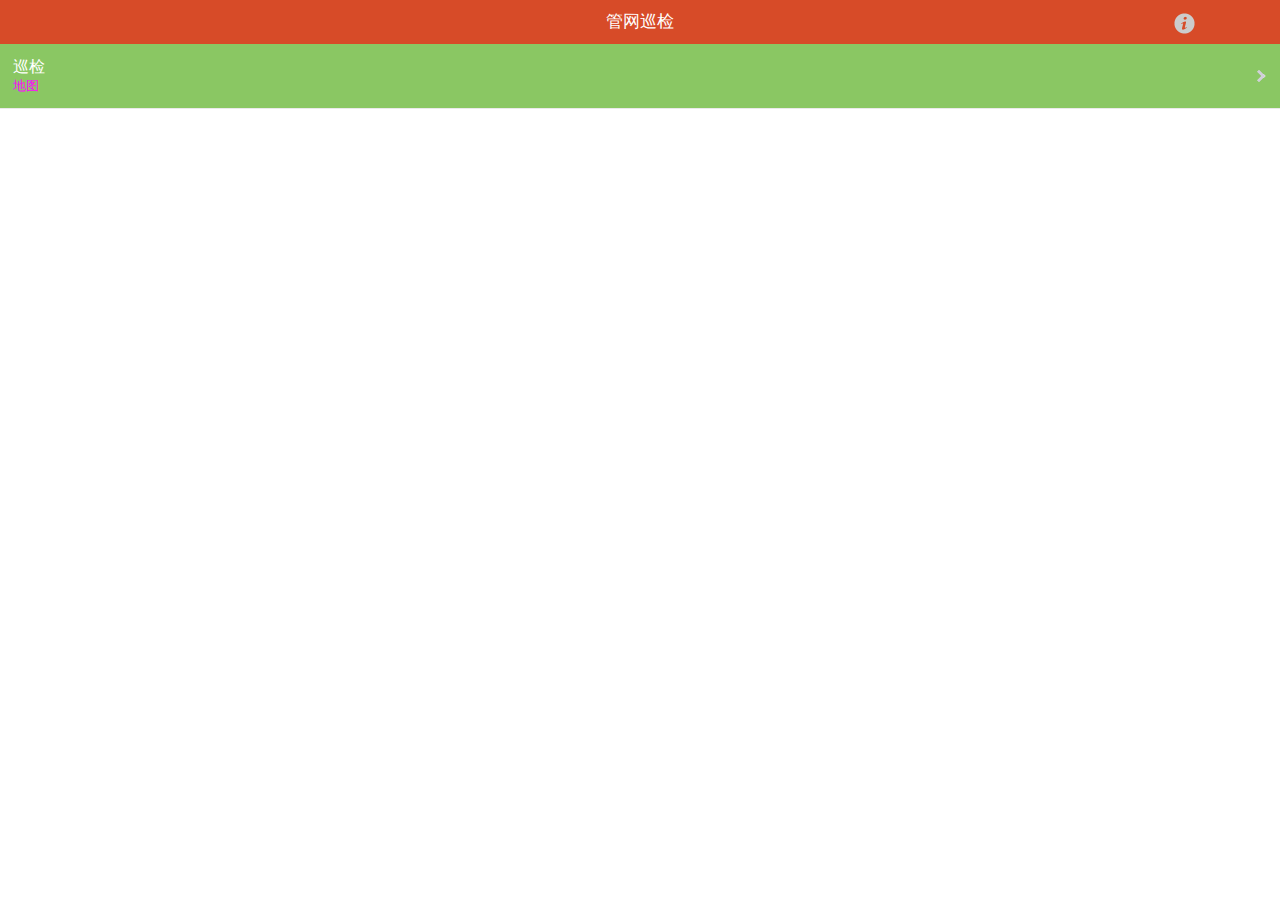
<file: index.html>
<!DOCTYPE html>
<html>
	<head>
		<meta charset="utf-8"/>
		<meta name="viewport" content="width=device-width,initial-scale=1.0,maximum-scale=1.0,user-scalable=no"/>
		<meta name="misapplication-tap-highlight" content="no"/>
		<meta name="HandheldFriendly" content="true"/>
		<meta name="MobileOptimized" content="320"/>
		<title>管网巡检</title>
		<script type="text/javascript" src="js/update.js"></script>
		<script type="text/javascript" charset="utf-8">
//取消浏览器的所有事件，使得active的样式在手机上正常生效
document.addEventListener('touchstart',function(){
    return false;
},true);
// 禁止选择
document.oncontextmenu=function(){
	return false;
};
// H5 plus事件处理
var as='pop-in';// 默认窗口动画
function plusReady(){
	// 隐藏滚动条
	plus.webview.currentWebview().setStyle({scrollIndicator:'none'});
	// Android处理返回键
	plus.key.addEventListener('backbutton',function(){
		('iOS'==plus.os.name)?plus.nativeUI.confirm('确认退出？', function(e){
			if(e.index>0){
				plus.runtime.quit();
			}
		}, 'HelloH5', ['取消','确定']):(confirm('确认退出？')&&plus.runtime.quit());
	},false);
	compatibleAdjust();
}
if(window.plus){
	plusReady();
}else{
	document.addEventListener('plusready',plusReady,false);
}
// DOMContentLoaded事件处理
var _domReady=false;
document.addEventListener('DOMContentLoaded',function(){
	_domReady=true;
	compatibleAdjust();
},false);
// 兼容性样式调整
var _adjust=false;
function compatibleAdjust(){
	if(_adjust||!window.plus||!_domReady){
		return;
	}
	_adjust=true;
	// iOS平台特效
	if('iOS'==plus.os.name){
		document.getElementById('content').className='scontent';	// 使用div的滚动条
		if(navigator.userAgent.indexOf('StreamApp')>=0){	// 在流应用模式下显示返回按钮
			document.getElementById('back').style.visibility='visible';
		}
	}
	// 预创建二级窗口
//	preateWebviews();
	// 关闭启动界面
		plus.navigator.setStatusBarBackground('#D74B28');
	setTimeout(function(){
		plus.navigator.closeSplashscreen();
	},200);
}
// 处理点击事件
var _openw=null;
/**
 * 点击打开新窗口
 * @param {Object} id	加载的页面地址，也用作窗口标识
 * @param {Object} a	页面动画内心，默认使用全局as设置的值
 * @param {Object} s	是否不显示窗口
 */
function clicked(id,a,s){
	if(_openw){return;}
	a||(a=as);
	_openw=preate[id];
	if(_openw){
		_openw.showded=true;
		_openw.show(a,null,function(){
			_openw=null;//避免快速点击打开多个页面
		});
	}else{
//		var wa=plus.nativeUI.showWaiting();
//		_openw=plus.webview.create(id,id,{scrollIndicator:'none',scalable:false,popGesture:'hide'},{preate:true});//复用二级页面
		_openw=plus.webview.create(id,id,{scrollIndicator:'none',scalable:false,popGesture:'close'});
		preate[id]=_openw;
		_openw.addEventListener('loaded',function(){//叶面加载完成后才显示
//		setTimeout(function(){//延后显示可避免低端机上动画时白屏
//			wa.close();
			_openw.showded=true;
			s||_openw.show(a,null,function(){
				_openw=null;//避免快速点击打开多个页面
			});
			s&&(_openw=null);//避免s模式下变量无法重置
//		},10);
		},false);
		_openw.addEventListener('hide',function(){
			_openw&&(_openw.showded=true);
			_openw=null;
		},false);
		_openw.addEventListener('close',function(){//页面关闭后可再次打开
			_openw=null;
			preate[id]&&(preate[id]=null);//兼容窗口的关闭
		},false);
	}
}
// 预创建二级页面
var preate={};
function preateWebviews(){
	preateWebivew('plus/webview.html');
	var plist=document.getElementById('plist').children;
	// 由于启动是预创建过多Webview窗口会消耗较长的时间，所以这里限制仅创建5个
	for( var i=0;i<plist.length&&i<2;i++){
		var id=plist[i].id;
		id&&(id.length>0)&&preateWebivew(id);
	}
}
function preateWebivew(id){
	if(!preate[id]){
		var w=plus.webview.create(id,id,{scrollIndicator:'none',scalable:false,popGesture:'hide'},{preate:true});
		preate[id]=w;
		w.addEventListener('close',function(){//页面关闭后可再次打开
			_openw=null;
			preate[id]&&(preate[id]=null);//兼容窗口的关闭
		},false);
	}
}
// 清除预创建页面(仅)
function preateClear(){
	for(var p in preate){
		var w=preate[p];
		if(w&&w.showded&&!w.isVisible()){
			w.close();
			preate[p]=null;
		}
	}
}
		</script>
		<link rel="stylesheet" href="css/common.css" type="text/css" charset="utf-8"/>
		<style type="text/css">
li {
	padding:0.8em;
	display: none;
	border-bottom:1px solid #eaeaea;
}
li:active {
	background:#f4f4f4;
}
.iabout {
	background:no-repeat center center url([data-uri]);
	background-size:50px 44px;
}
.item {
	display:block;
	background:no-repeat right center url([data-uri]);
	background-size:12px 22px;
	-ms-touch-action:auto;
}
.map{
	display: block;
	background-color: #8AC763;
	color:#fff;
}
.chs {
	font-size:0.8em;
	color:#f0f;
}
		</style>
	</head>
	<body onselectstart="return false;">
		<header id="header">
			<div id="back" style="visibility:hidden" class="nvbt iback" onclick="plus.runtime.quit()"></div>
			<div class="nvtt">管网巡检</div>
			<div class="nvbt iabout" onclick="clicked('about.html','zoom-fade-out',true)"></div>
		</header>
		<div id="content" class="content">
		<ul id="plist" style="list-style:none;margin:0;padding:0;text-align:left;">
			<li id="plus/accelerometer.html" onclick="clicked(this.id)">
				<span class="item">Accelerometer
					<div class="chs">加速度传感器</div>
				</span>
			</li>
			<li id="plus/audio.html" onclick="clicked(this.id)">
				<span class="item">Audio
					<div class="chs">音频录制/播放</div>
				</span>
			</li>
			<li id="plus/barcode.html" onclick="clicked(this.id)">
				<span class="item">Barcode
					<div class="chs">二维码扫描</div>
				</span>
			</li>
			<li id="plus/camera.html" onclick="clicked(this.id)">
				<span class="item">Camera
					<div class="chs">摄像头拍照/录像</div>
				</span>
			</li>
			<li id="plus/device.html" onclick="clicked(this.id)">
				<span class="item">Device
					<div class="chs">设备信息</div>
				</span>
			</li>
			<li id="plus/downloader.html" onclick="clicked(this.id)">
				<span class="item">Downloader
					<div class="chs">下载管理</div>
				</span>
			</li>
			<li id="plus/events.html" onclick="clicked(this.id)">
				<span class="item">Events
					<div class="chs">系统事件</div>
				</span>
			</li>
			<li id="plus/file.html" onclick="clicked(this.id)">
				<span class="item">File System
					<div class="chs">文件系统</div>
				</span>
			</li>
			<li id="plus/gallery.html" onclick="clicked(this.id)">
				<span class="item">Gallery
					<div class="chs">系统相册</div>
				</span>
			</li>
			<li id="plus/geolocation.html"  onclick="clicked(this.id)">
				<span class="item">Geolocation
					<div class="chs">地理定位</div>
				</span>
			</li>
			<li id="plus/maps.html" class="map" onclick="clicked(this.id)">
				<span class="item">巡检
					<div class="chs">地图</div>
				</span>
			</li>
			<li id="plus/message.html" onclick="clicked(this.id)">
				<span class="item">Messaging
					<div class="chs">消息通讯</div>
				</span>
			</li>
			<li id="plus/nativeobj.html" onclick="clicked(this.id)">
				<span class="item">NativeObj
					<div class="chs">原生对象</div>
				</span>
			</li>
			<li id="plus/nativeui.html" onclick="clicked(this.id)">
				<span class="item">NativeUI
					<div class="chs">原生界面</div>
				</span>
			</li>
			<li id="plus/navigator.html" onclick="clicked(this.id)">
				<span class="item">Navigator
					<div class="chs">浏览器环境</div>
				</span>
			</li>
			<li id="plus/oauth.html" onclick="clicked(this.id)">
				<span class="item">OAuth
					<div class="chs">授权登录认证</div>
				</span>
			</li>
			<li id="plus/orientation.html" onclick="clicked(this.id)">
				<span class="item">Orientation
					<div class="chs">方向传感器</div>
				</span>
			</li>
			<li id="plus/payment.html" onclick="clicked(this.id)">
				<span class="item">Payment
					<div class="chs">支付</div>
				</span>
			</li>
			<li id="plus/proximity.html" onclick="clicked(this.id)">
				<span class="item">Proximity
					<div class="chs">距离传感器</div>
				</span>
			</li>
			<li id="plus/push.html" onclick="clicked(this.id)">
				<span class="item">Push
					<div class="chs">消息推送</div>
				</span>
			</li>
			<li id="plus/runtime.html" onclick="clicked(this.id)">
				<span class="item">Runtime
					<div class="chs">运行环境</div>
				</span>
			</li>
			<li id="plus/share.html" onclick="clicked(this.id)">
				<span class="item">Share
					<div class="chs">分享</div>
				</span>
			</li>
			<li id="plus/speech.html" onclick="clicked(this.id)">
				<span class="item">Speech
					<div class="chs">语音识别</div>
				</span>
			</li>
			<li id="plus/statistic.html" onclick="clicked(this.id)">
				<span class="item">Statistic
					<div class="chs">统计管理</div>
				</span>
			</li>
			<li id="plus/storage.html" onclick="clicked(this.id)">
				<span class="item">Storage
					<div class="chs">本地数据存储</div>
				</span>
			</li>
			<li id="plus/uploader.html" onclick="clicked(this.id)">
				<span class="item">Uploader
					<div class="chs">上传管理</div>
				</span>
			</li>
			<li id="plus/video.html" onclick="clicked(this.id)">
				<span class="item">Video
					<div class="chs">视频多媒体</div>
				</span>
			</li>
			<li id="plus/webview.html" onclick="clicked(this.id)">
				<span class="item">Webview
					<div class="chs">窗口管理</div>
				</span>
			</li>
			<li id="plus/xhr.html" onclick="clicked(this.id)">
				<span class="item">XMLHttpRequest
					<div class="chs">跨域请求</div>
				</span>
			</li>
			<li id="plus/zip.html" onclick="clicked(this.id)">
				<span class="item">ZIP
					<div class="chs">文件压缩/解压</div>
				</span>
			</li>
			<li id="plus/njs.html" onclick="clicked(this.id)">
				<span class="item">Native.JS
					<div class="chs">JS调用原生代码</div>
				</span>
			</li>
		</ul>
		</div>
	</body>
	<script type="text/javascript" src="js/immersed.js" ></script>
	<script type="text/javascript" src="js/shortcut.js" ></script>
	<script type="text/javascript">
;(function () {
	'use strict';

	/**
	 * @preserve FastClick: polyfill to remove click delays on browsers with touch UIs.
	 *
	 * @codingstandard ftlabs-jsv2
	 * @copyright The Financial Times Limited [All Rights Reserved]
	 * @license MIT License (see LICENSE.txt)
	 */

	/*jslint browser:true, node:true*/
	/*global define, Event, Node*/


	/**
	 * Instantiate fast-clicking listeners on the specified layer.
	 *
	 * @constructor
	 * @param {Element} layer The layer to listen on
	 * @param {Object} [options={}] The options to override the defaults
	 */
	function FastClick(layer, options) {
		var oldOnClick;

		options = options || {};

		/**
		 * Whether a click is currently being tracked.
		 *
		 * @type boolean
		 */
		this.trackingClick = false;


		/**
		 * Timestamp for when click tracking started.
		 *
		 * @type number
		 */
		this.trackingClickStart = 0;


		/**
		 * The element being tracked for a click.
		 *
		 * @type EventTarget
		 */
		this.targetElement = null;


		/**
		 * X-coordinate of touch start event.
		 *
		 * @type number
		 */
		this.touchStartX = 0;


		/**
		 * Y-coordinate of touch start event.
		 *
		 * @type number
		 */
		this.touchStartY = 0;


		/**
		 * ID of the last touch, retrieved from Touch.identifier.
		 *
		 * @type number
		 */
		this.lastTouchIdentifier = 0;


		/**
		 * Touchmove boundary, beyond which a click will be cancelled.
		 *
		 * @type number
		 */
		this.touchBoundary = options.touchBoundary || 10;


		/**
		 * The FastClick layer.
		 *
		 * @type Element
		 */
		this.layer = layer;

		/**
		 * The minimum time between tap(touchstart and touchend) events
		 *
		 * @type number
		 */
		this.tapDelay = options.tapDelay || 200;

		/**
		 * The maximum time for a tap
		 *
		 * @type number
		 */
		this.tapTimeout = options.tapTimeout || 700;

		if (FastClick.notNeeded(layer)) {
			return;
		}

		// Some old versions of Android don't have Function.prototype.bind
		function bind(method, context) {
			return function() { return method.apply(context, arguments); };
		}


		var methods = ['onMouse', 'onClick', 'onTouchStart', 'onTouchMove', 'onTouchEnd', 'onTouchCancel'];
		var context = this;
		for (var i = 0, l = methods.length; i < l; i++) {
			context[methods[i]] = bind(context[methods[i]], context);
		}

		// Set up event handlers as required
		if (deviceIsAndroid) {
			layer.addEventListener('mouseover', this.onMouse, true);
			layer.addEventListener('mousedown', this.onMouse, true);
			layer.addEventListener('mouseup', this.onMouse, true);
		}

		layer.addEventListener('click', this.onClick, true);
		layer.addEventListener('touchstart', this.onTouchStart, false);
		layer.addEventListener('touchmove', this.onTouchMove, false);
		layer.addEventListener('touchend', this.onTouchEnd, false);
		layer.addEventListener('touchcancel', this.onTouchCancel, false);

		// Hack is required for browsers that don't support Event#stopImmediatePropagation (e.g. Android 2)
		// which is how FastClick normally stops click events bubbling to callbacks registered on the FastClick
		// layer when they are cancelled.
		if (!Event.prototype.stopImmediatePropagation) {
			layer.removeEventListener = function(type, callback, capture) {
				var rmv = Node.prototype.removeEventListener;
				if (type === 'click') {
					rmv.call(layer, type, callback.hijacked || callback, capture);
				} else {
					rmv.call(layer, type, callback, capture);
				}
			};

			layer.addEventListener = function(type, callback, capture) {
				var adv = Node.prototype.addEventListener;
				if (type === 'click') {
					adv.call(layer, type, callback.hijacked || (callback.hijacked = function(event) {
						if (!event.propagationStopped) {
							callback(event);
						}
					}), capture);
				} else {
					adv.call(layer, type, callback, capture);
				}
			};
		}

		// If a handler is already declared in the element's onclick attribute, it will be fired before
		// FastClick's onClick handler. Fix this by pulling out the user-defined handler function and
		// adding it as listener.
		if (typeof layer.onclick === 'function') {

			// Android browser on at least 3.2 requires a new reference to the function in layer.onclick
			// - the old one won't work if passed to addEventListener directly.
			oldOnClick = layer.onclick;
			layer.addEventListener('click', function(event) {
				oldOnClick(event);
			}, false);
			layer.onclick = null;
		}
	}

	/**
	* Windows Phone 8.1 fakes user agent string to look like Android and iPhone.
	*
	* @type boolean
	*/
	var deviceIsWindowsPhone = navigator.userAgent.indexOf("Windows Phone") >= 0;

	/**
	 * Android requires exceptions.
	 *
	 * @type boolean
	 */
	var deviceIsAndroid = navigator.userAgent.indexOf('Android') > 0 && !deviceIsWindowsPhone;


	/**
	 * iOS requires exceptions.
	 *
	 * @type boolean
	 */
	var deviceIsIOS = /iP(ad|hone|od)/.test(navigator.userAgent) && !deviceIsWindowsPhone;


	/**
	 * iOS 4 requires an exception for select elements.
	 *
	 * @type boolean
	 */
	var deviceIsIOS4 = deviceIsIOS && (/OS 4_\d(_\d)?/).test(navigator.userAgent);


	/**
	 * iOS 6.0-7.* requires the target element to be manually derived
	 *
	 * @type boolean
	 */
	var deviceIsIOSWithBadTarget = deviceIsIOS && (/OS [6-7]_\d/).test(navigator.userAgent);

	/**
	 * BlackBerry requires exceptions.
	 *
	 * @type boolean
	 */
	var deviceIsBlackBerry10 = navigator.userAgent.indexOf('BB10') > 0;

	/**
	 * Determine whether a given element requires a native click.
	 *
	 * @param {EventTarget|Element} target Target DOM element
	 * @returns {boolean} Returns true if the element needs a native click
	 */
	FastClick.prototype.needsClick = function(target) {
		switch (target.nodeName.toLowerCase()) {

		// Don't send a synthetic click to disabled inputs (issue #62)
		case 'button':
		case 'select':
		case 'textarea':
			if (target.disabled) {
				return true;
			}

			break;
		case 'input':

			// File inputs need real clicks on iOS 6 due to a browser bug (issue #68)
			if ((deviceIsIOS && target.type === 'file') || target.disabled) {
				return true;
			}

			break;
		case 'label':
		case 'iframe': // iOS8 homescreen apps can prevent events bubbling into frames
		case 'video':
			return true;
		}

		return (/\bneedsclick\b/).test(target.className);
	};


	/**
	 * Determine whether a given element requires a call to focus to simulate click into element.
	 *
	 * @param {EventTarget|Element} target Target DOM element
	 * @returns {boolean} Returns true if the element requires a call to focus to simulate native click.
	 */
	FastClick.prototype.needsFocus = function(target) {
		switch (target.nodeName.toLowerCase()) {
		case 'textarea':
			return true;
		case 'select':
			return !deviceIsAndroid;
		case 'input':
			switch (target.type) {
			case 'button':
			case 'checkbox':
			case 'file':
			case 'image':
			case 'radio':
			case 'submit':
				return false;
			}

			// No point in attempting to focus disabled inputs
			return !target.disabled && !target.readOnly;
		default:
			return (/\bneedsfocus\b/).test(target.className);
		}
	};


	/**
	 * Send a click event to the specified element.
	 *
	 * @param {EventTarget|Element} targetElement
	 * @param {Event} event
	 */
	FastClick.prototype.sendClick = function(targetElement, event) {
		var clickEvent, touch;

		// On some Android devices activeElement needs to be blurred otherwise the synthetic click will have no effect (#24)
		if (document.activeElement && document.activeElement !== targetElement) {
			document.activeElement.blur();
		}

		touch = event.changedTouches[0];

		// Synthesise a click event, with an extra attribute so it can be tracked
		clickEvent = document.createEvent('MouseEvents');
		clickEvent.initMouseEvent(this.determineEventType(targetElement), true, true, window, 1, touch.screenX, touch.screenY, touch.clientX, touch.clientY, false, false, false, false, 0, null);
		clickEvent.forwardedTouchEvent = true;
		targetElement.dispatchEvent(clickEvent);
	};

	FastClick.prototype.determineEventType = function(targetElement) {

		//Issue #159: Android Chrome Select Box does not open with a synthetic click event
		if (deviceIsAndroid && targetElement.tagName.toLowerCase() === 'select') {
			return 'mousedown';
		}

		return 'click';
	};


	/**
	 * @param {EventTarget|Element} targetElement
	 */
	FastClick.prototype.focus = function(targetElement) {
		var length;

		// Issue #160: on iOS 7, some input elements (e.g. date datetime month) throw a vague TypeError on setSelectionRange. These elements don't have an integer value for the selectionStart and selectionEnd properties, but unfortunately that can't be used for detection because accessing the properties also throws a TypeError. Just check the type instead. Filed as Apple bug #15122724.
		if (deviceIsIOS && targetElement.setSelectionRange && targetElement.type.indexOf('date') !== 0 && targetElement.type !== 'time' && targetElement.type !== 'month') {
			length = targetElement.value.length;
			targetElement.setSelectionRange(length, length);
		} else {
			targetElement.focus();
		}
	};


	/**
	 * Check whether the given target element is a child of a scrollable layer and if so, set a flag on it.
	 *
	 * @param {EventTarget|Element} targetElement
	 */
	FastClick.prototype.updateScrollParent = function(targetElement) {
		var scrollParent, parentElement;

		scrollParent = targetElement.fastClickScrollParent;

		// Attempt to discover whether the target element is contained within a scrollable layer. Re-check if the
		// target element was moved to another parent.
		if (!scrollParent || !scrollParent.contains(targetElement)) {
			parentElement = targetElement;
			do {
				if (parentElement.scrollHeight > parentElement.offsetHeight) {
					scrollParent = parentElement;
					targetElement.fastClickScrollParent = parentElement;
					break;
				}

				parentElement = parentElement.parentElement;
			} while (parentElement);
		}

		// Always update the scroll top tracker if possible.
		if (scrollParent) {
			scrollParent.fastClickLastScrollTop = scrollParent.scrollTop;
		}
	};


	/**
	 * @param {EventTarget} targetElement
	 * @returns {Element|EventTarget}
	 */
	FastClick.prototype.getTargetElementFromEventTarget = function(eventTarget) {

		// On some older browsers (notably Safari on iOS 4.1 - see issue #56) the event target may be a text node.
		if (eventTarget.nodeType === Node.TEXT_NODE) {
			return eventTarget.parentNode;
		}

		return eventTarget;
	};


	/**
	 * On touch start, record the position and scroll offset.
	 *
	 * @param {Event} event
	 * @returns {boolean}
	 */
	FastClick.prototype.onTouchStart = function(event) {
		var targetElement, touch, selection;

		// Ignore multiple touches, otherwise pinch-to-zoom is prevented if both fingers are on the FastClick element (issue #111).
		if (event.targetTouches.length > 1) {
			return true;
		}

		targetElement = this.getTargetElementFromEventTarget(event.target);
		touch = event.targetTouches[0];

		if (deviceIsIOS) {

			// Only trusted events will deselect text on iOS (issue #49)
			selection = window.getSelection();
			if (selection.rangeCount && !selection.isCollapsed) {
				return true;
			}

			if (!deviceIsIOS4) {

				// Weird things happen on iOS when an alert or confirm dialog is opened from a click event callback (issue #23):
				// when the user next taps anywhere else on the page, new touchstart and touchend events are dispatched
				// with the same identifier as the touch event that previously triggered the click that triggered the alert.
				// Sadly, there is an issue on iOS 4 that causes some normal touch events to have the same identifier as an
				// immediately preceeding touch event (issue #52), so this fix is unavailable on that platform.
				// Issue 120: touch.identifier is 0 when Chrome dev tools 'Emulate touch events' is set with an iOS device UA string,
				// which causes all touch events to be ignored. As this block only applies to iOS, and iOS identifiers are always long,
				// random integers, it's safe to to continue if the identifier is 0 here.
				if (touch.identifier && touch.identifier === this.lastTouchIdentifier) {
					event.preventDefault();
					return false;
				}

				this.lastTouchIdentifier = touch.identifier;

				// If the target element is a child of a scrollable layer (using -webkit-overflow-scrolling: touch) and:
				// 1) the user does a fling scroll on the scrollable layer
				// 2) the user stops the fling scroll with another tap
				// then the event.target of the last 'touchend' event will be the element that was under the user's finger
				// when the fling scroll was started, causing FastClick to send a click event to that layer - unless a check
				// is made to ensure that a parent layer was not scrolled before sending a synthetic click (issue #42).
				this.updateScrollParent(targetElement);
			}
		}

		this.trackingClick = true;
		this.trackingClickStart = event.timeStamp;
		this.targetElement = targetElement;

		this.touchStartX = touch.pageX;
		this.touchStartY = touch.pageY;

		// Prevent phantom clicks on fast double-tap (issue #36)
		if ((event.timeStamp - this.lastClickTime) < this.tapDelay) {
			event.preventDefault();
		}

		return true;
	};


	/**
	 * Based on a touchmove event object, check whether the touch has moved past a boundary since it started.
	 *
	 * @param {Event} event
	 * @returns {boolean}
	 */
	FastClick.prototype.touchHasMoved = function(event) {
		var touch = event.changedTouches[0], boundary = this.touchBoundary;

		if (Math.abs(touch.pageX - this.touchStartX) > boundary || Math.abs(touch.pageY - this.touchStartY) > boundary) {
			return true;
		}

		return false;
	};


	/**
	 * Update the last position.
	 *
	 * @param {Event} event
	 * @returns {boolean}
	 */
	FastClick.prototype.onTouchMove = function(event) {
		if (!this.trackingClick) {
			return true;
		}

		// If the touch has moved, cancel the click tracking
		if (this.targetElement !== this.getTargetElementFromEventTarget(event.target) || this.touchHasMoved(event)) {
			this.trackingClick = false;
			this.targetElement = null;
		}

		return true;
	};


	/**
	 * Attempt to find the labelled control for the given label element.
	 *
	 * @param {EventTarget|HTMLLabelElement} labelElement
	 * @returns {Element|null}
	 */
	FastClick.prototype.findControl = function(labelElement) {

		// Fast path for newer browsers supporting the HTML5 control attribute
		if (labelElement.control !== undefined) {
			return labelElement.control;
		}

		// All browsers under test that support touch events also support the HTML5 htmlFor attribute
		if (labelElement.htmlFor) {
			return document.getElementById(labelElement.htmlFor);
		}

		// If no for attribute exists, attempt to retrieve the first labellable descendant element
		// the list of which is defined here: http://www.w3.org/TR/html5/forms.html#category-label
		return labelElement.querySelector('button, input:not([type=hidden]), keygen, meter, output, progress, select, textarea');
	};


	/**
	 * On touch end, determine whether to send a click event at once.
	 *
	 * @param {Event} event
	 * @returns {boolean}
	 */
	FastClick.prototype.onTouchEnd = function(event) {
		var forElement, trackingClickStart, targetTagName, scrollParent, touch, targetElement = this.targetElement;

		if (!this.trackingClick) {
			return true;
		}

		// Prevent phantom clicks on fast double-tap (issue #36)
		if ((event.timeStamp - this.lastClickTime) < this.tapDelay) {
			this.cancelNextClick = true;
			return true;
		}

		if ((event.timeStamp - this.trackingClickStart) > this.tapTimeout) {
			return true;
		}

		// Reset to prevent wrong click cancel on input (issue #156).
		this.cancelNextClick = false;

		this.lastClickTime = event.timeStamp;

		trackingClickStart = this.trackingClickStart;
		this.trackingClick = false;
		this.trackingClickStart = 0;

		// On some iOS devices, the targetElement supplied with the event is invalid if the layer
		// is performing a transition or scroll, and has to be re-detected manually. Note that
		// for this to function correctly, it must be called *after* the event target is checked!
		// See issue #57; also filed as rdar://13048589 .
		if (deviceIsIOSWithBadTarget) {
			touch = event.changedTouches[0];

			// In certain cases arguments of elementFromPoint can be negative, so prevent setting targetElement to null
			targetElement = document.elementFromPoint(touch.pageX - window.pageXOffset, touch.pageY - window.pageYOffset) || targetElement;
			targetElement.fastClickScrollParent = this.targetElement.fastClickScrollParent;
		}

		targetTagName = targetElement.tagName.toLowerCase();
		if (targetTagName === 'label') {
			forElement = this.findControl(targetElement);
			if (forElement) {
				this.focus(targetElement);
				if (deviceIsAndroid) {
					return false;
				}

				targetElement = forElement;
			}
		} else if (this.needsFocus(targetElement)) {

			// Case 1: If the touch started a while ago (best guess is 100ms based on tests for issue #36) then focus will be triggered anyway. Return early and unset the target element reference so that the subsequent click will be allowed through.
			// Case 2: Without this exception for input elements tapped when the document is contained in an iframe, then any inputted text won't be visible even though the value attribute is updated as the user types (issue #37).
			if ((event.timeStamp - trackingClickStart) > 100 || (deviceIsIOS && window.top !== window && targetTagName === 'input')) {
				this.targetElement = null;
				return false;
			}

			this.focus(targetElement);
			this.sendClick(targetElement, event);

			// Select elements need the event to go through on iOS 4, otherwise the selector menu won't open.
			// Also this breaks opening selects when VoiceOver is active on iOS6, iOS7 (and possibly others)
			if (!deviceIsIOS || targetTagName !== 'select') {
				this.targetElement = null;
				event.preventDefault();
			}

			return false;
		}

		if (deviceIsIOS && !deviceIsIOS4) {

			// Don't send a synthetic click event if the target element is contained within a parent layer that was scrolled
			// and this tap is being used to stop the scrolling (usually initiated by a fling - issue #42).
			scrollParent = targetElement.fastClickScrollParent;
			if (scrollParent && scrollParent.fastClickLastScrollTop !== scrollParent.scrollTop) {
				return true;
			}
		}

		// Prevent the actual click from going though - unless the target node is marked as requiring
		// real clicks or if it is in the whitelist in which case only non-programmatic clicks are permitted.
		if (!this.needsClick(targetElement)) {
			event.preventDefault();
			this.sendClick(targetElement, event);
		}

		return false;
	};


	/**
	 * On touch cancel, stop tracking the click.
	 *
	 * @returns {void}
	 */
	FastClick.prototype.onTouchCancel = function() {
		this.trackingClick = false;
		this.targetElement = null;
	};


	/**
	 * Determine mouse events which should be permitted.
	 *
	 * @param {Event} event
	 * @returns {boolean}
	 */
	FastClick.prototype.onMouse = function(event) {

		// If a target element was never set (because a touch event was never fired) allow the event
		if (!this.targetElement) {
			return true;
		}

		if (event.forwardedTouchEvent) {
			return true;
		}

		// Programmatically generated events targeting a specific element should be permitted
		if (!event.cancelable) {
			return true;
		}

		// Derive and check the target element to see whether the mouse event needs to be permitted;
		// unless explicitly enabled, prevent non-touch click events from triggering actions,
		// to prevent ghost/doubleclicks.
		if (!this.needsClick(this.targetElement) || this.cancelNextClick) {

			// Prevent any user-added listeners declared on FastClick element from being fired.
			if (event.stopImmediatePropagation) {
				event.stopImmediatePropagation();
			} else {

				// Part of the hack for browsers that don't support Event#stopImmediatePropagation (e.g. Android 2)
				event.propagationStopped = true;
			}

			// Cancel the event
			event.stopPropagation();
			event.preventDefault();

			return false;
		}

		// If the mouse event is permitted, return true for the action to go through.
		return true;
	};


	/**
	 * On actual clicks, determine whether this is a touch-generated click, a click action occurring
	 * naturally after a delay after a touch (which needs to be cancelled to avoid duplication), or
	 * an actual click which should be permitted.
	 *
	 * @param {Event} event
	 * @returns {boolean}
	 */
	FastClick.prototype.onClick = function(event) {
		var permitted;

		// It's possible for another FastClick-like library delivered with third-party code to fire a click event before FastClick does (issue #44). In that case, set the click-tracking flag back to false and return early. This will cause onTouchEnd to return early.
		if (this.trackingClick) {
			this.targetElement = null;
			this.trackingClick = false;
			return true;
		}

		// Very odd behaviour on iOS (issue #18): if a submit element is present inside a form and the user hits enter in the iOS simulator or clicks the Go button on the pop-up OS keyboard the a kind of 'fake' click event will be triggered with the submit-type input element as the target.
		if (event.target.type === 'submit' && event.detail === 0) {
			return true;
		}

		permitted = this.onMouse(event);

		// Only unset targetElement if the click is not permitted. This will ensure that the check for !targetElement in onMouse fails and the browser's click doesn't go through.
		if (!permitted) {
			this.targetElement = null;
		}

		// If clicks are permitted, return true for the action to go through.
		return permitted;
	};


	/**
	 * Remove all FastClick's event listeners.
	 *
	 * @returns {void}
	 */
	FastClick.prototype.destroy = function() {
		var layer = this.layer;

		if (deviceIsAndroid) {
			layer.removeEventListener('mouseover', this.onMouse, true);
			layer.removeEventListener('mousedown', this.onMouse, true);
			layer.removeEventListener('mouseup', this.onMouse, true);
		}

		layer.removeEventListener('click', this.onClick, true);
		layer.removeEventListener('touchstart', this.onTouchStart, false);
		layer.removeEventListener('touchmove', this.onTouchMove, false);
		layer.removeEventListener('touchend', this.onTouchEnd, false);
		layer.removeEventListener('touchcancel', this.onTouchCancel, false);
	};


	/**
	 * Check whether FastClick is needed.
	 *
	 * @param {Element} layer The layer to listen on
	 */
	FastClick.notNeeded = function(layer) {
		var metaViewport;
		var chromeVersion;
		var blackberryVersion;
		var firefoxVersion;

		// Devices that don't support touch don't need FastClick
		if (typeof window.ontouchstart === 'undefined') {
			return true;
		}

		// Chrome version - zero for other browsers
		chromeVersion = +(/Chrome\/([0-9]+)/.exec(navigator.userAgent) || [,0])[1];

		if (chromeVersion) {

			if (deviceIsAndroid) {
				metaViewport = document.querySelector('meta[name=viewport]');

				if (metaViewport) {
					// Chrome on Android with user-scalable="no" doesn't need FastClick (issue #89)
					if (metaViewport.content.indexOf('user-scalable=no') !== -1) {
						return true;
					}
					// Chrome 32 and above with width=device-width or less don't need FastClick
					if (chromeVersion > 31 && document.documentElement.scrollWidth <= window.outerWidth) {
						return true;
					}
				}

			// Chrome desktop doesn't need FastClick (issue #15)
			} else {
				return true;
			}
		}

		if (deviceIsBlackBerry10) {
			blackberryVersion = navigator.userAgent.match(/Version\/([0-9]*)\.([0-9]*)/);

			// BlackBerry 10.3+ does not require Fastclick library.
			// https://github.com/ftlabs/fastclick/issues/251
			if (blackberryVersion[1] >= 10 && blackberryVersion[2] >= 3) {
				metaViewport = document.querySelector('meta[name=viewport]');

				if (metaViewport) {
					// user-scalable=no eliminates click delay.
					if (metaViewport.content.indexOf('user-scalable=no') !== -1) {
						return true;
					}
					// width=device-width (or less than device-width) eliminates click delay.
					if (document.documentElement.scrollWidth <= window.outerWidth) {
						return true;
					}
				}
			}
		}

		// IE10 with -ms-touch-action: none or manipulation, which disables double-tap-to-zoom (issue #97)
		if (layer.style.msTouchAction === 'none' || layer.style.touchAction === 'manipulation') {
			return true;
		}

		// Firefox version - zero for other browsers
		firefoxVersion = +(/Firefox\/([0-9]+)/.exec(navigator.userAgent) || [,0])[1];

		if (firefoxVersion >= 27) {
			// Firefox 27+ does not have tap delay if the content is not zoomable - https://bugzilla.mozilla.org/show_bug.cgi?id=922896

			metaViewport = document.querySelector('meta[name=viewport]');
			if (metaViewport && (metaViewport.content.indexOf('user-scalable=no') !== -1 || document.documentElement.scrollWidth <= window.outerWidth)) {
				return true;
			}
		}

		// IE11: prefixed -ms-touch-action is no longer supported and it's recomended to use non-prefixed version
		// http://msdn.microsoft.com/en-us/library/windows/apps/Hh767313.aspx
		if (layer.style.touchAction === 'none' || layer.style.touchAction === 'manipulation') {
			return true;
		}

		return false;
	};


	/**
	 * Factory method for creating a FastClick object
	 *
	 * @param {Element} layer The layer to listen on
	 * @param {Object} [options={}] The options to override the defaults
	 */
	FastClick.attach = function(layer, options) {
		return new FastClick(layer, options);
	};


	if (typeof define === 'function' && typeof define.amd === 'object' && define.amd) {

		// AMD. Register as an anonymous module.
		define(function() {
			return FastClick;
		});
	} else if (typeof module !== 'undefined' && module.exports) {
		module.exports = FastClick.attach;
		module.exports.FastClick = FastClick;
	} else {
		window.FastClick = FastClick;
	}

document.addEventListener('DOMContentLoaded', function() {
    FastClick.attach(document.body);
}, false);

}());
	</script>
</html>
</file>
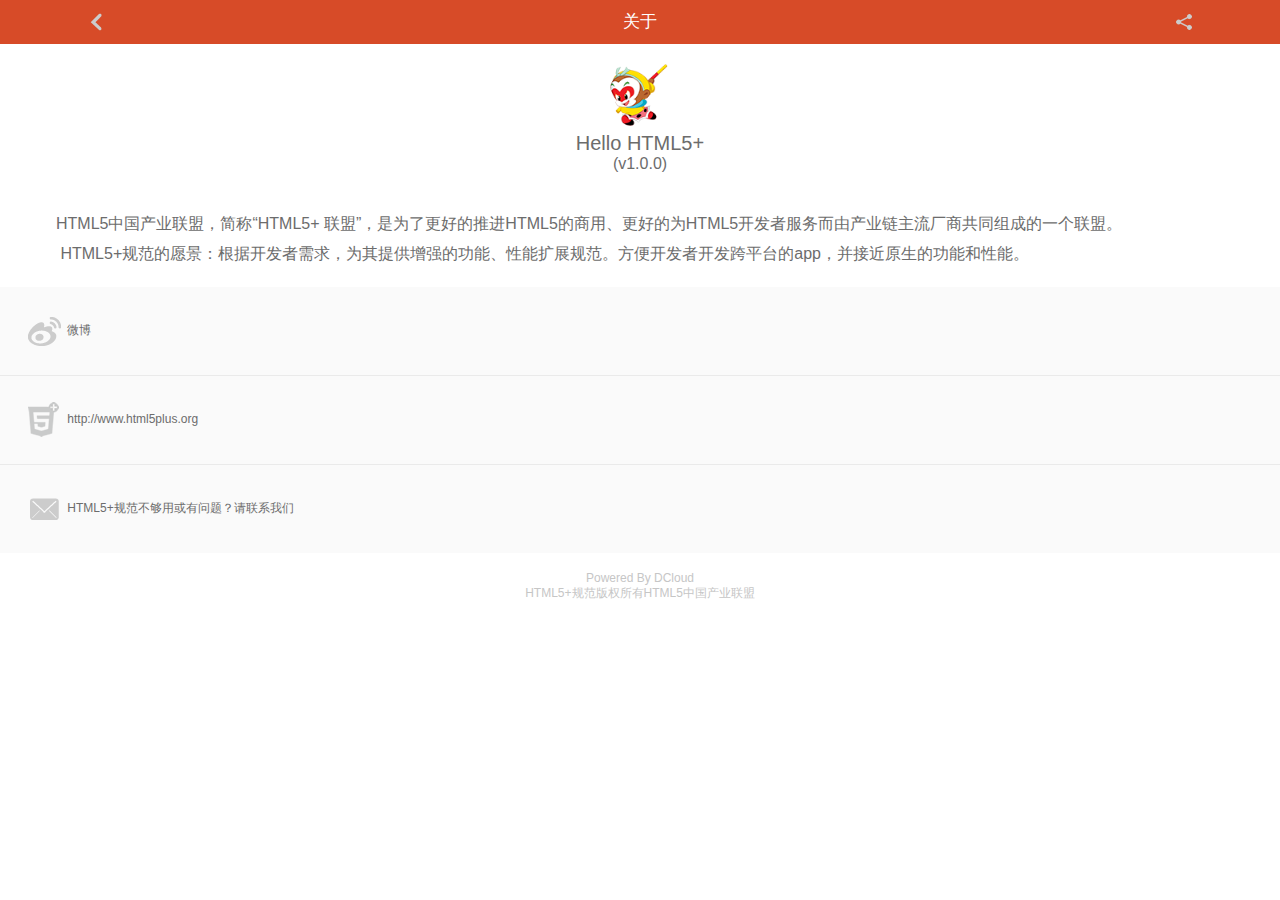
<file: about.html>
<!DOCTYPE html>
<html>
	<head>
		<meta charset="utf-8" />
		<meta name="viewport" content="width=device-width,initial-scale=1.0,maximum-scale=1.0,user-scalable=no"/>
		<meta name="HandheldFriendly" content="true"/>
		<meta name="MobileOptimized" content="320"/>
		<title>Hello H5+</title>
		<script type="text/javascript" src="js/common.js"></script>
		<script type="text/javascript" charset="utf-8">
// H5 plus事件处理
function plusReady(){
	var ev=document.getElementById('version');
	ev&&(ev.innerText=plus.runtime.version);
	plus.webview.currentWebview().show('zoom-fade-out');
	// 更新分享按钮
	plus.share.getServices(function(s){
		for(var i in s){
			shares[s[i].id]=s[i];
		}
		var ss=shares['weixin'];
		ss&&ss.nativeClient&&(shareBts.push({title:'微信朋友圈',s:ss,x:'WXSceneTimeline'}),
		shareBts.push({title:'微信好友',s:ss,x:'WXSceneSession'}));
		ss=shares['sinaweibo'];
		ss&&shareBts.push({title:'新浪微博',s:ss});
		ss=shares['qq'];
		ss&&ss.nativeClient&&shareBts.push({title:'QQ',s:ss});
		shareBts.push({title:'更多'});
	},function(e){
		console.log('updateShare failed: '+JSON.stringify(e));
	});
	// 在流应用环境下显示“创建桌面图标”
	if(navigator.userAgent.indexOf('StreamApp')>=0){
		shortcut.style.display='block';
	}
	// 设置窗口优化隐藏
	dragHide();
}
document.addEventListener("plusready",plusReady,false);

// 判断是否为流应用环境
var bStream = navigator.userAgent.indexOf('StreamApp')>=0;

// 分享应用
var shares={},shareBts=[];
function share(){
	(shareBts.length>1)||('Android'!==plus.os.name&&shareBts.length>0)?plus.nativeUI.actionSheet({title:'分享"HelloH5"应用',cancel:'取消',buttons:shareBts},function(e){
		(e.index>0)&&shareAction(shareBts[e.index-1]);
	}):(shareBts.length>0?shareWithSystem():plus.nativeUI.alert('当前环境无法支持分享操作!'));
}
function shareAction(sb){
	if(!sb.s){
		shareWithSystem();
		return;
	}
	var msg={};
	msg.href=bStream?'http://m3w.cn/s/HelloH5?url=about&__streamapp':'http://www.dcloud.io/helloh5/';
	msg.content='"HelloH5"使用HTML5+技术开发，如果你有流应用引擎还能省流量秒装，快来体验吧';
	sb.x&&(msg.extra={scene:sb.x});
	msg.thumbs=msg.pictures=['_www/icon.png'];
	console.log('share '+sb.title+' : '+JSON.stringify(msg));
	sb.s.authenticated?shareMessage(sb.s,msg):sb.s.authorize(function(){
		shareMessage(sb.s,msg);
	},function(e){
		plus.nativeUI.toast('取消分享!');
	});
}
function shareMessage(s,m){
	s.send(m, function(){
		plus.nativeUI.toast('完成分享!');
	},function(e){
		plus.nativeUI.toast('取消分享!');
	});
}
function shareWithSystem(){
	plus.share.sendWithSystem?plus.share.sendWithSystem({
		content:'"HelloH5"使用HTML5+技术开发，如果你有流应用引擎还能省流量秒装，快来体验吧('+(bStream?'http://m3w.cn/s/HelloH5?__streamapp':'http://www.dcloud.io/streamapp/')+')',
		title:'HelloH5',
		href:bStream?'http://m3w.cn/s/HelloH5?__streamapp':'http://www.dcloud.io/streamapp/',
		pictures:('Android'==plus.os.name)?null:['_www/icon.png']
	}):shareWithSystemNativeJS();
}
function shareWithSystemNativeJS(){
	var main = plus.android.runtimeMainActivity(),
	Intent = plus.android.importClass('android.content.Intent'),
	File = plus.android.importClass('java.io.File'),
	Uri = plus.android.importClass('android.net.Uri');
	var intent=new Intent(Intent.ACTION_SEND),
	p=plus.io.convertLocalFileSystemURL('_www/icon.png'),
	f=new File(p),
	uri=Uri.fromFile(f);
	if(f.exists()&&f.isFile()){
		intent.setType('image/*');
		intent.putExtra(Intent.EXTRA_STREAM,uri);
	}else{
		intent.setType('text/plain');
	}
	intent.putExtra(Intent.EXTRA_SUBJECT,'HelloH5');
	intent.putExtra(Intent.EXTRA_TEXT,'"HelloH5"使用HTML5+技术开发，如果你有流应用引擎还能省流量秒装，快来体验吧('+(bStream?'http://m3w.cn/s/HelloH5?__streamapp':'http://www.dcloud.io/streamapp/')+')');
	intent.setFlags(Intent.FLAG_ACTIVITY_NEW_TASK);
	main.startActivity(Intent.createChooser(intent,'分享"HelloH5"应用'));
}
function createShortcut(){
	plus.navigator.createShortcut({name:'HelloH5',icon:'icon.png'});
}
function dragHide(){
	var ws = plus.webview.currentWebview();
	// 窗口隐藏时调整到正确位置（drag操作会修改窗口位置），否则可能导致无法调用show方法显示
	ws.addEventListener('hide',function(){
		ws.setStyle({left:'0px'});
	},false);
	// 设置拖动关闭当前窗口
	ws.drag({direction:'right',moveMode:'followFinger'}, {view:plus.runtime.appid,moveMode:'silent'}, function(e){
		if(e.type=='end'&&e.result){
			ws.hide();
		}
		console.log('Drag Event: '+JSON.stringify(e));
	});
}
		</script>
		<link rel="stylesheet" href="css/common.css" type="text/css" charset="utf-8"/>
		<style type="text/css">
li {
	padding: 2em;
	border-bottom: 1px solid #eaeaea;
	background: #fafafa;
	font-size: 12px;
}
li:active {
	background: #f4f4f4;
}
footer {
	width: 100%;
	text-align: center;
	color: #c6c6c6;
	font-size: 12px;
}
.ishare {
	background:no-repeat center center url([data-uri]);
	background-size:50px 44px;
}
		</style>
	</head>
	<body>
		<header id="header">
			<div class="nvbt iback" onclick="back(true)"></div>
			<div class="nvtt">关于</div>
			<div class="nvbt ishare" onclick="share()"></div>
		</header>
		<div id="content" class="content">
		<div class="logo">
			<br/>
			<img style="width:64px" src="icon.png"/><br/>
			<span style="font-size: 20px;">Hello HTML5+</span><br/>
			(v<span id="version">1.0.0</span>)<br/>
			<!--<img style="width:100%" src="img/qr.png"/>-->
			<div id="shortcut" style="display:none;" class="button" onclick="createShortcut()">创建桌面图标</div>
			<br/><br/>
		</div>
		<p class="des" style="font-size:16px;line-height:30px;margin: 0px .5em;">HTML5中国产业联盟，简称“HTML5+ 联盟”，是为了更好的推进HTML5的商用、更好的为HTML5开发者服务而由产业链主流厂商共同组成的一个联盟。<br/>
　　 HTML5+规范的愿景：根据开发者需求，为其提供增强的功能、性能扩展规范。方便开发者开发跨平台的app，并接近原生的功能和性能。
		</p>
		<br/>
		<ul style="list-style:none;margin:0;padding:0;text-align:left;">
			<li onclick="plus.runtime.openURL('http://weibo.com/html5plus');">
				<img style="width:40px;height:40px;vertical-align:middle;" src="[data-uri]"/>
				微博
			</li>
			<li onclick="plus.runtime.openURL('http://www.html5plus.org');">
				<img style="width:40px;height:40px;vertical-align:middle;" src="[data-uri]"/>
				http://www.html5plus.org
			</li>
			<li style="border-bottom:0px;" onclick="window.open('mailto:admin@html5plus.org');">
				<img style="width:40px;height:40px;vertical-align:middle;" src="[data-uri]"/>
				HTML5+规范不够用或有问题？请联系我们
			</li>
		</ul>
		<br/>
		<footer>
			<span>Powered By DCloud</span>
			<br/>
			<span>HTML5+规范版权所有HTML5中国产业联盟</span>
			<br/>
			<!--<span>Copyright ©2012-2015</span>
			<br/>
			<span>数字天堂（北京）网络技术有限公司</span>-->
		</footer>
		</div>
	</body>
	<script type="text/javascript" src="js/immersed.js" ></script>
</html>
</file>
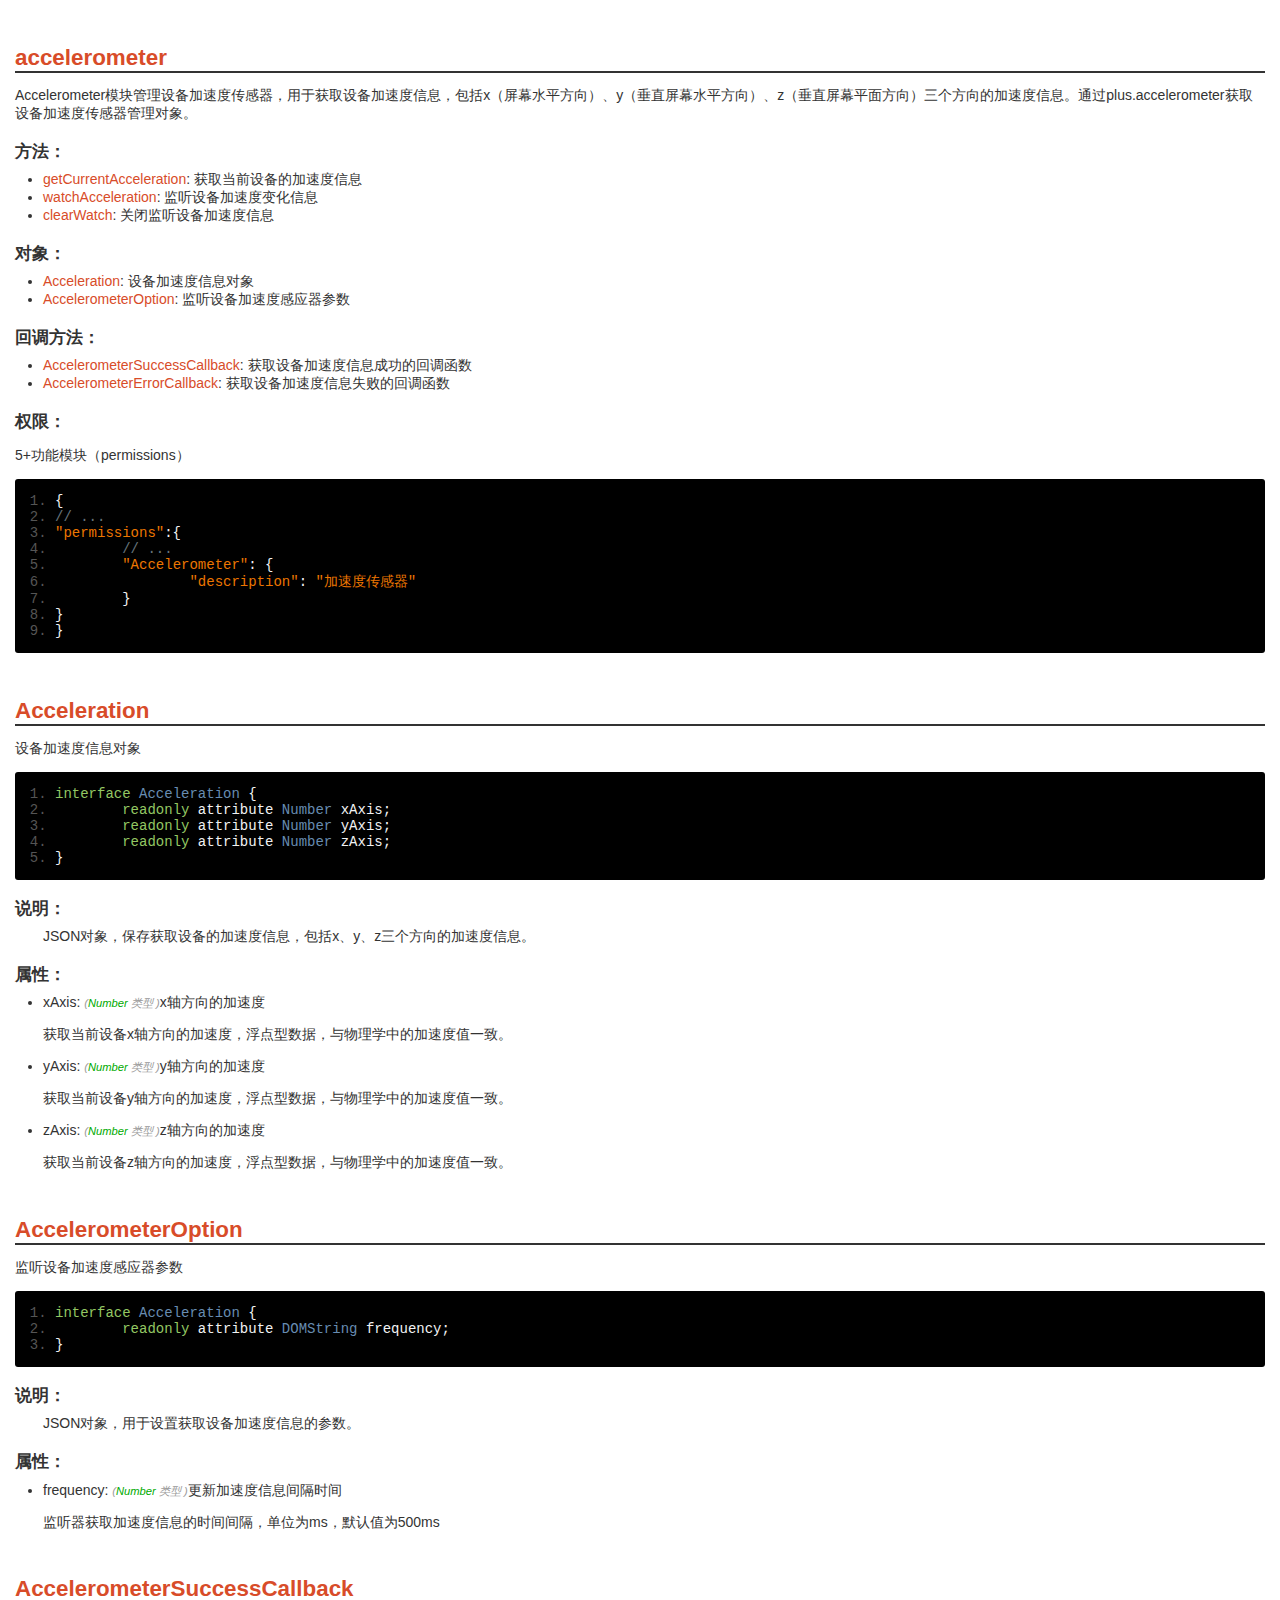
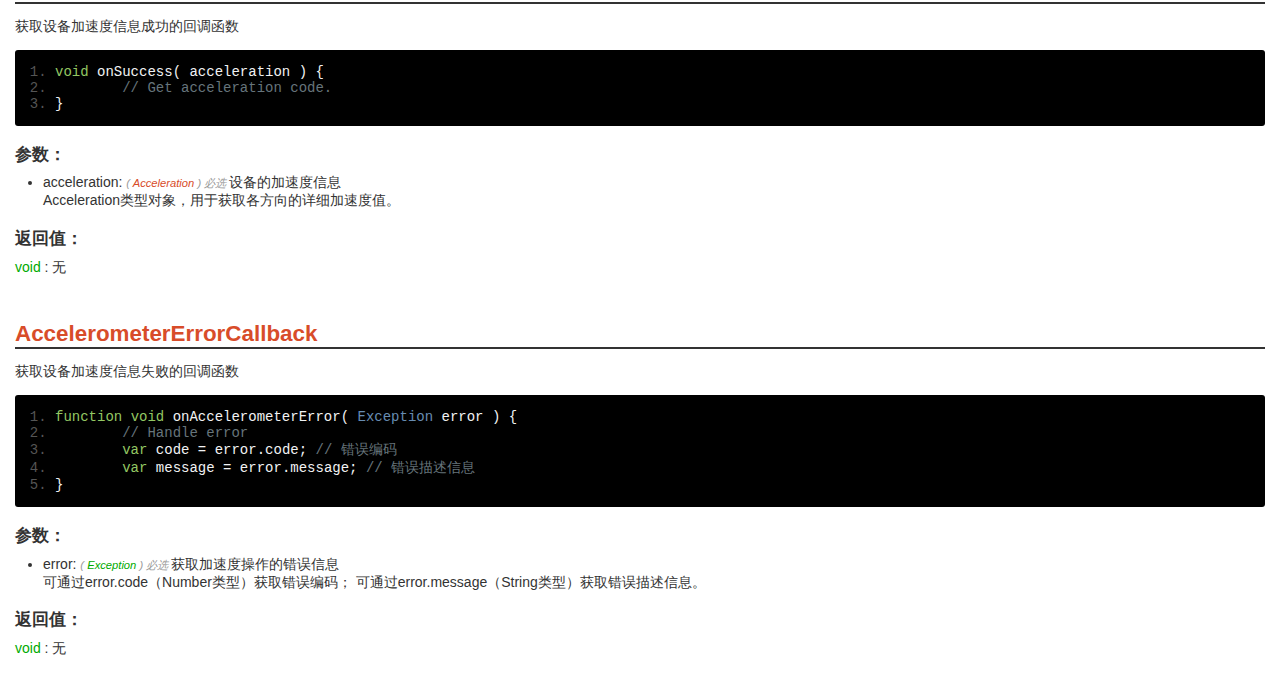
<file: doc/accelerometer.html>
<!DOCTYPE HTML>
<html>
<head>
<meta charset="utf-8">
<meta name="viewport" content="initial-scale=1.0, minimum-scale=1.0, maximum-scale=1.0, user-scalable=no">
<meta name="HandheldFriendly" content="true">
<meta name="MobileOptimized" content="320">
<title>Hello H5+</title>
<link rel="stylesheet" type="text/css" href="res/doc.css" charset="utf-8">
<link rel="stylesheet" type="text/css" href="res/prettify.sons.css" charset="utf-8">
<script type="text/javascript" src="res/doc.js" charset="utf-8"></script><script type="text/javascript" src="res/prettify.js" charset="utf-8"></script>
</head>
<body><div id="content" class="content">
<h1><a name="plus.accelerometer">accelerometer</a></h1>
<p>Accelerometer模块管理设备加速度传感器，用于获取设备加速度信息，包括x（屏幕水平方向）、y（垂直屏幕水平方向）、z（垂直屏幕平面方向）三个方向的加速度信息。通过plus.accelerometer获取设备加速度传感器管理对象。</p>
<h2>方法：</h2>
<ul>
<li>
<a href="#plus.accelerometer.getCurrentAcceleration">getCurrentAcceleration</a>: 获取当前设备的加速度信息</li>
<li>
<a href="#plus.accelerometer.watchAcceleration">watchAcceleration</a>: 监听设备加速度变化信息</li>
<li>
<a href="#plus.accelerometer.clearWatch">clearWatch</a>: 关闭监听设备加速度信息</li>
</ul>
<h2>对象：</h2>
<ul>
<li>
<a href="#plus.accelerometer.Acceleration">Acceleration</a>: 设备加速度信息对象</li>
<li>
<a href="#plus.accelerometer.AccelerometerOption">AccelerometerOption</a>: 监听设备加速度感应器参数</li>
</ul>
<h2>回调方法：</h2>
<ul>
<li>
<a href="#plus.accelerometer.AccelerometerSuccessCallback">AccelerometerSuccessCallback</a>: 获取设备加速度信息成功的回调函数</li>
<li>
<a href="#plus.accelerometer.AccelerometerErrorCallback">AccelerometerErrorCallback</a>: 获取设备加速度信息失败的回调函数</li>
</ul>
<h2>权限：</h2>
<p>5+功能模块（permissions）</p>
<pre class="prettyprint linenums">
{
// ...
"permissions":{
	// ...
	"Accelerometer": {
		"description": "加速度传感器"
	}
}
}
			</pre>
<h1><a name="plus.accelerometer.Acceleration">Acceleration</a></h1>
<p>设备加速度信息对象</p>
<pre class="prettyprint linenums">
interface Acceleration {
	readonly attribute Number xAxis;
	readonly attribute Number yAxis;
	readonly attribute Number zAxis;  
}
				</pre>
<h2>说明：</h2>
<p class="des">
	JSON对象，保存获取设备的加速度信息，包括x、y、z三个方向的加速度信息。
				</p>
<h2>属性：</h2>
<ul>
<li>xAxis: <em>(<font class="type">Number</font>
	类型
)</em>x轴方向的加速度<br><p>获取当前设备x轴方向的加速度，浮点型数据，与物理学中的加速度值一致。</p>
</li>
<li>yAxis: <em>(<font class="type">Number</font>
	类型
)</em>y轴方向的加速度<br><p>获取当前设备y轴方向的加速度，浮点型数据，与物理学中的加速度值一致。</p>
</li>
<li>zAxis: <em>(<font class="type">Number</font>
	类型
)</em>z轴方向的加速度<br><p>获取当前设备z轴方向的加速度，浮点型数据，与物理学中的加速度值一致。</p>
</li>
</ul>
<h1><a name="plus.accelerometer.AccelerometerOption">AccelerometerOption</a></h1>
<p>监听设备加速度感应器参数</p>
<pre class="prettyprint linenums">
interface Acceleration {
	readonly attribute DOMString frequency;
}
				</pre>
<h2>说明：</h2>
<p class="des">
	JSON对象，用于设置获取设备加速度信息的参数。
				</p>
<h2>属性：</h2>
<ul><li>frequency: <em>(<font class="type">Number</font>
	类型
)</em>更新加速度信息间隔时间<br><p>监听器获取加速度信息的时间间隔，单位为ms，默认值为500ms</p>
</li></ul>
<h1><a name="plus.accelerometer.AccelerometerSuccessCallback">AccelerometerSuccessCallback</a></h1>
<p>获取设备加速度信息成功的回调函数</p>
<pre class="prettyprint linenums">
void onSuccess( acceleration ) {
	// Get acceleration code.
}
				</pre>
<h2>参数：</h2>
<ul><li>acceleration: 
		<em>(
			<a href="#plus.accelerometer.Acceleration">Acceleration</a>
			)
			必选 </em>设备的加速度信息<br>
	Acceleration类型对象，用于获取各方向的详细加速度值。
						</li></ul>
<h2>返回值：</h2>
<font class="type">void</font>
			: 无<h1><a name="plus.accelerometer.AccelerometerErrorCallback">AccelerometerErrorCallback</a></h1>
<p>获取设备加速度信息失败的回调函数</p>
<pre class="prettyprint linenums">
function void onAccelerometerError( Exception error ) {
	// Handle error
	var code = error.code; // 错误编码
	var message = error.message; // 错误描述信息
}
				</pre>
<h2>参数：</h2>
<ul><li>error: 
		<em>(
			<font class="type">Exception</font>
			)
			必选 </em>获取加速度操作的错误信息<br>
	可通过error.code（Number类型）获取错误编码；
	可通过error.message（String类型）获取错误描述信息。
						</li></ul>
<h2>返回值：</h2>
<font class="type">void</font>
			: 无<br><br>
</div></body>
</html>
</file>
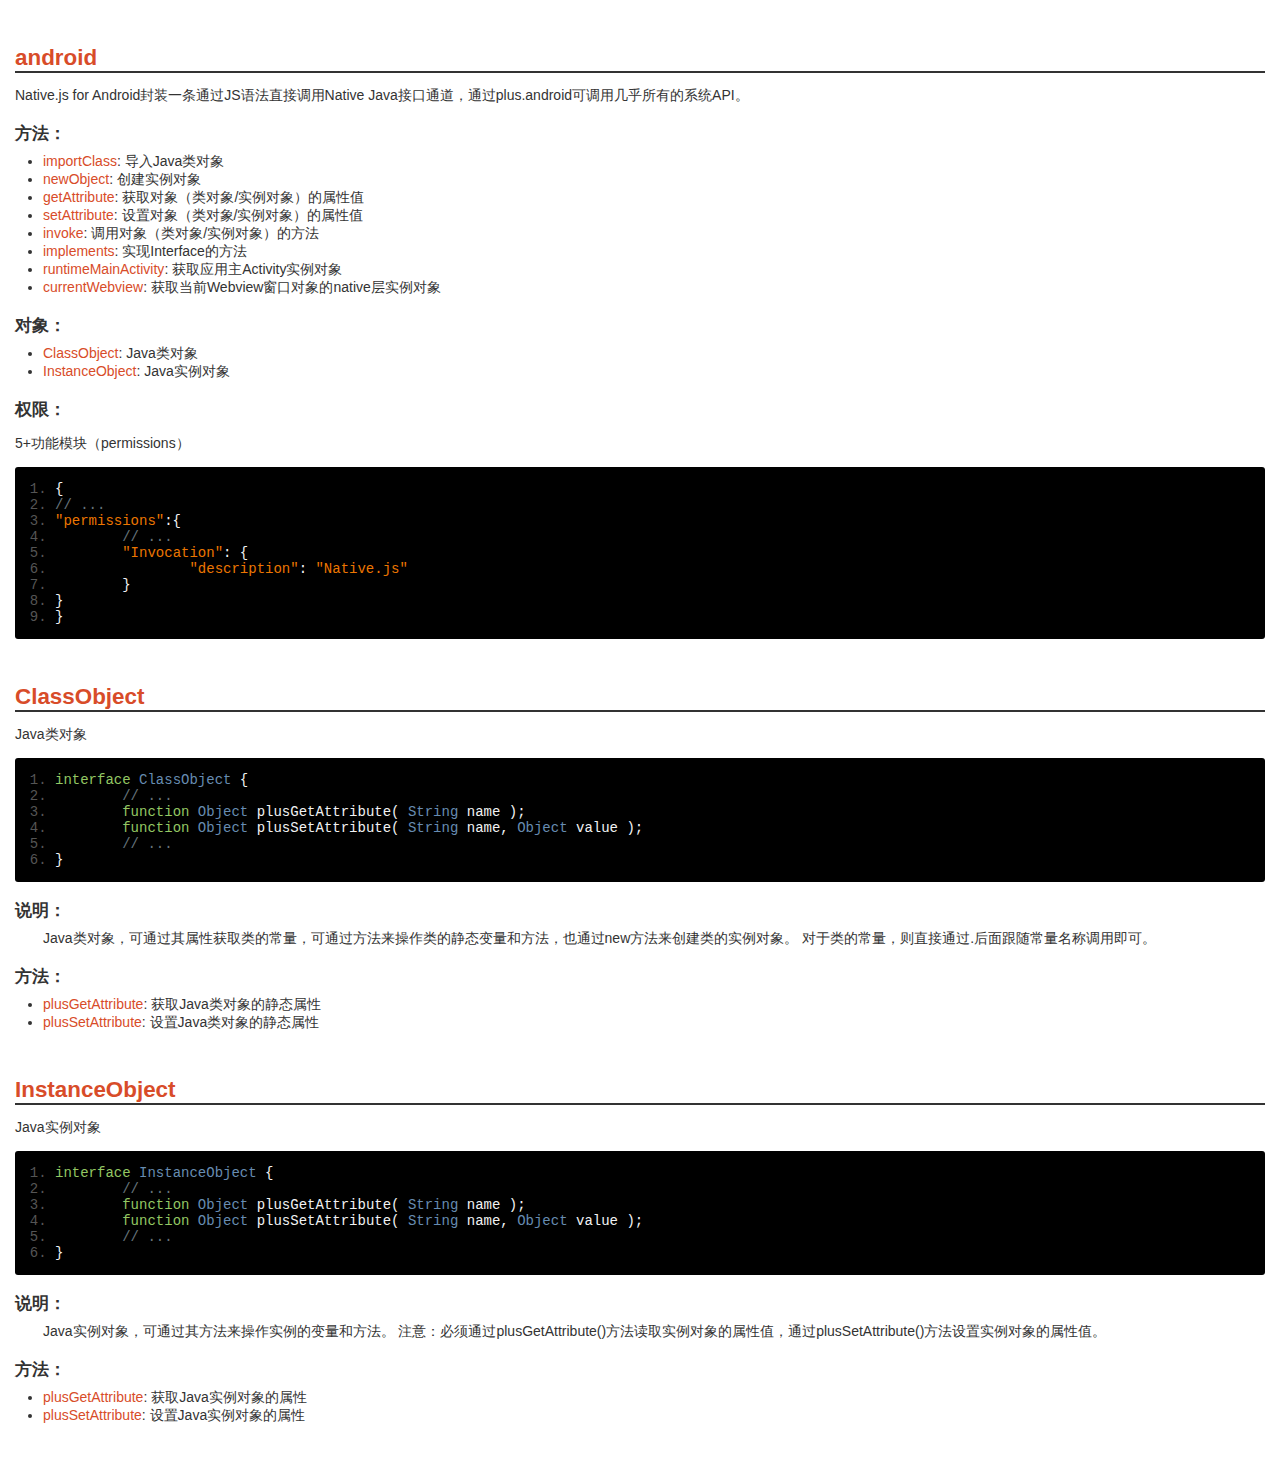
<file: doc/android.html>
<!DOCTYPE HTML>
<html>
<head>
<meta charset="utf-8">
<meta name="viewport" content="initial-scale=1.0, minimum-scale=1.0, maximum-scale=1.0, user-scalable=no">
<meta name="HandheldFriendly" content="true">
<meta name="MobileOptimized" content="320">
<title>Hello H5+</title>
<link rel="stylesheet" type="text/css" href="res/doc.css" charset="utf-8">
<link rel="stylesheet" type="text/css" href="res/prettify.sons.css" charset="utf-8">
<script type="text/javascript" src="res/doc.js" charset="utf-8"></script><script type="text/javascript" src="res/prettify.js" charset="utf-8"></script>
</head>
<body><div id="content" class="content">
<h1><a name="plus.android">android</a></h1>
<p>Native.js for Android封装一条通过JS语法直接调用Native Java接口通道，通过plus.android可调用几乎所有的系统API。</p>
<h2>方法：</h2>
<ul>
<li>
<a href="#plus.android.importClass">importClass</a>: 导入Java类对象</li>
<li>
<a href="#plus.android.newObject">newObject</a>: 创建实例对象</li>
<li>
<a href="#plus.android.getAttribute">getAttribute</a>: 获取对象（类对象/实例对象）的属性值</li>
<li>
<a href="#plus.android.setAttribute">setAttribute</a>: 设置对象（类对象/实例对象）的属性值</li>
<li>
<a href="#plus.android.invoke">invoke</a>: 调用对象（类对象/实例对象）的方法</li>
<li>
<a href="#plus.android.implements">implements</a>: 实现Interface的方法</li>
<li>
<a href="#plus.android.runtimeMainActivity">runtimeMainActivity</a>: 获取应用主Activity实例对象</li>
<li>
<a href="#plus.android.currentWebview">currentWebview</a>: 获取当前Webview窗口对象的native层实例对象</li>
</ul>
<h2>对象：</h2>
<ul>
<li>
<a href="#plus.android.ClassObject">ClassObject</a>: Java类对象</li>
<li>
<a href="#plus.android.InstanceObject">InstanceObject</a>: Java实例对象</li>
</ul>
<h2>权限：</h2>
<p>5+功能模块（permissions）</p>
<pre class="prettyprint linenums">
{
// ...
"permissions":{
	// ...
	"Invocation": {
		"description": "Native.js"
	}
}
}
			</pre>
<h1><a name="plus.android.ClassObject">ClassObject</a></h1>
<p>Java类对象</p>
<pre class="prettyprint linenums">
interface ClassObject {
	// ...
	function Object plusGetAttribute( String name );
	function Object plusSetAttribute( String name, Object value );
	// ...
}
				</pre>
<h2>说明：</h2>
<p class="des">
	Java类对象，可通过其属性获取类的常量，可通过方法来操作类的静态变量和方法，也通过new方法来创建类的实例对象。
	对于类的常量，则直接通过.后面跟随常量名称调用即可。
				</p>
<h2>方法：</h2>
<ul>
<li>
<a href="#plus.android.ClassObject.plusGetAttribute">plusGetAttribute</a>: 获取Java类对象的静态属性</li>
<li>
<a href="#plus.android.ClassObject.plusSetAttribute">plusSetAttribute</a>: 设置Java类对象的静态属性</li>
</ul>
<h1><a name="plus.android.InstanceObject">InstanceObject</a></h1>
<p>Java实例对象</p>
<pre class="prettyprint linenums">
interface InstanceObject {
	// ...
	function Object plusGetAttribute( String name );
	function Object plusSetAttribute( String name, Object value );
	// ...
}
				</pre>
<h2>说明：</h2>
<p class="des">
	Java实例对象，可通过其方法来操作实例的变量和方法。
	注意：必须通过plusGetAttribute()方法读取实例对象的属性值，通过plusSetAttribute()方法设置实例对象的属性值。
				</p>
<h2>方法：</h2>
<ul>
<li>
<a href="#plus.android.InstanceObject.plusGetAttribute">plusGetAttribute</a>: 获取Java实例对象的属性</li>
<li>
<a href="#plus.android.InstanceObject.plusSetAttribute">plusSetAttribute</a>: 设置Java实例对象的属性</li>
</ul>
<br><br>
</div></body>
</html>
</file>
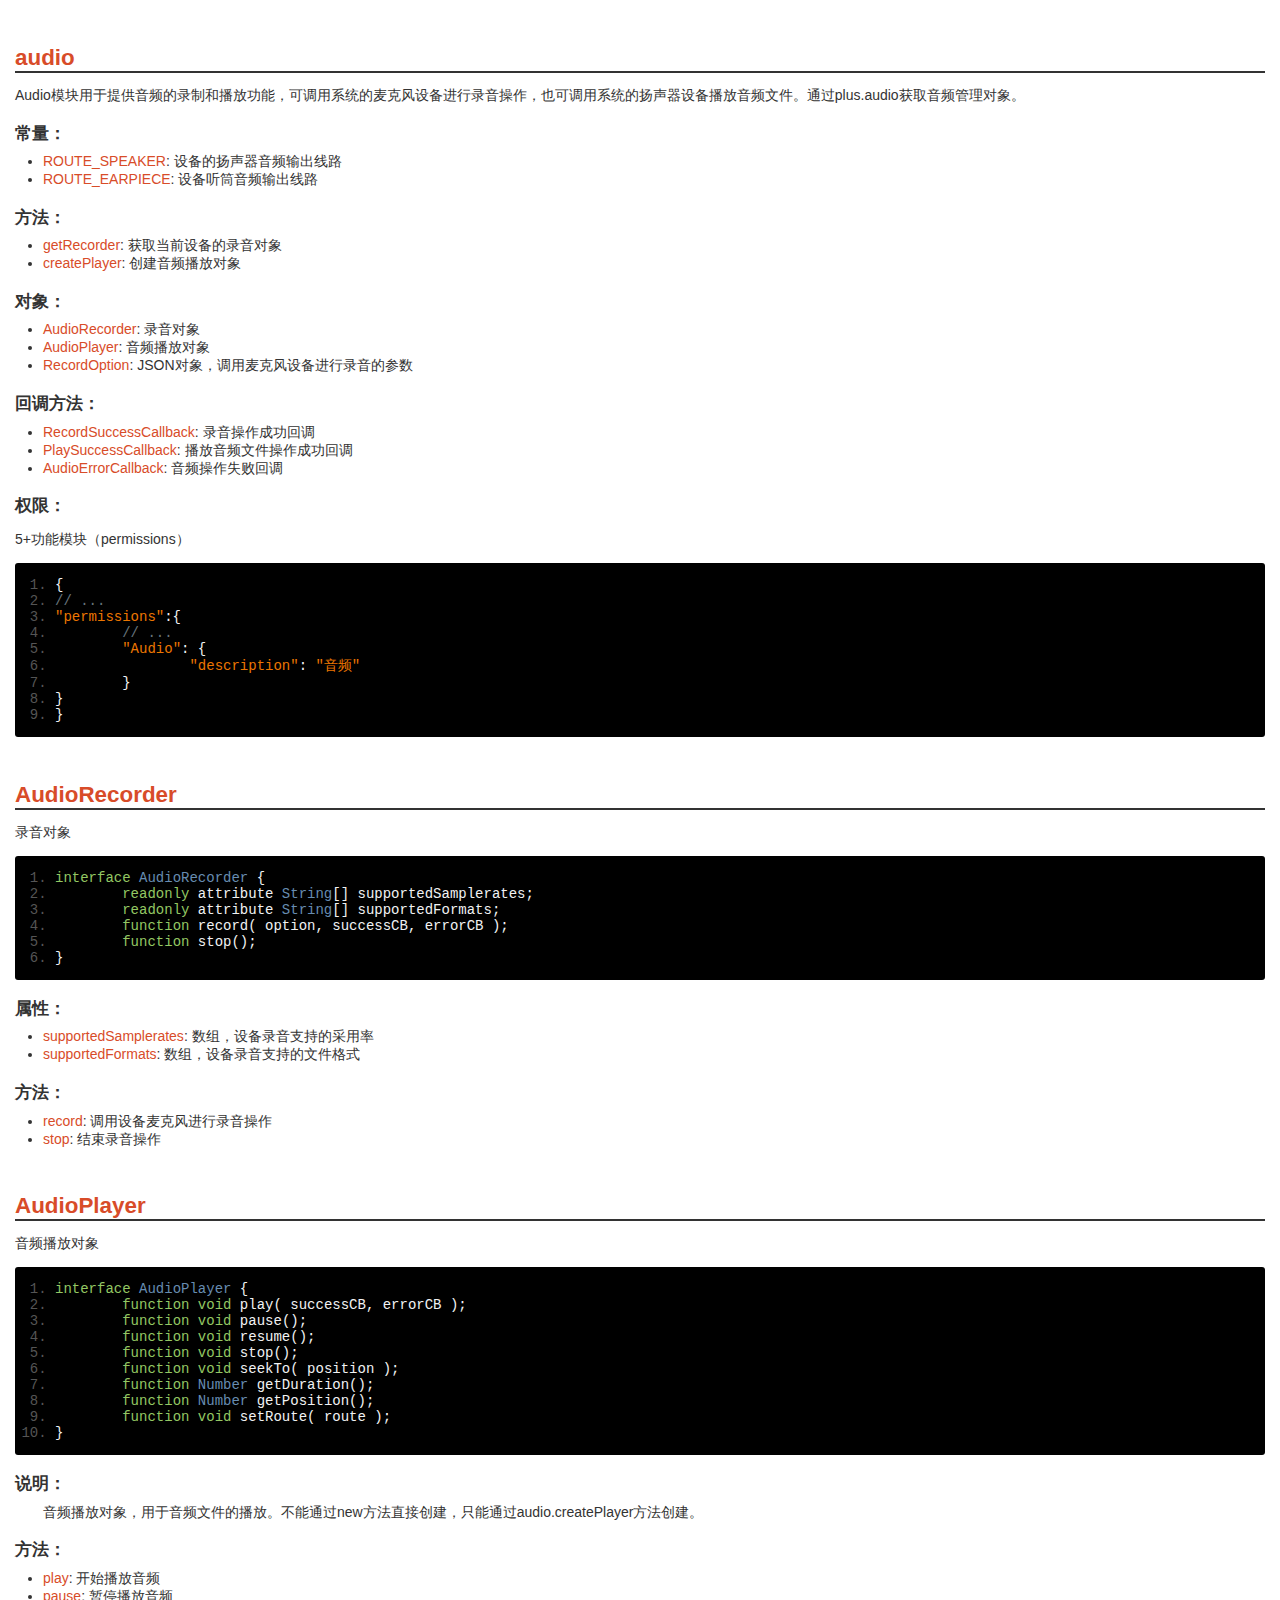
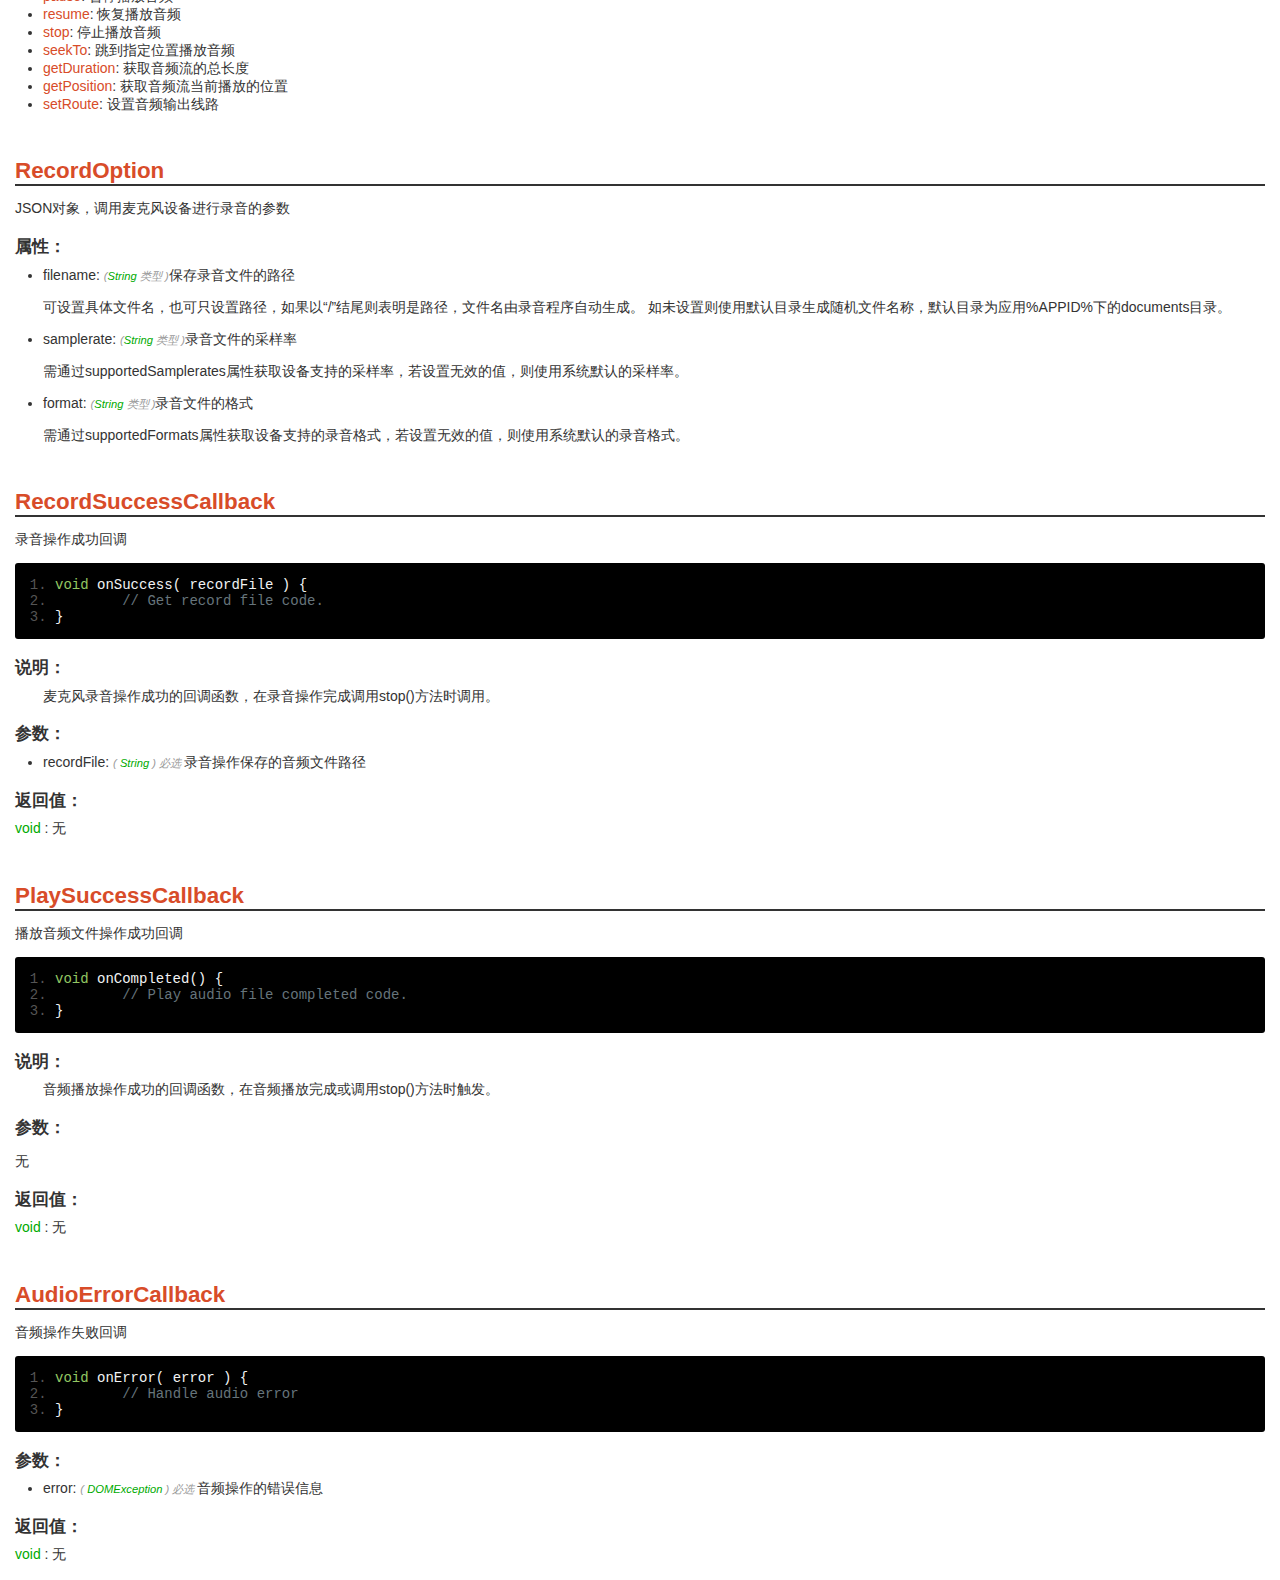
<file: doc/audio.html>
<!DOCTYPE HTML>
<html>
<head>
<meta charset="utf-8">
<meta name="viewport" content="initial-scale=1.0, minimum-scale=1.0, maximum-scale=1.0, user-scalable=no">
<meta name="HandheldFriendly" content="true">
<meta name="MobileOptimized" content="320">
<title>Hello H5+</title>
<link rel="stylesheet" type="text/css" href="res/doc.css" charset="utf-8">
<link rel="stylesheet" type="text/css" href="res/prettify.sons.css" charset="utf-8">
<script type="text/javascript" src="res/doc.js" charset="utf-8"></script><script type="text/javascript" src="res/prettify.js" charset="utf-8"></script>
</head>
<body><div id="content" class="content">
<h1><a name="plus.audio">audio</a></h1>
<p>Audio模块用于提供音频的录制和播放功能，可调用系统的麦克风设备进行录音操作，也可调用系统的扬声器设备播放音频文件。通过plus.audio获取音频管理对象。</p>
<h2>常量：</h2>
<ul>
<li>
<a href="#plus.audio.ROUTE_SPEAKER">ROUTE_SPEAKER</a>: 设备的扬声器音频输出线路</li>
<li>
<a href="#plus.audio.ROUTE_EARPIECE">ROUTE_EARPIECE</a>: 设备听筒音频输出线路</li>
</ul>
<h2>方法：</h2>
<ul>
<li>
<a href="#plus.audio.getRecorder">getRecorder</a>: 获取当前设备的录音对象</li>
<li>
<a href="#plus.audio.createPlayer">createPlayer</a>: 创建音频播放对象</li>
</ul>
<h2>对象：</h2>
<ul>
<li>
<a href="#plus.audio.AudioRecorder">AudioRecorder</a>: 录音对象</li>
<li>
<a href="#plus.audio.AudioPlayer">AudioPlayer</a>: 音频播放对象</li>
<li>
<a href="#plus.audio.RecordOption">RecordOption</a>: JSON对象，调用麦克风设备进行录音的参数</li>
</ul>
<h2>回调方法：</h2>
<ul>
<li>
<a href="#plus.audio.RecordSuccessCallback">RecordSuccessCallback</a>: 录音操作成功回调</li>
<li>
<a href="#plus.audio.PlaySuccessCallback">PlaySuccessCallback</a>: 播放音频文件操作成功回调</li>
<li>
<a href="#plus.audio.AudioErrorCallback">AudioErrorCallback</a>: 音频操作失败回调</li>
</ul>
<h2>权限：</h2>
<p>5+功能模块（permissions）</p>
<pre class="prettyprint linenums">
{
// ...
"permissions":{
	// ...
	"Audio": {
		"description": "音频"
	}
}
}
			</pre>
<h1><a name="plus.audio.AudioRecorder">AudioRecorder</a></h1>
<p>录音对象</p>
<pre class="prettyprint linenums">
interface AudioRecorder {
	readonly attribute String[] supportedSamplerates;
	readonly attribute String[] supportedFormats;
	function record( option, successCB, errorCB );
	function stop();
}
				</pre>
<h2>属性：</h2>
<ul>
<li>
<a href="#plus.audio.AudioRecorder.supportedSamplerates">supportedSamplerates</a>: 数组，设备录音支持的采用率</li>
<li>
<a href="#plus.audio.AudioRecorder.supportedFormats">supportedFormats</a>: 数组，设备录音支持的文件格式</li>
</ul>
<h2>方法：</h2>
<ul>
<li>
<a href="#plus.audio.AudioRecorder.record">record</a>: 调用设备麦克风进行录音操作</li>
<li>
<a href="#plus.audio.AudioRecorder.stop">stop</a>: 结束录音操作</li>
</ul>
<h1><a name="plus.audio.AudioPlayer">AudioPlayer</a></h1>
<p>音频播放对象</p>
<pre class="prettyprint linenums">
interface AudioPlayer {
	function void play( successCB, errorCB );
	function void pause();
	function void resume();
	function void stop();
	function void seekTo( position );
	function Number getDuration();
	function Number getPosition();
	function void setRoute( route );
}
				</pre>
<h2>说明：</h2>
<p class="des">
	音频播放对象，用于音频文件的播放。不能通过new方法直接创建，只能通过audio.createPlayer方法创建。
				</p>
<h2>方法：</h2>
<ul>
<li>
<a href="#plus.audio.AudioPlayer.play">play</a>: 开始播放音频</li>
<li>
<a href="#plus.audio.AudioPlayer.pause">pause</a>: 暂停播放音频</li>
<li>
<a href="#plus.audio.AudioPlayer.resume">resume</a>: 恢复播放音频</li>
<li>
<a href="#plus.audio.AudioPlayer.stop">stop</a>: 停止播放音频</li>
<li>
<a href="#plus.audio.AudioPlayer.seekTo">seekTo</a>: 跳到指定位置播放音频</li>
<li>
<a href="#plus.audio.AudioPlayer.getDuration">getDuration</a>: 获取音频流的总长度</li>
<li>
<a href="#plus.audio.AudioPlayer.getPosition">getPosition</a>: 获取音频流当前播放的位置</li>
<li>
<a href="#plus.audio.AudioPlayer.setRoute">setRoute</a>: 设置音频输出线路</li>
</ul>
<h1><a name="plus.audio.RecordOption">RecordOption</a></h1>
<p>JSON对象，调用麦克风设备进行录音的参数</p>
<h2>属性：</h2>
<ul>
<li>filename: <em>(<font class="type">String</font>
	类型
)</em>保存录音文件的路径<br><p>
	可设置具体文件名，也可只设置路径，如果以“/”结尾则表明是路径，文件名由录音程序自动生成。
	如未设置则使用默认目录生成随机文件名称，默认目录为应用%APPID%下的documents目录。
						</p>
</li>
<li>samplerate: <em>(<font class="type">String</font>
	类型
)</em>录音文件的采样率<br><p>
	需通过supportedSamplerates属性获取设备支持的采样率，若设置无效的值，则使用系统默认的采样率。</p>
</li>
<li>format: <em>(<font class="type">String</font>
	类型
)</em>录音文件的格式<br><p>
	需通过supportedFormats属性获取设备支持的录音格式，若设置无效的值，则使用系统默认的录音格式。
						</p>
</li>
</ul>
<h1><a name="plus.audio.RecordSuccessCallback">RecordSuccessCallback</a></h1>
<p>录音操作成功回调</p>
<pre class="prettyprint linenums">
void onSuccess( recordFile ) {
	// Get record file code.
}
				</pre>
<h2>说明：</h2>
<p class="des">麦克风录音操作成功的回调函数，在录音操作完成调用stop()方法时调用。</p>
<h2>参数：</h2>
<ul><li>recordFile: 
		<em>(
			<font class="type">String</font>
			)
			必选 </em>录音操作保存的音频文件路径<br>
</li></ul>
<h2>返回值：</h2>
<font class="type">void</font>
			: 无<h1><a name="plus.audio.PlaySuccessCallback">PlaySuccessCallback</a></h1>
<p>播放音频文件操作成功回调</p>
<pre class="prettyprint linenums">
void onCompleted() {
	// Play audio file completed code.
}
				</pre>
<h2>说明：</h2>
<p class="des">
	音频播放操作成功的回调函数，在音频播放完成或调用stop()方法时触发。
				</p>
<h2>参数：</h2>
<p>无</p>
<h2>返回值：</h2>
<font class="type">void</font>
			: 无<h1><a name="plus.audio.AudioErrorCallback">AudioErrorCallback</a></h1>
<p>音频操作失败回调</p>
<pre class="prettyprint linenums">
void onError( error ) {
	// Handle audio error
}
				</pre>
<h2>参数：</h2>
<ul><li>error: 
		<em>(
			<font class="type">DOMException</font>
			)
			必选 </em>音频操作的错误信息<br>
</li></ul>
<h2>返回值：</h2>
<font class="type">void</font>
			: 无<br><br>
</div></body>
</html>
</file>
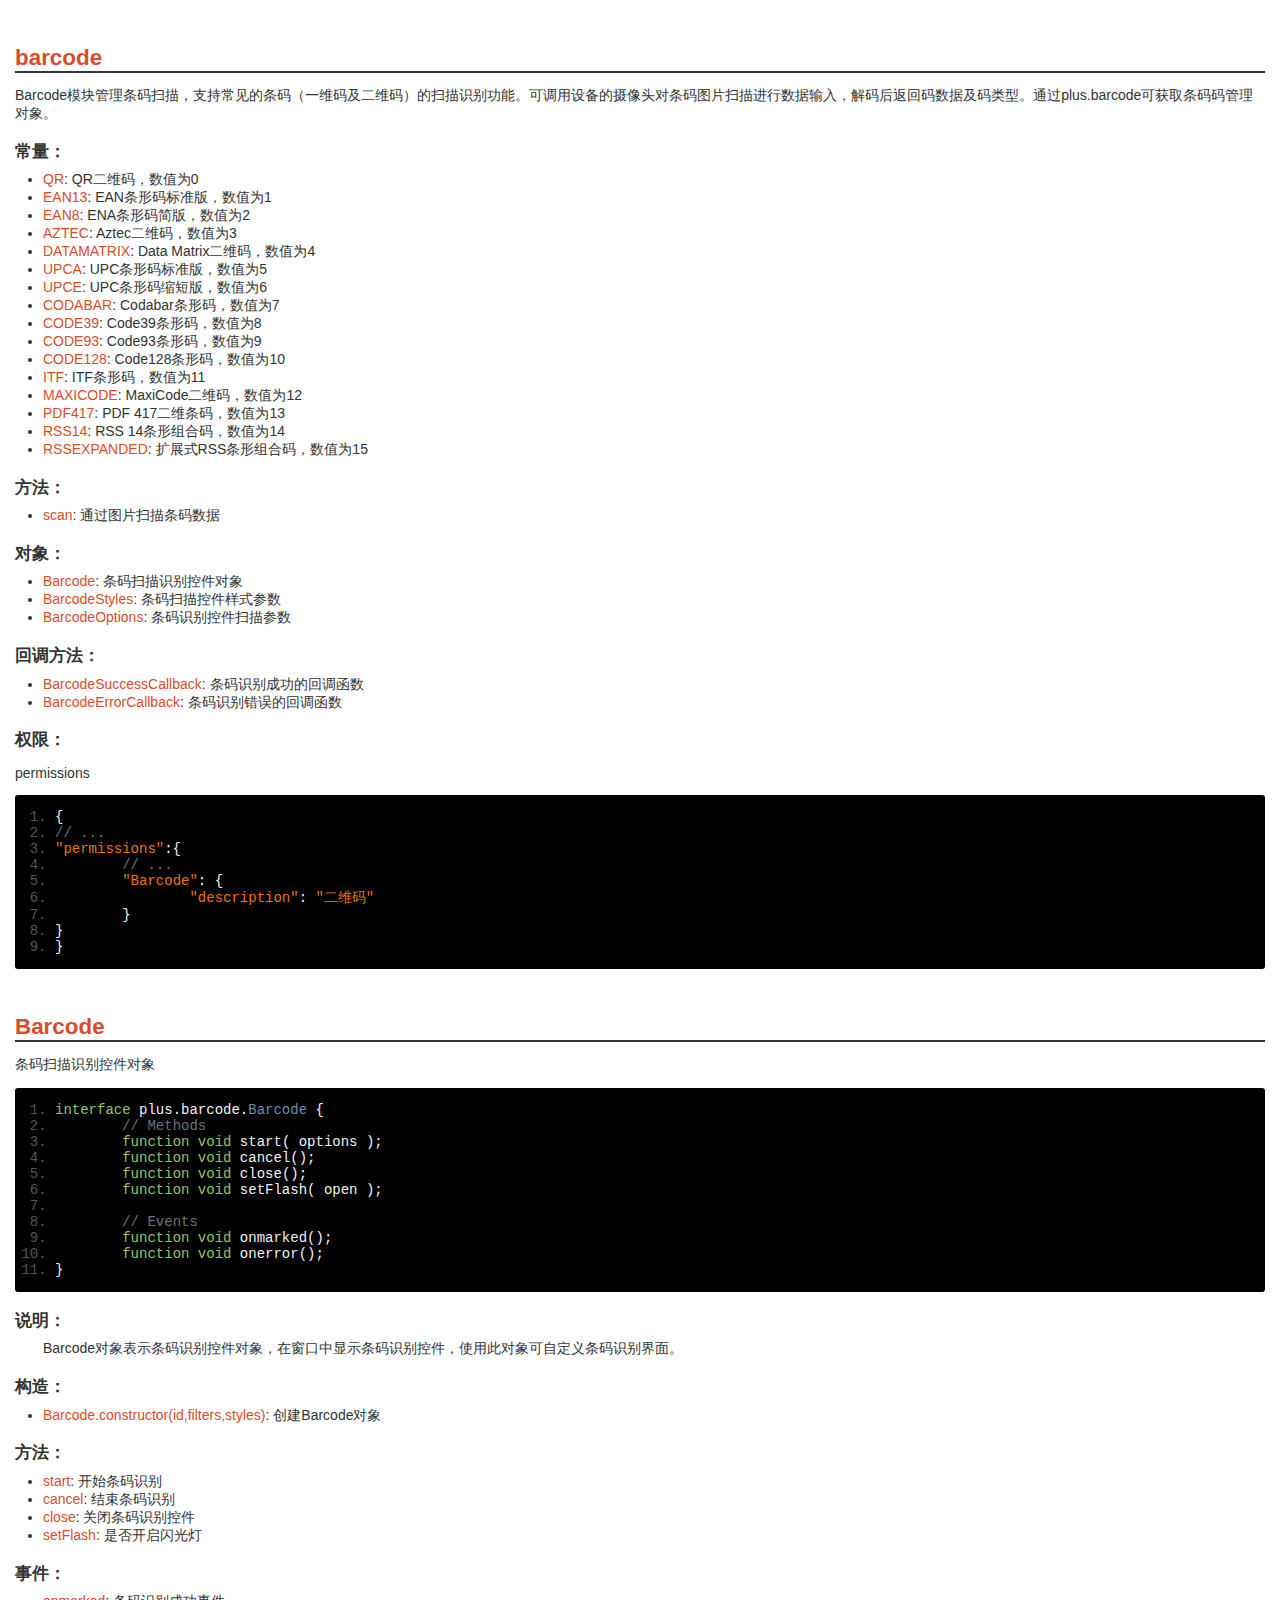
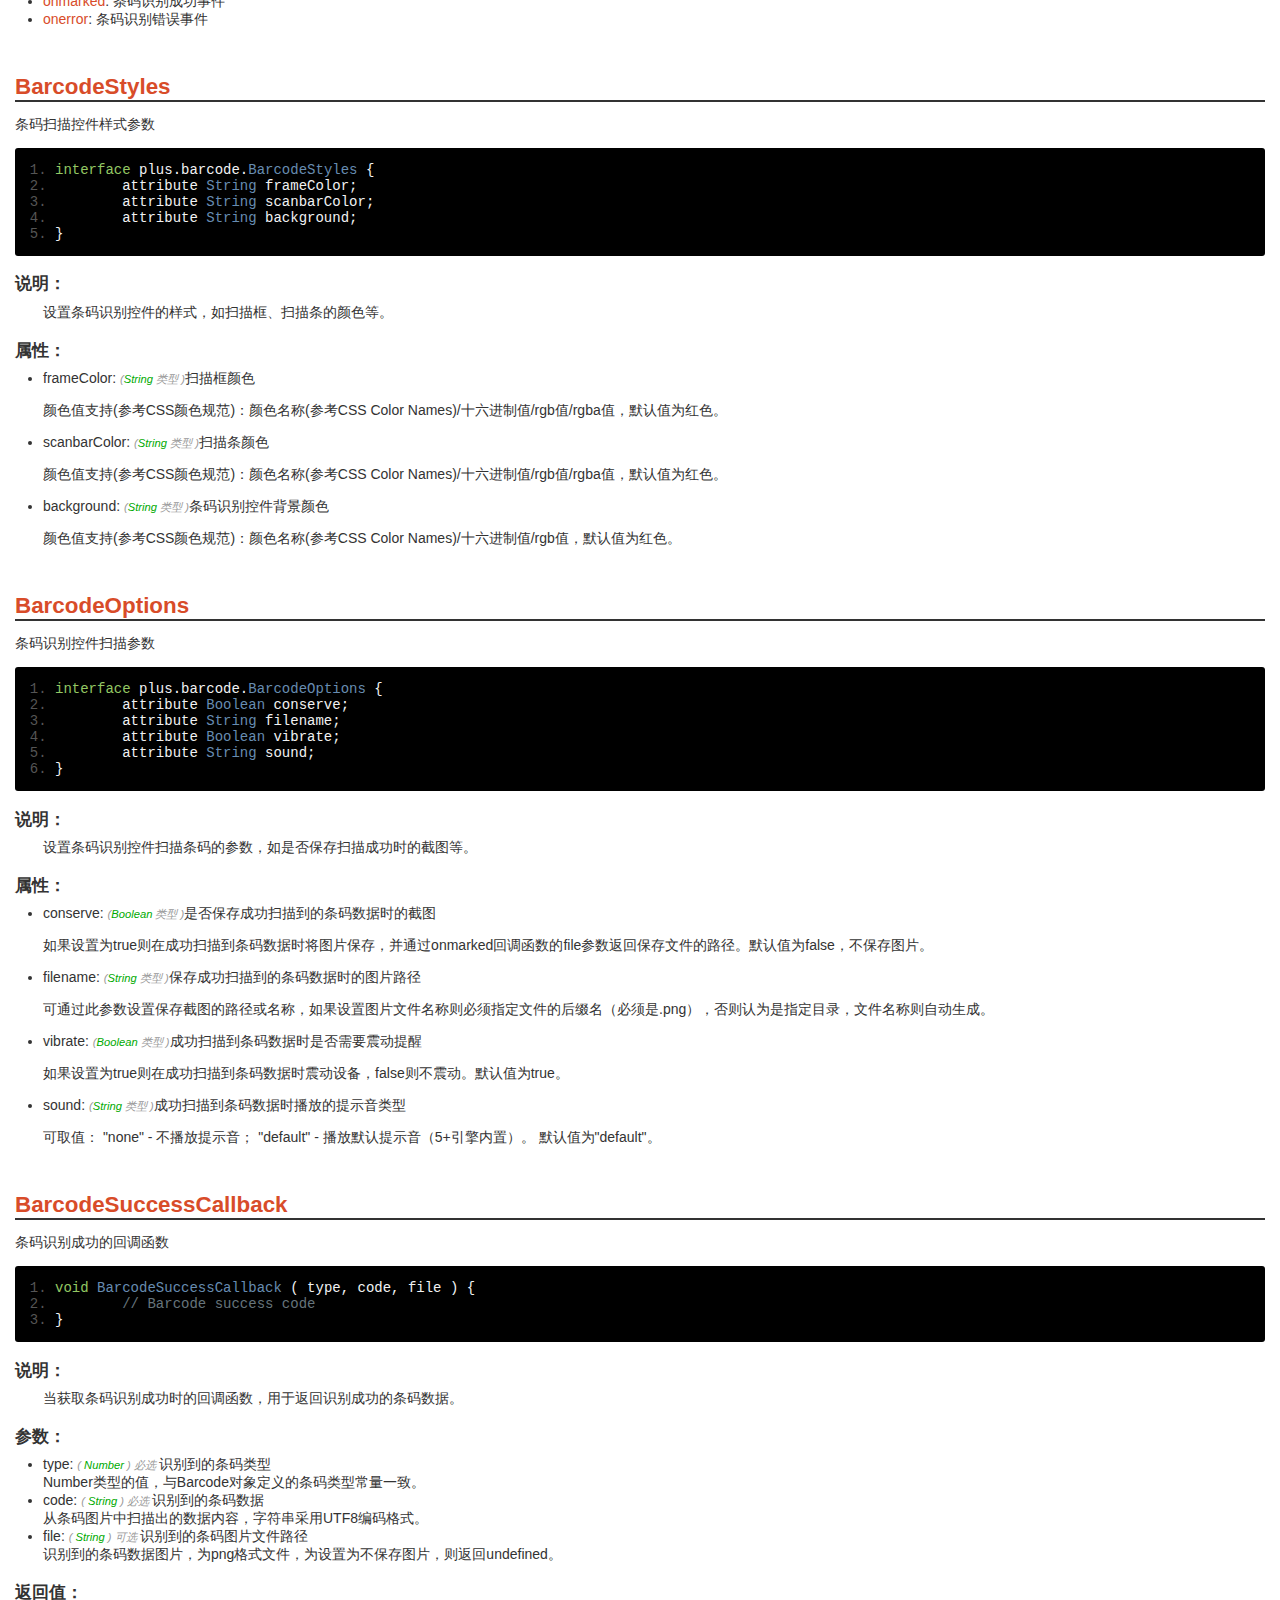
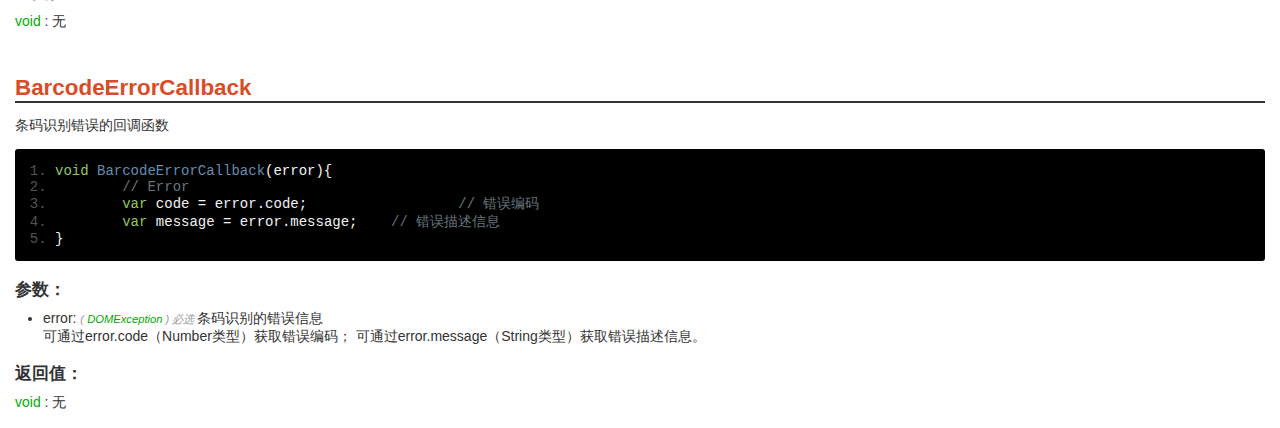
<file: doc/barcode.html>
<!DOCTYPE HTML>
<html>
<head>
<meta charset="utf-8">
<meta name="viewport" content="initial-scale=1.0, minimum-scale=1.0, maximum-scale=1.0, user-scalable=no">
<meta name="HandheldFriendly" content="true">
<meta name="MobileOptimized" content="320">
<title>Hello H5+</title>
<link rel="stylesheet" type="text/css" href="res/doc.css" charset="utf-8">
<link rel="stylesheet" type="text/css" href="res/prettify.sons.css" charset="utf-8">
<script type="text/javascript" src="res/doc.js" charset="utf-8"></script><script type="text/javascript" src="res/prettify.js" charset="utf-8"></script>
</head>
<body><div id="content" class="content">
<h1><a name="plus.barcode">barcode</a></h1>
<p>Barcode模块管理条码扫描，支持常见的条码（一维码及二维码）的扫描识别功能。可调用设备的摄像头对条码图片扫描进行数据输入，解码后返回码数据及码类型。通过plus.barcode可获取条码码管理对象。</p>
<h2>常量：</h2>
<ul>
<li>
<a href="#plus.barcode.QR">QR</a>: QR二维码，数值为0</li>
<li>
<a href="#plus.barcode.EAN13">EAN13</a>: EAN条形码标准版，数值为1</li>
<li>
<a href="#plus.barcode.EAN8">EAN8</a>: ENA条形码简版，数值为2</li>
<li>
<a href="#plus.barcode.AZTEC">AZTEC</a>: Aztec二维码，数值为3</li>
<li>
<a href="#plus.barcode.DATAMATRIX">DATAMATRIX</a>: Data Matrix二维码，数值为4</li>
<li>
<a href="#plus.barcode.UPCA">UPCA</a>: UPC条形码标准版，数值为5</li>
<li>
<a href="#plus.barcode.UPCE">UPCE</a>: UPC条形码缩短版，数值为6</li>
<li>
<a href="#plus.barcode.CODABAR">CODABAR</a>: Codabar条形码，数值为7</li>
<li>
<a href="#plus.barcode.CODE39">CODE39</a>: Code39条形码，数值为8</li>
<li>
<a href="#plus.barcode.CODE93">CODE93</a>: Code93条形码，数值为9</li>
<li>
<a href="#plus.barcode.CODE128">CODE128</a>: Code128条形码，数值为10</li>
<li>
<a href="#plus.barcode.ITF">ITF</a>: ITF条形码，数值为11</li>
<li>
<a href="#plus.barcode.MAXICODE">MAXICODE</a>: MaxiCode二维码，数值为12</li>
<li>
<a href="#plus.barcode.PDF417">PDF417</a>: PDF 417二维条码，数值为13</li>
<li>
<a href="#plus.barcode.RSS14">RSS14</a>: RSS 14条形组合码，数值为14</li>
<li>
<a href="#plus.barcode.RSSEXPANDED">RSSEXPANDED</a>: 扩展式RSS条形组合码，数值为15</li>
</ul>
<h2>方法：</h2>
<ul><li>
<a href="#plus.barcode.scan">scan</a>: 通过图片扫描条码数据</li></ul>
<h2>对象：</h2>
<ul>
<li>
<a href="#plus.barcode.Barcode">Barcode</a>: 条码扫描识别控件对象</li>
<li>
<a href="#plus.barcode.BarcodeStyles">BarcodeStyles</a>: 条码扫描控件样式参数</li>
<li>
<a href="#plus.barcode.BarcodeOptions">BarcodeOptions</a>: 条码识别控件扫描参数</li>
</ul>
<h2>回调方法：</h2>
<ul>
<li>
<a href="#plus.barcode.BarcodeSuccessCallback">BarcodeSuccessCallback</a>: 条码识别成功的回调函数</li>
<li>
<a href="#plus.barcode.BarcodeErrorCallback">BarcodeErrorCallback</a>: 条码识别错误的回调函数</li>
</ul>
<h2>权限：</h2>
<p>permissions</p>
<pre class="prettyprint linenums">
{
// ...
"permissions":{
	// ...
	"Barcode": {
		"description": "二维码"
	}
}
}
			</pre>
<h1><a name="plus.barcode.Barcode">Barcode</a></h1>
<p>条码扫描识别控件对象</p>
<pre class="prettyprint linenums">
interface plus.barcode.Barcode {
	// Methods
	function void start( options );
	function void cancel();
	function void close();
	function void setFlash( open );

	// Events
	function void onmarked();
	function void onerror();
}
				</pre>
<h2>说明：</h2>
<p class="des">
Barcode对象表示条码识别控件对象，在窗口中显示条码识别控件，使用此对象可自定义条码识别界面。
				</p>
<h2>构造：</h2>
<ul><li>
<a href="#plus.barcode.Barcode.Barcode.constructor(id,filters,styles)">Barcode.constructor(id,filters,styles)</a>: 创建Barcode对象</li></ul>
<h2>方法：</h2>
<ul>
<li>
<a href="#plus.barcode.Barcode.start">start</a>: 开始条码识别</li>
<li>
<a href="#plus.barcode.Barcode.cancel">cancel</a>: 结束条码识别</li>
<li>
<a href="#plus.barcode.Barcode.close">close</a>: 关闭条码识别控件</li>
<li>
<a href="#plus.barcode.Barcode.setFlash">setFlash</a>: 是否开启闪光灯</li>
</ul>
<h2>事件：</h2>
<ul>
<li>
<a href="#plus.barcode.Barcode.onmarked">onmarked</a>: 条码识别成功事件</li>
<li>
<a href="#plus.barcode.Barcode.onerror">onerror</a>: 条码识别错误事件</li>
</ul>
<h1><a name="plus.barcode.BarcodeStyles">BarcodeStyles</a></h1>
<p>条码扫描控件样式参数</p>
<pre class="prettyprint linenums">
interface plus.barcode.BarcodeStyles {
	attribute String frameColor;
	attribute String scanbarColor;
	attribute String background;
}
				</pre>
<h2>说明：</h2>
<p class="des">
	设置条码识别控件的样式，如扫描框、扫描条的颜色等。
				</p>
<h2>属性：</h2>
<ul>
<li>frameColor: <em>(<font class="type">String</font>
	类型
)</em>扫描框颜色<br><p>
	颜色值支持(参考CSS颜色规范)：颜色名称(参考CSS Color Names)/十六进制值/rgb值/rgba值，默认值为红色。
						</p>
</li>
<li>scanbarColor: <em>(<font class="type">String</font>
	类型
)</em>扫描条颜色<br><p>
	颜色值支持(参考CSS颜色规范)：颜色名称(参考CSS Color Names)/十六进制值/rgb值/rgba值，默认值为红色。
						</p>
</li>
<li>background: <em>(<font class="type">String</font>
	类型
)</em>条码识别控件背景颜色<br><p>
	颜色值支持(参考CSS颜色规范)：颜色名称(参考CSS Color Names)/十六进制值/rgb值，默认值为红色。
						</p>
</li>
</ul>
<h1><a name="plus.barcode.BarcodeOptions">BarcodeOptions</a></h1>
<p>条码识别控件扫描参数</p>
<pre class="prettyprint linenums">
interface plus.barcode.BarcodeOptions {
	attribute Boolean conserve;
	attribute String filename;
	attribute Boolean vibrate;
	attribute String sound;
}
				</pre>
<h2>说明：</h2>
<p class="des">
	设置条码识别控件扫描条码的参数，如是否保存扫描成功时的截图等。
				</p>
<h2>属性：</h2>
<ul>
<li>conserve: <em>(<font class="type">Boolean</font>
	类型
)</em>是否保存成功扫描到的条码数据时的截图<br><p>
	如果设置为true则在成功扫描到条码数据时将图片保存，并通过onmarked回调函数的file参数返回保存文件的路径。默认值为false，不保存图片。
						</p>
</li>
<li>filename: <em>(<font class="type">String</font>
	类型
)</em>保存成功扫描到的条码数据时的图片路径<br><p>
	可通过此参数设置保存截图的路径或名称，如果设置图片文件名称则必须指定文件的后缀名（必须是.png），否则认为是指定目录，文件名称则自动生成。
						</p>
</li>
<li>vibrate: <em>(<font class="type">Boolean</font>
	类型
)</em>成功扫描到条码数据时是否需要震动提醒<br><p>
	如果设置为true则在成功扫描到条码数据时震动设备，false则不震动。默认值为true。
						</p>
</li>
<li>sound: <em>(<font class="type">String</font>
	类型
)</em>成功扫描到条码数据时播放的提示音类型<br><p>
	可取值：
	"none" - 不播放提示音；
	"default" - 播放默认提示音（5+引擎内置）。
	默认值为"default"。
						</p>
</li>
</ul>
<h1><a name="plus.barcode.BarcodeSuccessCallback">BarcodeSuccessCallback</a></h1>
<p>条码识别成功的回调函数</p>
<pre class="prettyprint linenums">
void BarcodeSuccessCallback ( type, code, file ) {
	// Barcode success code
}
				</pre>
<h2>说明：</h2>
<p class="des">当获取条码识别成功时的回调函数，用于返回识别成功的条码数据。</p>
<h2>参数：</h2>
<ul>
<li>type: 
		<em>(
			<font class="type">Number</font>
			)
			必选 </em>识别到的条码类型<br>Number类型的值，与Barcode对象定义的条码类型常量一致。</li>
<li>code: 
		<em>(
			<font class="type">String</font>
			)
			必选 </em>识别到的条码数据<br>从条码图片中扫描出的数据内容，字符串采用UTF8编码格式。</li>
<li>file: 
		<em>(
			<font class="type">String</font>
			)
			可选 </em>识别到的条码图片文件路径<br>识别到的条码数据图片，为png格式文件，为设置为不保存图片，则返回undefined。</li>
</ul>
<h2>返回值：</h2>
<font class="type">void</font>
			: 无<h1><a name="plus.barcode.BarcodeErrorCallback">BarcodeErrorCallback</a></h1>
<p>条码识别错误的回调函数</p>
<pre class="prettyprint linenums">
void BarcodeErrorCallback(error){
	// Error 
	var code = error.code; 			// 错误编码
	var message = error.message;	// 错误描述信息
}
				</pre>
<h2>参数：</h2>
<ul><li>error: 
		<em>(
			<font class="type">DOMException</font>
			)
			必选 </em>条码识别的错误信息<br>
	可通过error.code（Number类型）获取错误编码；
	可通过error.message（String类型）获取错误描述信息。
						</li></ul>
<h2>返回值：</h2>
<font class="type">void</font>
			: 无<br><br>
</div></body>
</html>
</file>
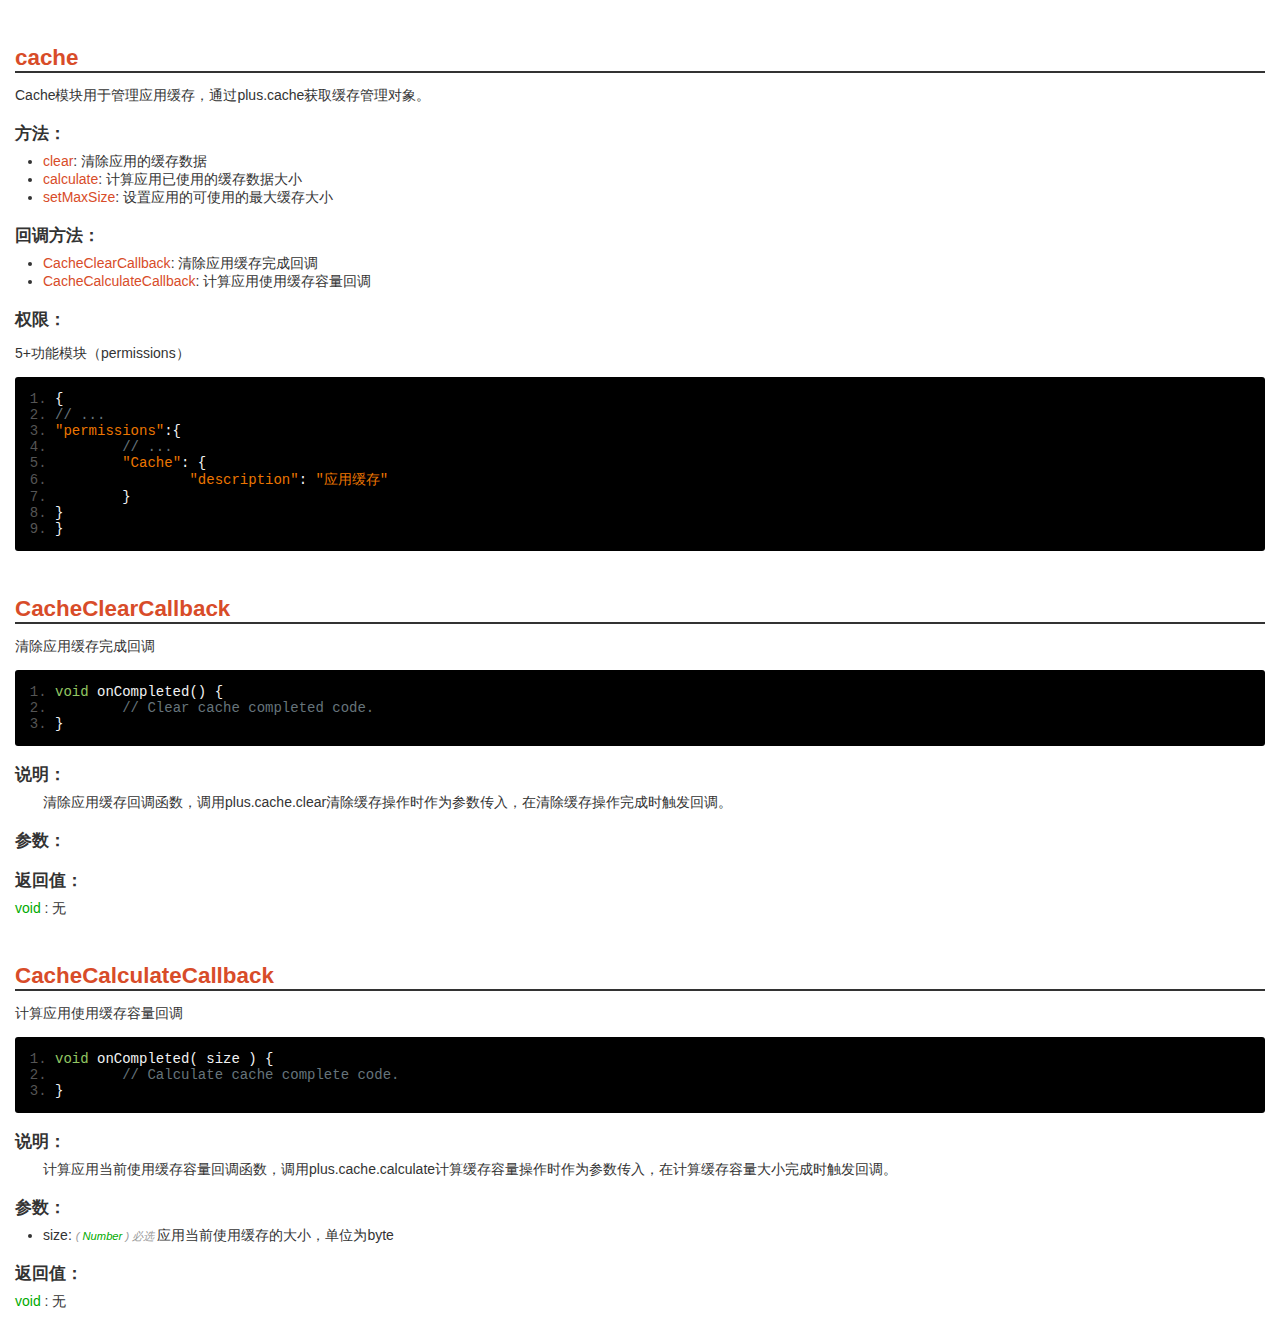
<file: doc/cache.html>
<!DOCTYPE HTML>
<html>
<head>
<meta charset="utf-8">
<meta name="viewport" content="initial-scale=1.0, minimum-scale=1.0, maximum-scale=1.0, user-scalable=no">
<meta name="HandheldFriendly" content="true">
<meta name="MobileOptimized" content="320">
<title>Hello H5+</title>
<link rel="stylesheet" type="text/css" href="res/doc.css" charset="utf-8">
<link rel="stylesheet" type="text/css" href="res/prettify.sons.css" charset="utf-8">
<script type="text/javascript" src="res/doc.js" charset="utf-8"></script><script type="text/javascript" src="res/prettify.js" charset="utf-8"></script>
</head>
<body><div id="content" class="content">
<h1><a name="plus.cache">cache</a></h1>
<p>Cache模块用于管理应用缓存，通过plus.cache获取缓存管理对象。</p>
<h2>方法：</h2>
<ul>
<li>
<a href="#plus.cache.clear">clear</a>: 清除应用的缓存数据</li>
<li>
<a href="#plus.cache.calculate">calculate</a>: 计算应用已使用的缓存数据大小</li>
<li>
<a href="#plus.cache.setMaxSize">setMaxSize</a>: 设置应用的可使用的最大缓存大小</li>
</ul>
<h2>回调方法：</h2>
<ul>
<li>
<a href="#plus.cache.CacheClearCallback">CacheClearCallback</a>: 清除应用缓存完成回调</li>
<li>
<a href="#plus.cache.CacheCalculateCallback">CacheCalculateCallback</a>: 计算应用使用缓存容量回调</li>
</ul>
<h2>权限：</h2>
<p>5+功能模块（permissions）</p>
<pre class="prettyprint linenums">
{
// ...
"permissions":{
	// ...
	"Cache": {
		"description": "应用缓存"
	}
}
}
			</pre>
<h1><a name="plus.cache.CacheClearCallback">CacheClearCallback</a></h1>
<p>清除应用缓存完成回调</p>
<pre class="prettyprint linenums">
void onCompleted() {
	// Clear cache completed code.
}
				</pre>
<h2>说明：</h2>
<p class="des">清除应用缓存回调函数，调用plus.cache.clear清除缓存操作时作为参数传入，在清除缓存操作完成时触发回调。</p>
<h2>参数：</h2>
<ul></ul>
<h2>返回值：</h2>
<font class="type">void</font>
			: 无<h1><a name="plus.cache.CacheCalculateCallback">CacheCalculateCallback</a></h1>
<p>计算应用使用缓存容量回调</p>
<pre class="prettyprint linenums">
void onCompleted( size ) {
	// Calculate cache complete code.
}
				</pre>
<h2>说明：</h2>
<p class="des">计算应用当前使用缓存容量回调函数，调用plus.cache.calculate计算缓存容量操作时作为参数传入，在计算缓存容量大小完成时触发回调。</p>
<h2>参数：</h2>
<ul><li>size: 
		<em>(
			<font class="type">Number</font>
			)
			必选 </em>应用当前使用缓存的大小，单位为byte<br>
</li></ul>
<h2>返回值：</h2>
<font class="type">void</font>
			: 无<br><br>
</div></body>
</html>
</file>
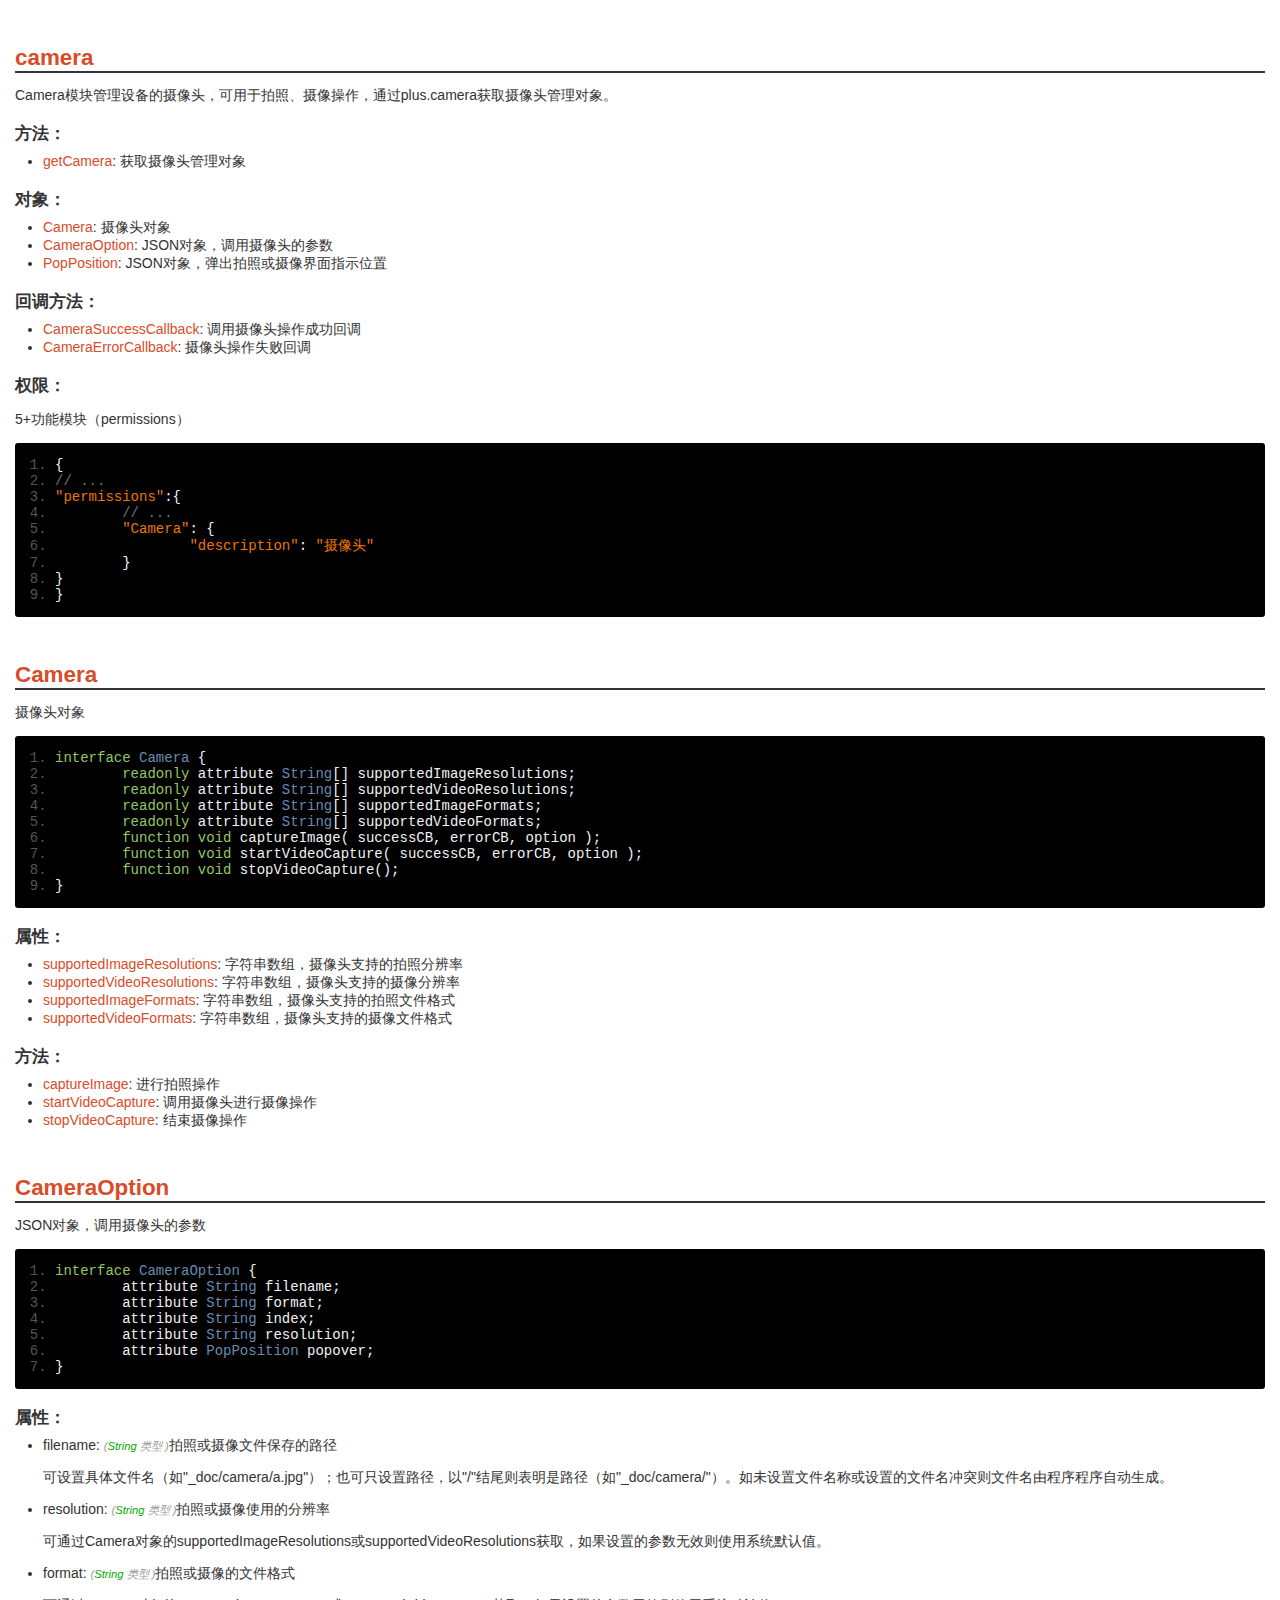
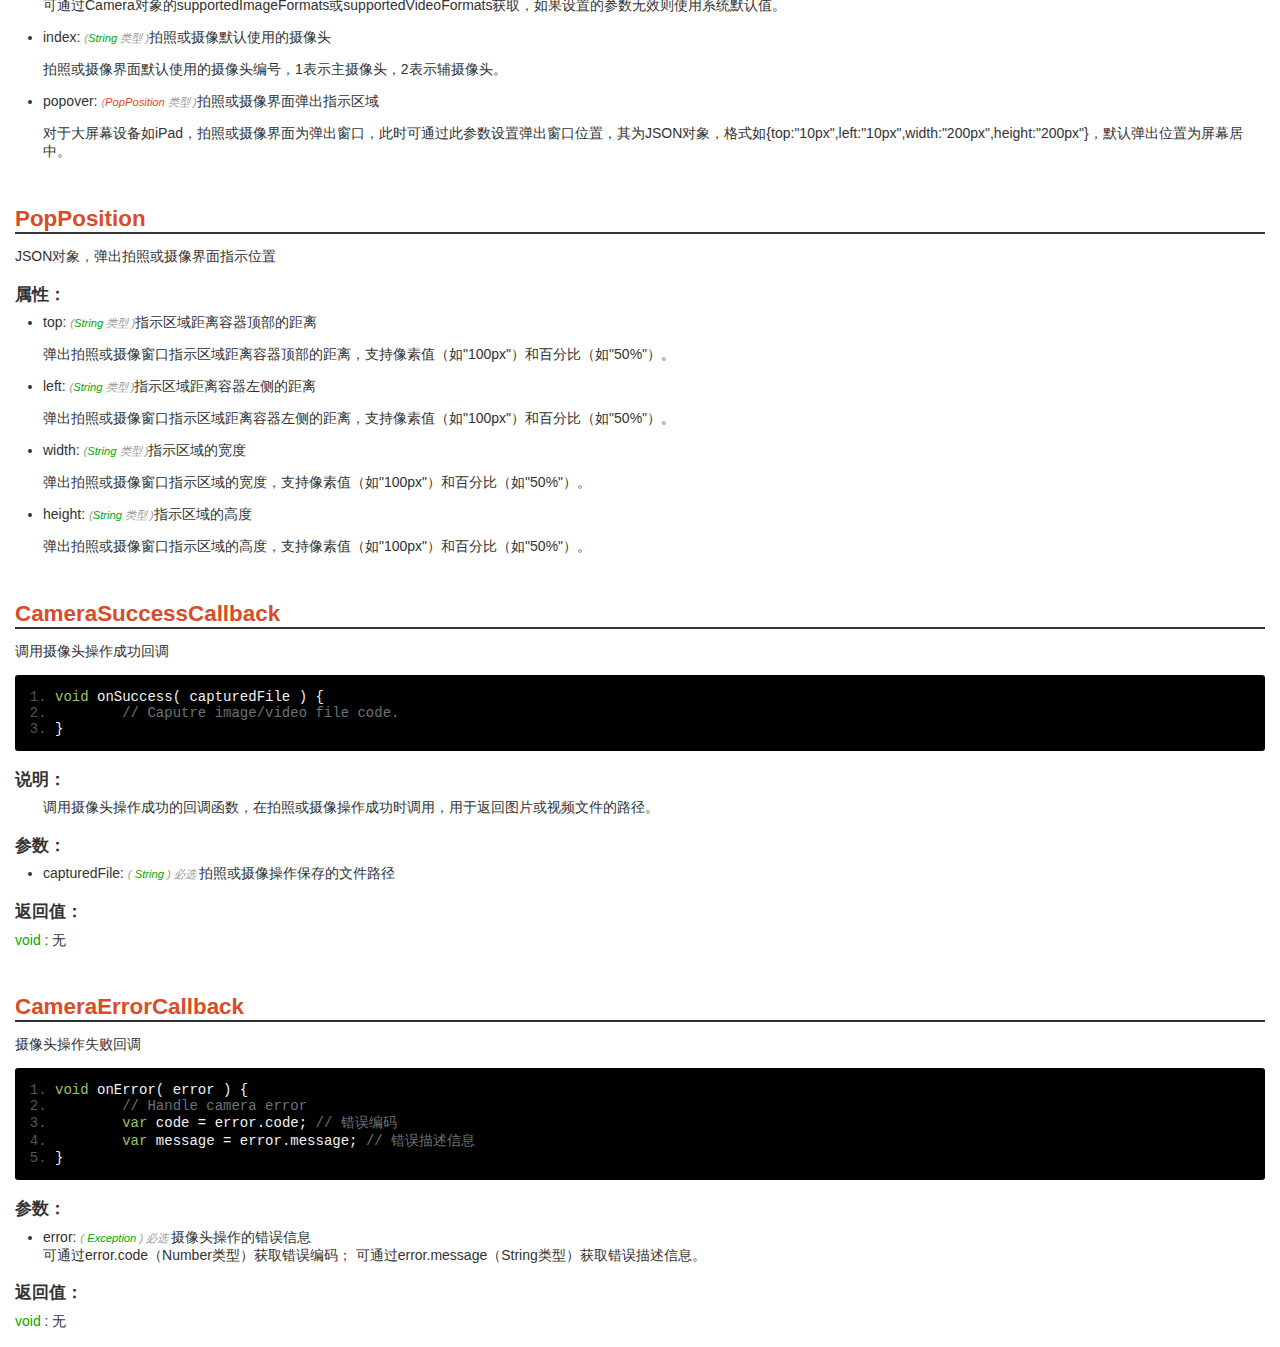
<file: doc/camera.html>
<!DOCTYPE HTML>
<html>
<head>
<meta charset="utf-8">
<meta name="viewport" content="initial-scale=1.0, minimum-scale=1.0, maximum-scale=1.0, user-scalable=no">
<meta name="HandheldFriendly" content="true">
<meta name="MobileOptimized" content="320">
<title>Hello H5+</title>
<link rel="stylesheet" type="text/css" href="res/doc.css" charset="utf-8">
<link rel="stylesheet" type="text/css" href="res/prettify.sons.css" charset="utf-8">
<script type="text/javascript" src="res/doc.js" charset="utf-8"></script><script type="text/javascript" src="res/prettify.js" charset="utf-8"></script>
</head>
<body><div id="content" class="content">
<h1><a name="plus.camera">camera</a></h1>
<p>Camera模块管理设备的摄像头，可用于拍照、摄像操作，通过plus.camera获取摄像头管理对象。</p>
<h2>方法：</h2>
<ul><li>
<a href="#plus.camera.getCamera">getCamera</a>: 获取摄像头管理对象</li></ul>
<h2>对象：</h2>
<ul>
<li>
<a href="#plus.camera.Camera">Camera</a>: 摄像头对象</li>
<li>
<a href="#plus.camera.CameraOption">CameraOption</a>: JSON对象，调用摄像头的参数</li>
<li>
<a href="#plus.camera.PopPosition">PopPosition</a>: JSON对象，弹出拍照或摄像界面指示位置</li>
</ul>
<h2>回调方法：</h2>
<ul>
<li>
<a href="#plus.camera.CameraSuccessCallback">CameraSuccessCallback</a>: 调用摄像头操作成功回调</li>
<li>
<a href="#plus.camera.CameraErrorCallback">CameraErrorCallback</a>: 摄像头操作失败回调</li>
</ul>
<h2>权限：</h2>
<p>5+功能模块（permissions）</p>
<pre class="prettyprint linenums">
{
// ...
"permissions":{
	// ...
	"Camera": {
		"description": "摄像头"
	}
}
}
			</pre>
<h1><a name="plus.camera.Camera">Camera</a></h1>
<p>摄像头对象</p>
<pre class="prettyprint linenums">
interface Camera {
	readonly attribute String[] supportedImageResolutions;
	readonly attribute String[] supportedVideoResolutions;
	readonly attribute String[] supportedImageFormats;
	readonly attribute String[] supportedVideoFormats;
	function void captureImage( successCB, errorCB, option );
	function void startVideoCapture( successCB, errorCB, option );
	function void stopVideoCapture();
}
				</pre>
<h2>属性：</h2>
<ul>
<li>
<a href="#plus.camera.Camera.supportedImageResolutions">supportedImageResolutions</a>: 字符串数组，摄像头支持的拍照分辨率</li>
<li>
<a href="#plus.camera.Camera.supportedVideoResolutions">supportedVideoResolutions</a>: 字符串数组，摄像头支持的摄像分辨率</li>
<li>
<a href="#plus.camera.Camera.supportedImageFormats">supportedImageFormats</a>: 字符串数组，摄像头支持的拍照文件格式</li>
<li>
<a href="#plus.camera.Camera.supportedVideoFormats">supportedVideoFormats</a>: 字符串数组，摄像头支持的摄像文件格式</li>
</ul>
<h2>方法：</h2>
<ul>
<li>
<a href="#plus.camera.Camera.captureImage">captureImage</a>: 进行拍照操作</li>
<li>
<a href="#plus.camera.Camera.startVideoCapture">startVideoCapture</a>: 调用摄像头进行摄像操作</li>
<li>
<a href="#plus.camera.Camera.stopVideoCapture">stopVideoCapture</a>: 结束摄像操作</li>
</ul>
<h1><a name="plus.camera.CameraOption">CameraOption</a></h1>
<p>JSON对象，调用摄像头的参数</p>
<pre class="prettyprint linenums">
interface CameraOption {
	attribute String filename;
	attribute String format;
	attribute String index;
	attribute String resolution;
	attribute PopPosition popover;
}
				</pre>
<h2>属性：</h2>
<ul>
<li>filename: <em>(<font class="type">String</font>
	类型
)</em>拍照或摄像文件保存的路径<br><p>
	可设置具体文件名（如"_doc/camera/a.jpg"）；也可只设置路径，以"/"结尾则表明是路径（如"_doc/camera/"）。如未设置文件名称或设置的文件名冲突则文件名由程序程序自动生成。
						</p>
</li>
<li>resolution: <em>(<font class="type">String</font>
	类型
)</em>拍照或摄像使用的分辨率<br><p>
	可通过Camera对象的supportedImageResolutions或supportedVideoResolutions获取，如果设置的参数无效则使用系统默认值。
						</p>
</li>
<li>format: <em>(<font class="type">String</font>
	类型
)</em>拍照或摄像的文件格式<br><p>
	可通过Camera对象的supportedImageFormats或supportedVideoFormats获取，如果设置的参数无效则使用系统默认值。
						</p>
</li>
<li>index: <em>(<font class="type">String</font>
	类型
)</em>拍照或摄像默认使用的摄像头<br><p>
	拍照或摄像界面默认使用的摄像头编号，1表示主摄像头，2表示辅摄像头。
						</p>
</li>
<li>popover: <em>(<a href="#plus.camera.PopPosition">PopPosition</a>
	类型
)</em>拍照或摄像界面弹出指示区域<br><p>
	对于大屏幕设备如iPad，拍照或摄像界面为弹出窗口，此时可通过此参数设置弹出窗口位置，其为JSON对象，格式如{top:"10px",left:"10px",width:"200px",height:"200px"}，默认弹出位置为屏幕居中。
						</p>
</li>
</ul>
<h1><a name="plus.camera.PopPosition">PopPosition</a></h1>
<p>JSON对象，弹出拍照或摄像界面指示位置</p>
<h2>属性：</h2>
<ul>
<li>top: <em>(<font class="type">String</font>
	类型
)</em>指示区域距离容器顶部的距离<br><p>
	弹出拍照或摄像窗口指示区域距离容器顶部的距离，支持像素值（如"100px"）和百分比（如"50%"）。</p>
</li>
<li>left: <em>(<font class="type">String</font>
	类型
)</em>指示区域距离容器左侧的距离<br><p>
	弹出拍照或摄像窗口指示区域距离容器左侧的距离，支持像素值（如"100px"）和百分比（如"50%"）。</p>
</li>
<li>width: <em>(<font class="type">String</font>
	类型
)</em>指示区域的宽度<br><p>
	弹出拍照或摄像窗口指示区域的宽度，支持像素值（如"100px"）和百分比（如"50%"）。</p>
</li>
<li>height: <em>(<font class="type">String</font>
	类型
)</em>指示区域的高度<br><p>
	弹出拍照或摄像窗口指示区域的高度，支持像素值（如"100px"）和百分比（如"50%"）。</p>
</li>
</ul>
<h1><a name="plus.camera.CameraSuccessCallback">CameraSuccessCallback</a></h1>
<p>调用摄像头操作成功回调</p>
<pre class="prettyprint linenums">
void onSuccess( capturedFile ) {
	// Caputre image/video file code.
}
				</pre>
<h2>说明：</h2>
<p class="des">调用摄像头操作成功的回调函数，在拍照或摄像操作成功时调用，用于返回图片或视频文件的路径。</p>
<h2>参数：</h2>
<ul><li>capturedFile: 
		<em>(
			<font class="type">String</font>
			)
			必选 </em>拍照或摄像操作保存的文件路径<br>
</li></ul>
<h2>返回值：</h2>
<font class="type">void</font>
			: 无<h1><a name="plus.camera.CameraErrorCallback">CameraErrorCallback</a></h1>
<p>摄像头操作失败回调</p>
<pre class="prettyprint linenums">
void onError( error ) {
	// Handle camera error
	var code = error.code; // 错误编码
	var message = error.message; // 错误描述信息
}
				</pre>
<h2>参数：</h2>
<ul><li>error: 
		<em>(
			<font class="type">Exception</font>
			)
			必选 </em>摄像头操作的错误信息<br>
	可通过error.code（Number类型）获取错误编码；
	可通过error.message（String类型）获取错误描述信息。
						</li></ul>
<h2>返回值：</h2>
<font class="type">void</font>
			: 无<br><br>
</div></body>
</html>
</file>
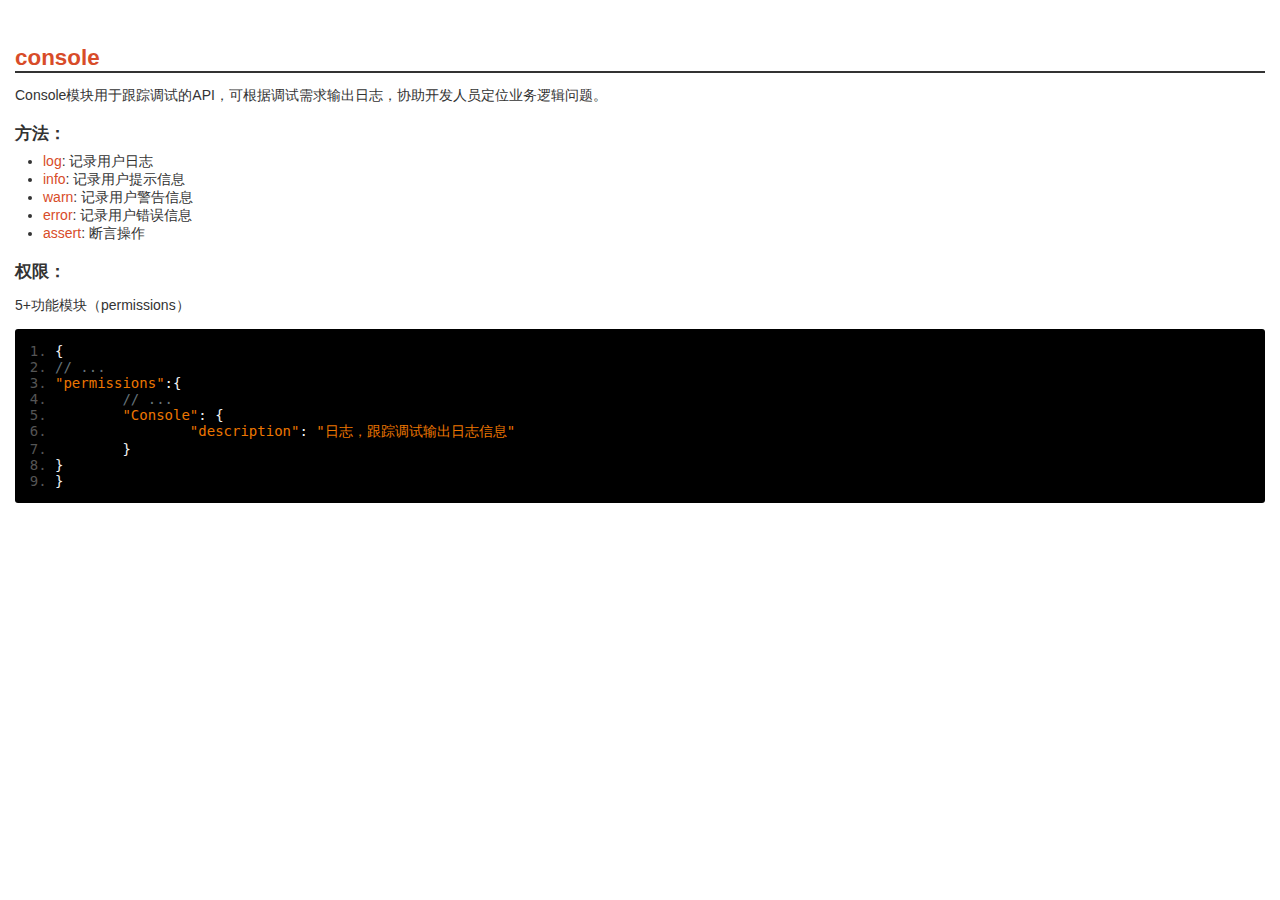
<file: doc/console.html>
<!DOCTYPE HTML>
<html>
<head>
<meta charset="utf-8">
<meta name="viewport" content="initial-scale=1.0, minimum-scale=1.0, maximum-scale=1.0, user-scalable=no">
<meta name="HandheldFriendly" content="true">
<meta name="MobileOptimized" content="320">
<title>Hello H5+</title>
<link rel="stylesheet" type="text/css" href="res/doc.css" charset="utf-8">
<link rel="stylesheet" type="text/css" href="res/prettify.sons.css" charset="utf-8">
<script type="text/javascript" src="res/doc.js" charset="utf-8"></script><script type="text/javascript" src="res/prettify.js" charset="utf-8"></script>
</head>
<body><div id="content" class="content">
<h1><a name="plus.console">console</a></h1>
<p>Console模块用于跟踪调试的API，可根据调试需求输出日志，协助开发人员定位业务逻辑问题。</p>
<h2>方法：</h2>
<ul>
<li>
<a href="#plus.console.log">log</a>: 记录用户日志</li>
<li>
<a href="#plus.console.info">info</a>: 记录用户提示信息</li>
<li>
<a href="#plus.console.warn">warn</a>: 记录用户警告信息</li>
<li>
<a href="#plus.console.error">error</a>: 记录用户错误信息</li>
<li>
<a href="#plus.console.assert">assert</a>: 断言操作</li>
</ul>
<h2>权限：</h2>
<p>5+功能模块（permissions）</p>
<pre class="prettyprint linenums">
{
// ...
"permissions":{
	// ...
	"Console": {
		"description": "日志，跟踪调试输出日志信息"
	}
}
}
			</pre>
<br><br>
</div></body>
</html>
</file>
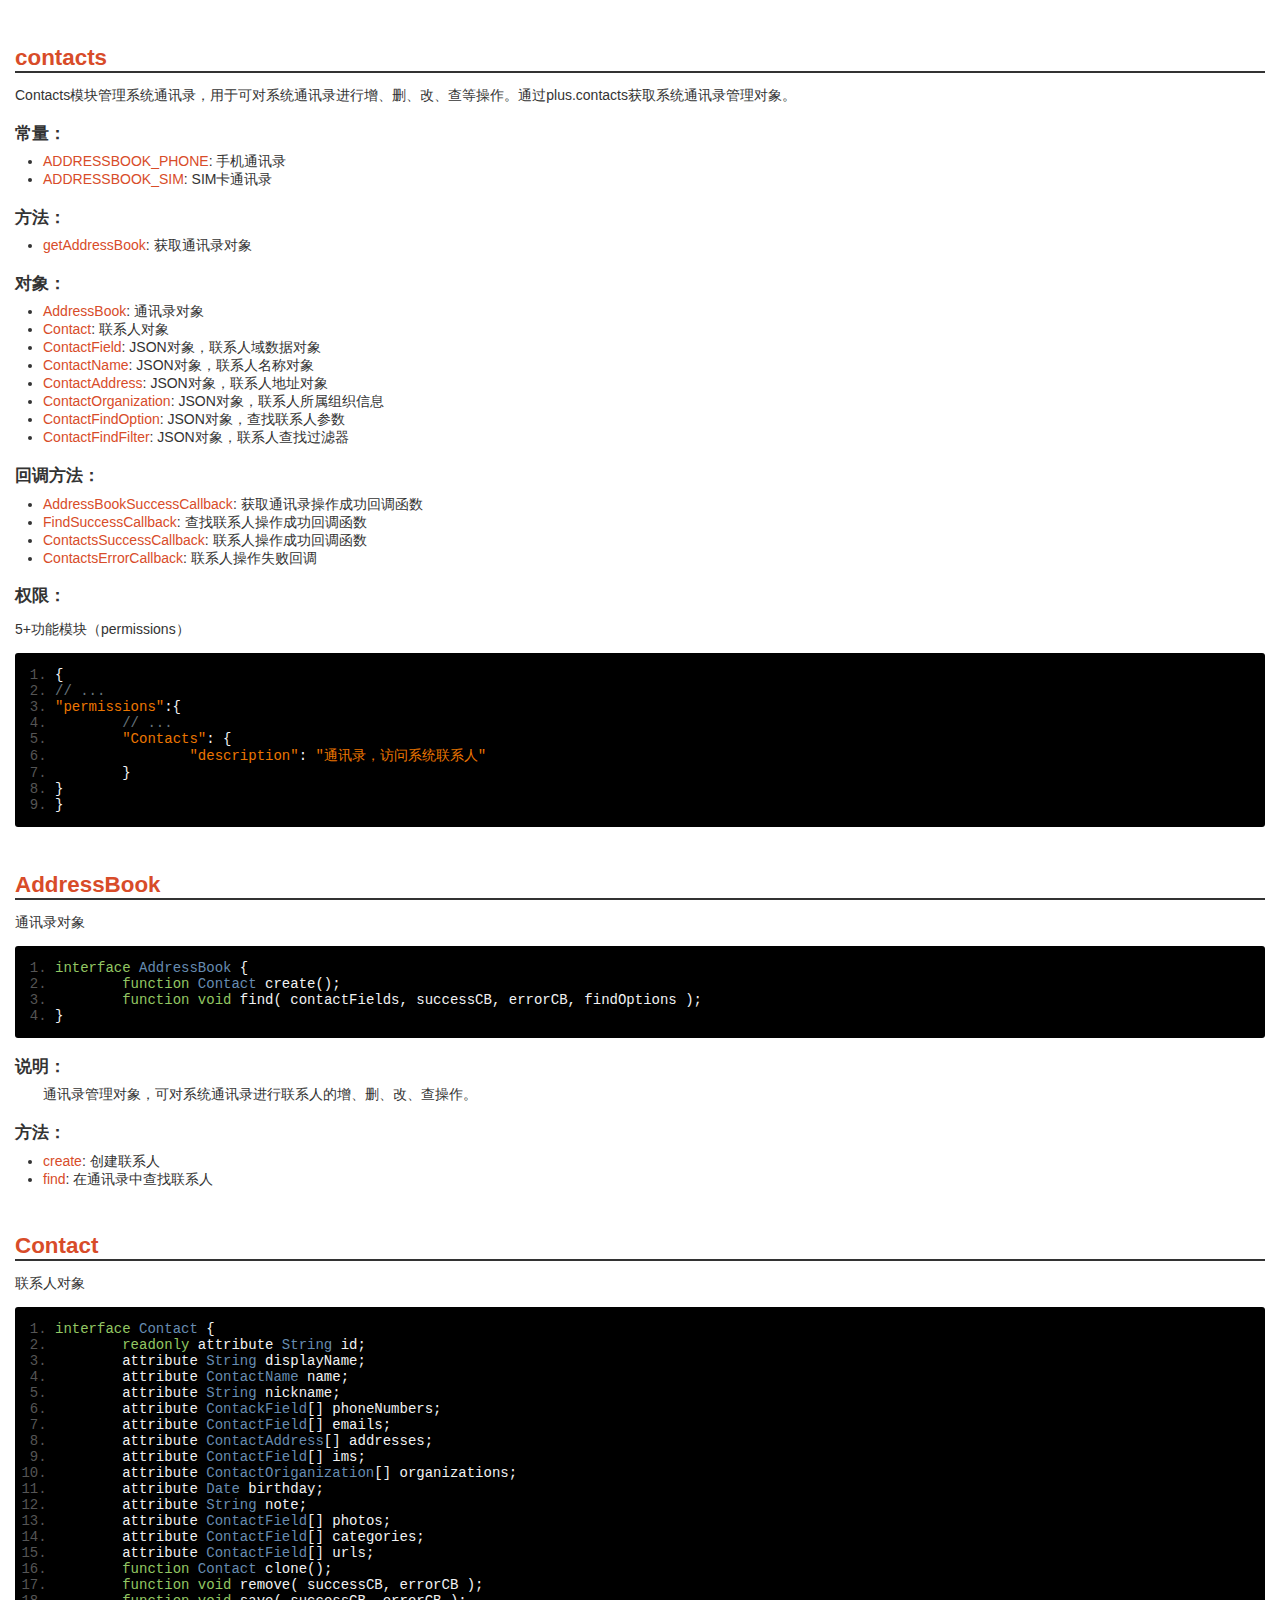
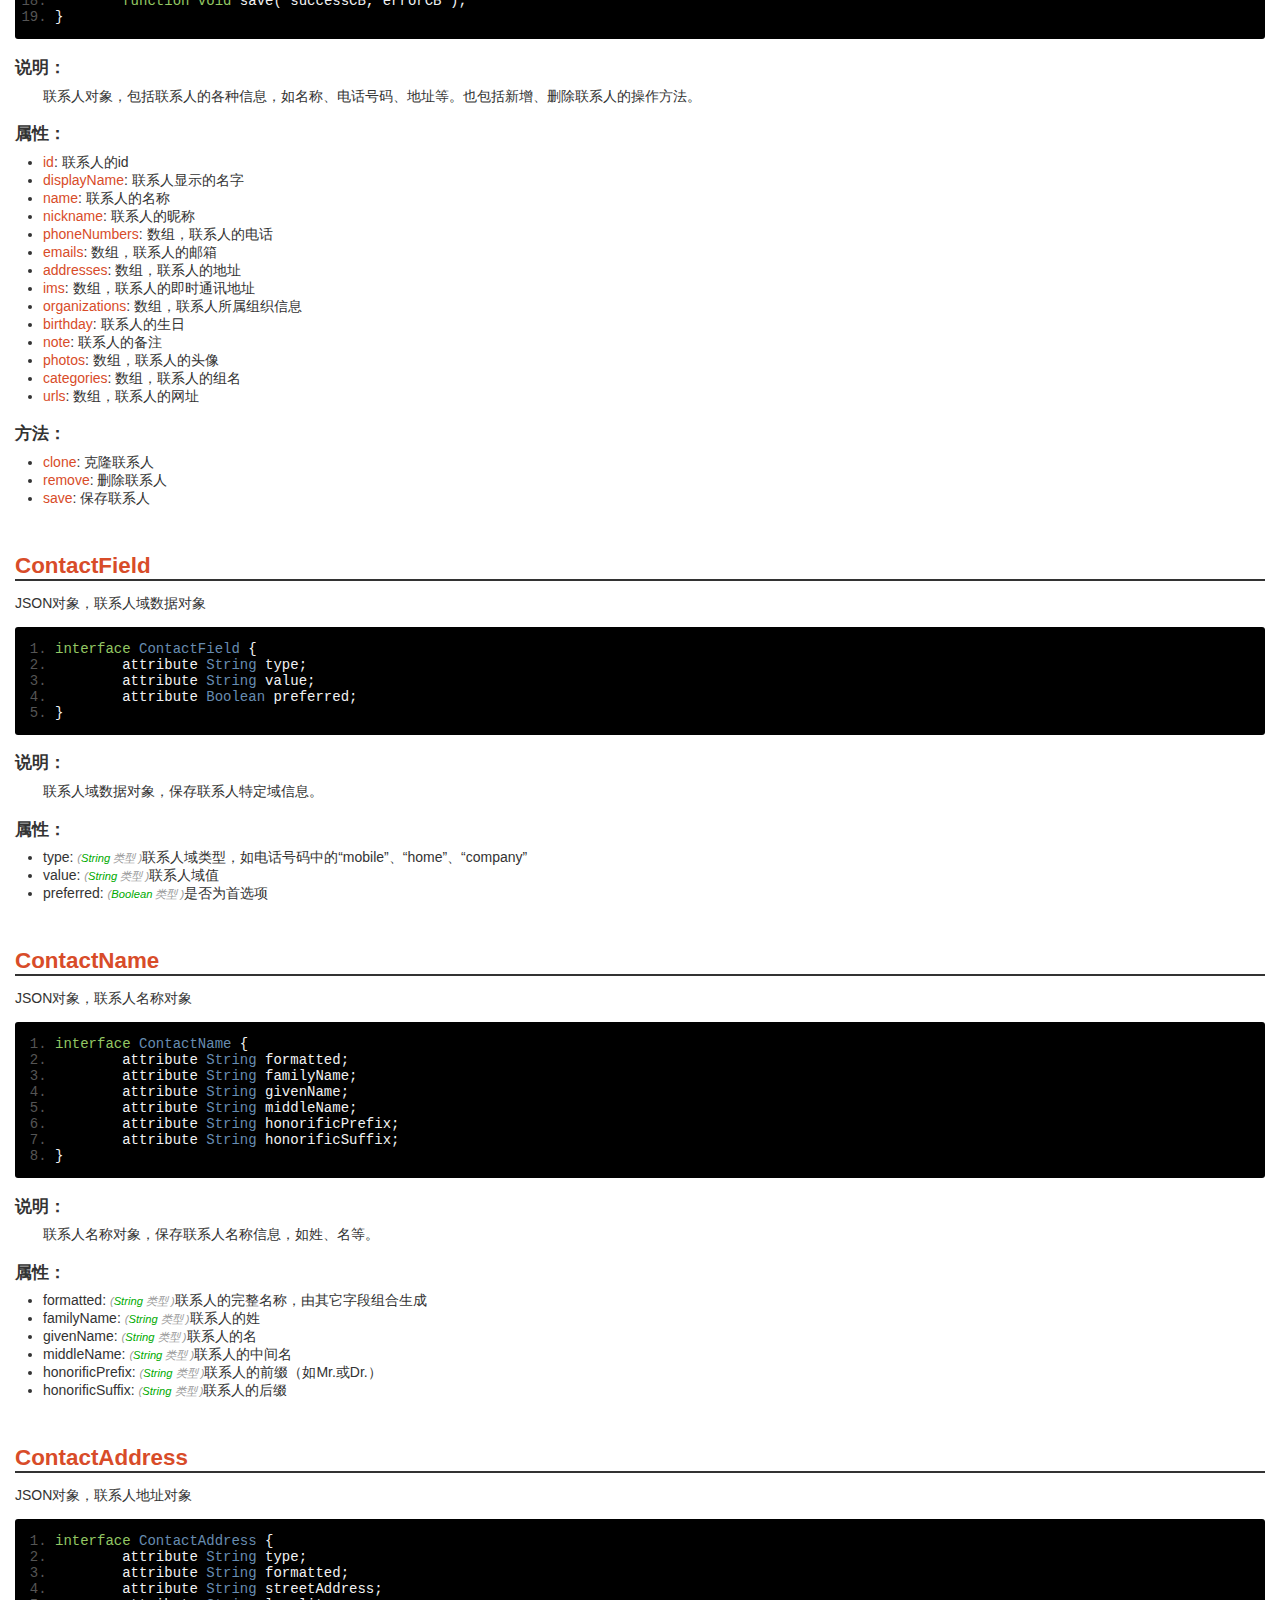
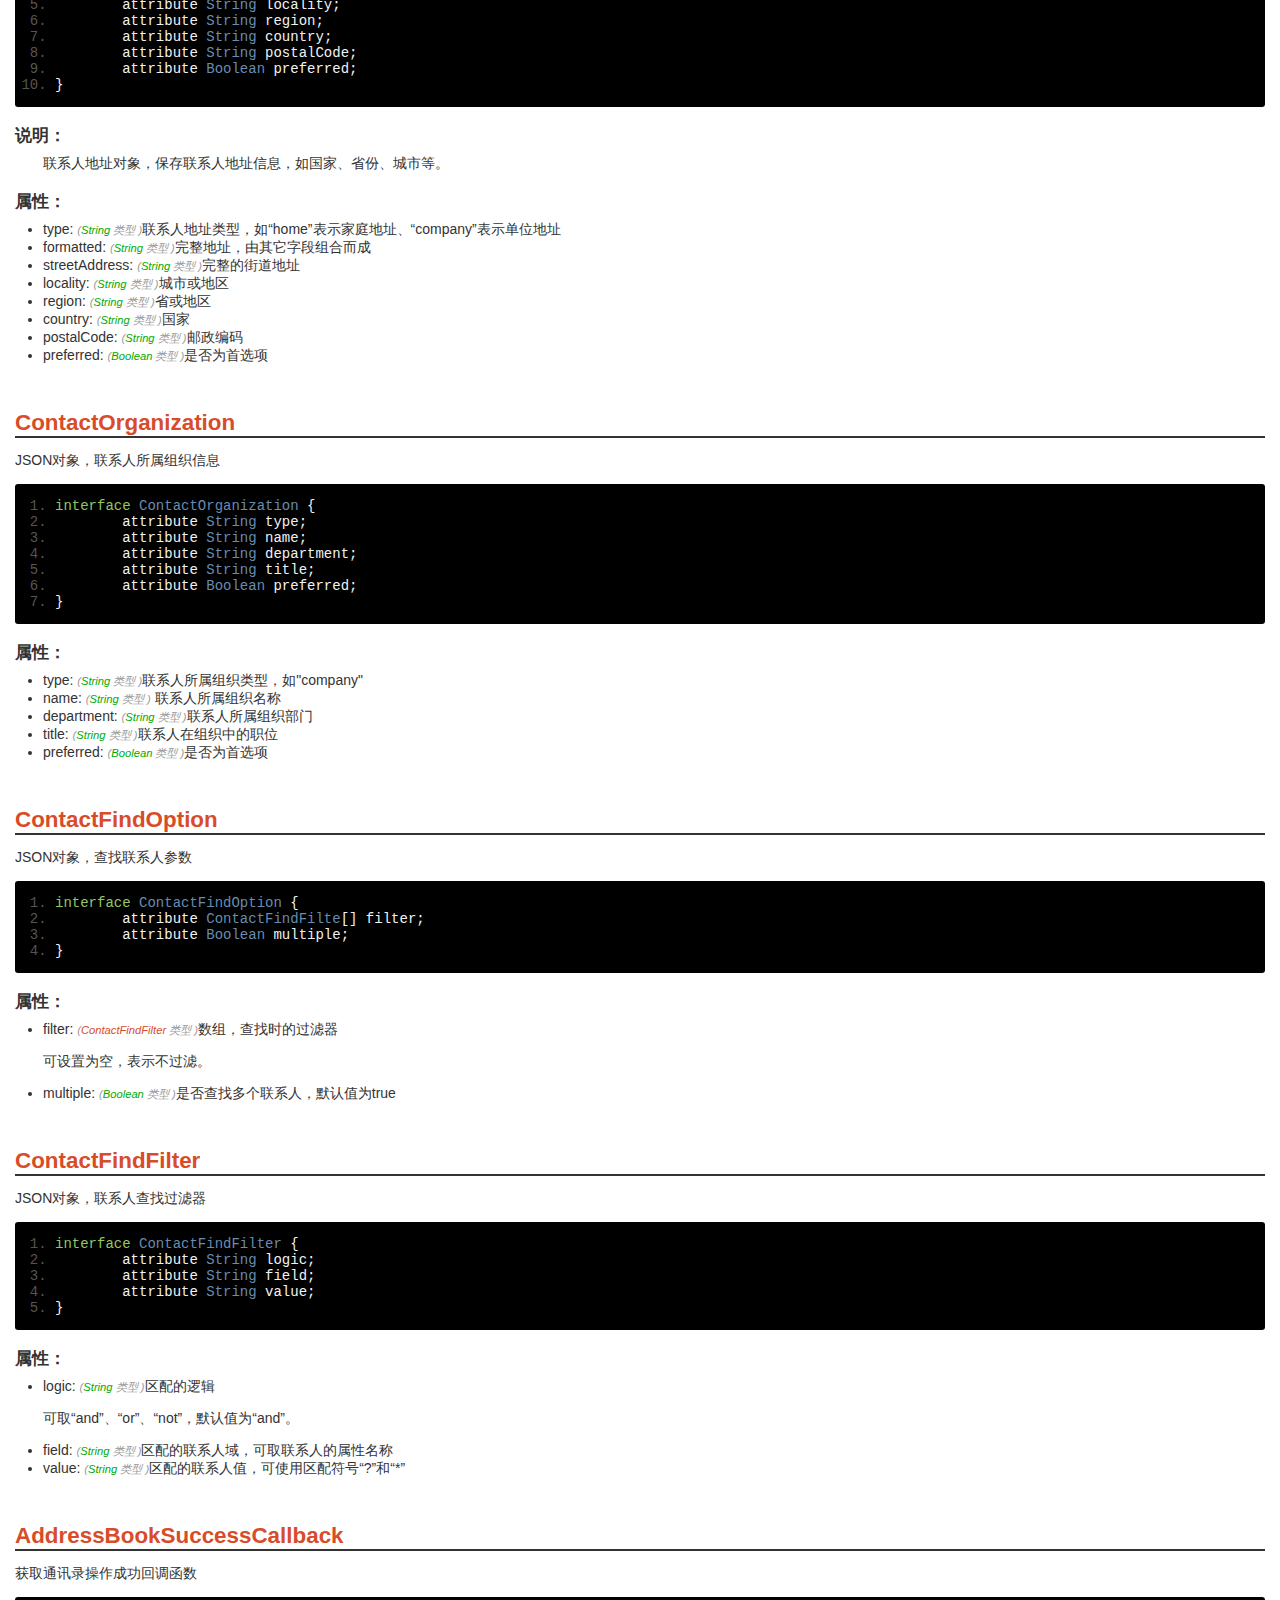
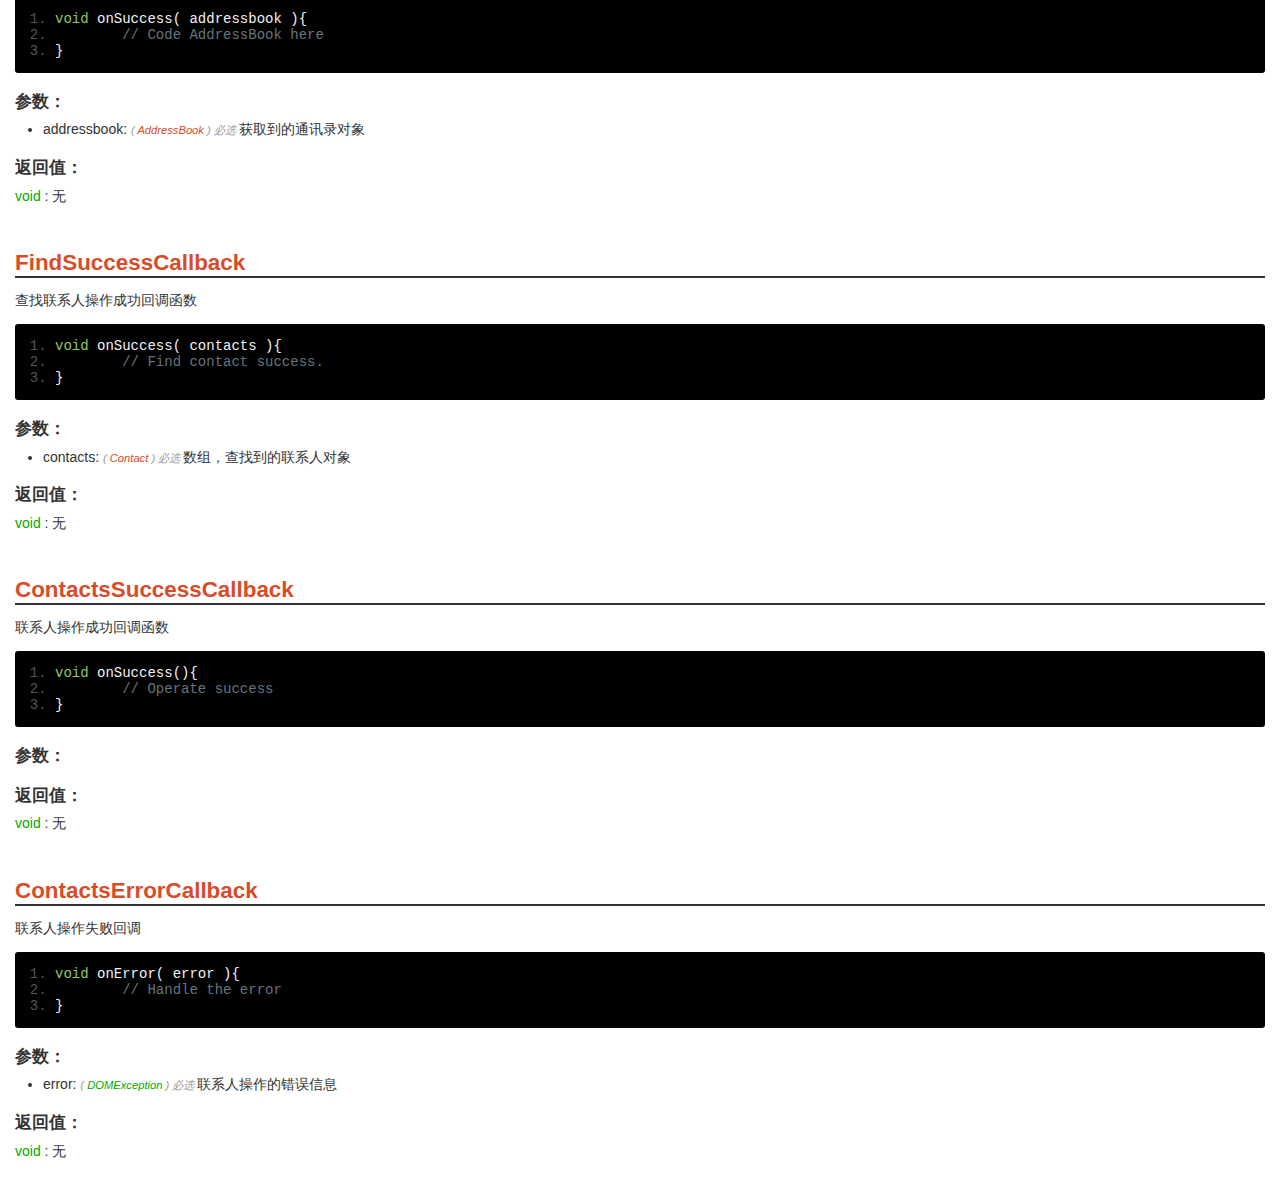
<file: doc/contacts.html>
<!DOCTYPE HTML>
<html>
<head>
<meta charset="utf-8">
<meta name="viewport" content="initial-scale=1.0, minimum-scale=1.0, maximum-scale=1.0, user-scalable=no">
<meta name="HandheldFriendly" content="true">
<meta name="MobileOptimized" content="320">
<title>Hello H5+</title>
<link rel="stylesheet" type="text/css" href="res/doc.css" charset="utf-8">
<link rel="stylesheet" type="text/css" href="res/prettify.sons.css" charset="utf-8">
<script type="text/javascript" src="res/doc.js" charset="utf-8"></script><script type="text/javascript" src="res/prettify.js" charset="utf-8"></script>
</head>
<body><div id="content" class="content">
<h1><a name="plus.contacts">contacts</a></h1>
<p>Contacts模块管理系统通讯录，用于可对系统通讯录进行增、删、改、查等操作。通过plus.contacts获取系统通讯录管理对象。</p>
<h2>常量：</h2>
<ul>
<li>
<a href="#plus.contacts.ADDRESSBOOK_PHONE">ADDRESSBOOK_PHONE</a>: 手机通讯录</li>
<li>
<a href="#plus.contacts.ADDRESSBOOK_SIM">ADDRESSBOOK_SIM</a>: SIM卡通讯录</li>
</ul>
<h2>方法：</h2>
<ul><li>
<a href="#plus.contacts.getAddressBook">getAddressBook</a>: 获取通讯录对象</li></ul>
<h2>对象：</h2>
<ul>
<li>
<a href="#plus.contacts.AddressBook">AddressBook</a>: 通讯录对象</li>
<li>
<a href="#plus.contacts.Contact">Contact</a>: 联系人对象</li>
<li>
<a href="#plus.contacts.ContactField">ContactField</a>: JSON对象，联系人域数据对象</li>
<li>
<a href="#plus.contacts.ContactName">ContactName</a>: JSON对象，联系人名称对象</li>
<li>
<a href="#plus.contacts.ContactAddress">ContactAddress</a>: JSON对象，联系人地址对象</li>
<li>
<a href="#plus.contacts.ContactOrganization">ContactOrganization</a>: JSON对象，联系人所属组织信息</li>
<li>
<a href="#plus.contacts.ContactFindOption">ContactFindOption</a>: JSON对象，查找联系人参数</li>
<li>
<a href="#plus.contacts.ContactFindFilter">ContactFindFilter</a>: JSON对象，联系人查找过滤器</li>
</ul>
<h2>回调方法：</h2>
<ul>
<li>
<a href="#plus.contacts.AddressBookSuccessCallback">AddressBookSuccessCallback</a>: 获取通讯录操作成功回调函数</li>
<li>
<a href="#plus.contacts.FindSuccessCallback">FindSuccessCallback</a>: 查找联系人操作成功回调函数</li>
<li>
<a href="#plus.contacts.ContactsSuccessCallback">ContactsSuccessCallback</a>: 联系人操作成功回调函数</li>
<li>
<a href="#plus.contacts.ContactsErrorCallback">ContactsErrorCallback</a>: 联系人操作失败回调</li>
</ul>
<h2>权限：</h2>
<p>5+功能模块（permissions）</p>
<pre class="prettyprint linenums">
{
// ...
"permissions":{
	// ...
	"Contacts": {
		"description": "通讯录，访问系统联系人"
	}
}
}
			</pre>
<h1><a name="plus.contacts.AddressBook">AddressBook</a></h1>
<p>通讯录对象</p>
<pre class="prettyprint linenums">
interface AddressBook {
	function Contact create();
	function void find( contactFields, successCB, errorCB, findOptions );
}
				</pre>
<h2>说明：</h2>
<p class="des">通讯录管理对象，可对系统通讯录进行联系人的增、删、改、查操作。</p>
<h2>方法：</h2>
<ul>
<li>
<a href="#plus.contacts.AddressBook.create">create</a>: 创建联系人</li>
<li>
<a href="#plus.contacts.AddressBook.find">find</a>: 在通讯录中查找联系人</li>
</ul>
<h1><a name="plus.contacts.Contact">Contact</a></h1>
<p>联系人对象</p>
<pre class="prettyprint linenums">
interface Contact {
	readonly attribute String id;
	attribute String displayName;
	attribute ContactName name;
	attribute String nickname;
	attribute ContackField[] phoneNumbers;
	attribute ContactField[] emails;
	attribute ContactAddress[] addresses;
	attribute ContactField[] ims;
	attribute ContactOriganization[] organizations;
	attribute Date birthday;
	attribute String note;
	attribute ContactField[] photos;
	attribute ContactField[] categories;
	attribute ContactField[] urls;
	function Contact clone();
	function void remove( successCB, errorCB );
	function void save( successCB, errorCB );
}
				</pre>
<h2>说明：</h2>
<p class="des">联系人对象，包括联系人的各种信息，如名称、电话号码、地址等。也包括新增、删除联系人的操作方法。</p>
<h2>属性：</h2>
<ul>
<li>
<a href="#plus.contacts.Contact.id">id</a>: 联系人的id</li>
<li>
<a href="#plus.contacts.Contact.displayName">displayName</a>: 联系人显示的名字</li>
<li>
<a href="#plus.contacts.Contact.name">name</a>: 联系人的名称</li>
<li>
<a href="#plus.contacts.Contact.nickname">nickname</a>: 联系人的昵称</li>
<li>
<a href="#plus.contacts.Contact.phoneNumbers">phoneNumbers</a>: 数组，联系人的电话</li>
<li>
<a href="#plus.contacts.Contact.emails">emails</a>: 数组，联系人的邮箱</li>
<li>
<a href="#plus.contacts.Contact.addresses">addresses</a>: 数组，联系人的地址</li>
<li>
<a href="#plus.contacts.Contact.ims">ims</a>: 数组，联系人的即时通讯地址</li>
<li>
<a href="#plus.contacts.Contact.organizations">organizations</a>: 数组，联系人所属组织信息</li>
<li>
<a href="#plus.contacts.Contact.birthday">birthday</a>: 联系人的生日</li>
<li>
<a href="#plus.contacts.Contact.note">note</a>: 联系人的备注</li>
<li>
<a href="#plus.contacts.Contact.photos">photos</a>: 数组，联系人的头像</li>
<li>
<a href="#plus.contacts.Contact.categories">categories</a>: 数组，联系人的组名</li>
<li>
<a href="#plus.contacts.Contact.urls">urls</a>: 数组，联系人的网址</li>
</ul>
<h2>方法：</h2>
<ul>
<li>
<a href="#plus.contacts.Contact.clone">clone</a>: 克隆联系人</li>
<li>
<a href="#plus.contacts.Contact.remove">remove</a>: 删除联系人</li>
<li>
<a href="#plus.contacts.Contact.save">save</a>: 保存联系人</li>
</ul>
<h1><a name="plus.contacts.ContactField">ContactField</a></h1>
<p>JSON对象，联系人域数据对象</p>
<pre class="prettyprint linenums">
interface ContactField {
	attribute String type;
	attribute String value;
	attribute Boolean preferred;
}
				</pre>
<h2>说明：</h2>
<p class="des">联系人域数据对象，保存联系人特定域信息。</p>
<h2>属性：</h2>
<ul>
<li>type: <em>(<font class="type">String</font>
	类型
)</em>联系人域类型，如电话号码中的“mobile”、“home”、“company”<br>
</li>
<li>value: <em>(<font class="type">String</font>
	类型
)</em>联系人域值<br>
</li>
<li>preferred: <em>(<font class="type">Boolean</font>
	类型
)</em>是否为首选项<br>
</li>
</ul>
<h1><a name="plus.contacts.ContactName">ContactName</a></h1>
<p>JSON对象，联系人名称对象</p>
<pre class="prettyprint linenums">
interface ContactName {
	attribute String formatted;
	attribute String familyName;
	attribute String givenName;
	attribute String middleName;
	attribute String honorificPrefix;
	attribute String honorificSuffix;
}
				</pre>
<h2>说明：</h2>
<p class="des">联系人名称对象，保存联系人名称信息，如姓、名等。</p>
<h2>属性：</h2>
<ul>
<li>formatted: <em>(<font class="type">String</font>
	类型
)</em>联系人的完整名称，由其它字段组合生成<br>
</li>
<li>familyName: <em>(<font class="type">String</font>
	类型
)</em>联系人的姓<br>
</li>
<li>givenName: <em>(<font class="type">String</font>
	类型
)</em>联系人的名<br>
</li>
<li>middleName: <em>(<font class="type">String</font>
	类型
)</em>联系人的中间名<br>
</li>
<li>honorificPrefix: <em>(<font class="type">String</font>
	类型
)</em>联系人的前缀（如Mr.或Dr.）<br>
</li>
<li>honorificSuffix: <em>(<font class="type">String</font>
	类型
)</em>联系人的后缀<br>
</li>
</ul>
<h1><a name="plus.contacts.ContactAddress">ContactAddress</a></h1>
<p>JSON对象，联系人地址对象</p>
<pre class="prettyprint linenums">
interface ContactAddress {
	attribute String type;
	attribute String formatted;
	attribute String streetAddress;
	attribute String locality;
	attribute String region;
	attribute String country;
	attribute String postalCode;
	attribute Boolean preferred;
}
				</pre>
<h2>说明：</h2>
<p class="des">联系人地址对象，保存联系人地址信息，如国家、省份、城市等。</p>
<h2>属性：</h2>
<ul>
<li>type: <em>(<font class="type">String</font>
	类型
)</em>联系人地址类型，如“home”表示家庭地址、“company”表示单位地址<br>
</li>
<li>formatted: <em>(<font class="type">String</font>
	类型
)</em>完整地址，由其它字段组合而成<br>
</li>
<li>streetAddress: <em>(<font class="type">String</font>
	类型
)</em>完整的街道地址<br>
</li>
<li>locality: <em>(<font class="type">String</font>
	类型
)</em>城市或地区<br>
</li>
<li>region: <em>(<font class="type">String</font>
	类型
)</em>省或地区<br>
</li>
<li>country: <em>(<font class="type">String</font>
	类型
)</em>国家<br>
</li>
<li>postalCode: <em>(<font class="type">String</font>
	类型
)</em>邮政编码<br>
</li>
<li>preferred: <em>(<font class="type">Boolean</font>
	类型
)</em>是否为首选项<br>
</li>
</ul>
<h1><a name="plus.contacts.ContactOrganization">ContactOrganization</a></h1>
<p>JSON对象，联系人所属组织信息</p>
<pre class="prettyprint linenums">
interface ContactOrganization {
	attribute String type;
	attribute String name;
	attribute String department;
	attribute String title;
	attribute Boolean preferred;
}
				</pre>
<h2>属性：</h2>
<ul>
<li>type: <em>(<font class="type">String</font>
	类型
)</em>联系人所属组织类型，如"company"<br>
</li>
<li>name: <em>(<font class="type">String</font>
	类型
)</em> 联系人所属组织名称<br>
</li>
<li>department: <em>(<font class="type">String</font>
	类型
)</em>联系人所属组织部门<br>
</li>
<li>title: <em>(<font class="type">String</font>
	类型
)</em>联系人在组织中的职位<br>
</li>
<li>preferred: <em>(<font class="type">Boolean</font>
	类型
)</em>是否为首选项<br>
</li>
</ul>
<h1><a name="plus.contacts.ContactFindOption">ContactFindOption</a></h1>
<p>JSON对象，查找联系人参数</p>
<pre class="prettyprint linenums">
interface ContactFindOption {
	attribute ContactFindFilte[] filter;
	attribute Boolean multiple;
}
				</pre>
<h2>属性：</h2>
<ul>
<li>filter: <em>(<a href="#plus.contacts.ContactFindFilter">ContactFindFilter</a>
	类型
)</em>数组，查找时的过滤器<br><p>可设置为空，表示不过滤。</p>
</li>
<li>multiple: <em>(<font class="type">Boolean</font>
	类型
)</em>是否查找多个联系人，默认值为true<br>
</li>
</ul>
<h1><a name="plus.contacts.ContactFindFilter">ContactFindFilter</a></h1>
<p>JSON对象，联系人查找过滤器</p>
<pre class="prettyprint linenums">
interface ContactFindFilter {
	attribute String logic;
	attribute String field;
	attribute String value;
}
				</pre>
<h2>属性：</h2>
<ul>
<li>logic: <em>(<font class="type">String</font>
	类型
)</em>区配的逻辑<br><p>可取“and”、“or”、“not”，默认值为“and”。</p>
</li>
<li>field: <em>(<font class="type">String</font>
	类型
)</em>区配的联系人域，可取联系人的属性名称<br>
</li>
<li>value: <em>(<font class="type">String</font>
	类型
)</em>区配的联系人值，可使用区配符号“?”和“*”<br>
</li>
</ul>
<h1><a name="plus.contacts.AddressBookSuccessCallback">AddressBookSuccessCallback</a></h1>
<p>获取通讯录操作成功回调函数</p>
<pre class="prettyprint linenums">
void onSuccess( addressbook ){
	// Code AddressBook here
}
				</pre>
<h2>参数：</h2>
<ul><li>addressbook: 
		<em>(
			<a href="#plus.contacts.AddressBook">AddressBook</a>
			)
			必选 </em>获取到的通讯录对象<br>
</li></ul>
<h2>返回值：</h2>
<font class="type">void</font>
			: 无<h1><a name="plus.contacts.FindSuccessCallback">FindSuccessCallback</a></h1>
<p>查找联系人操作成功回调函数</p>
<pre class="prettyprint linenums">
void onSuccess( contacts ){
	// Find contact success.
}
				</pre>
<h2>参数：</h2>
<ul><li>contacts: 
		<em>(
			<a href="#plus.contacts.Contact">Contact</a>
			)
			必选 </em>数组，查找到的联系人对象<br>
</li></ul>
<h2>返回值：</h2>
<font class="type">void</font>
			: 无<h1><a name="plus.contacts.ContactsSuccessCallback">ContactsSuccessCallback</a></h1>
<p>联系人操作成功回调函数</p>
<pre class="prettyprint linenums">
void onSuccess(){
	// Operate success
}
				</pre>
<h2>参数：</h2>
<ul></ul>
<h2>返回值：</h2>
<font class="type">void</font>
			: 无<h1><a name="plus.contacts.ContactsErrorCallback">ContactsErrorCallback</a></h1>
<p>联系人操作失败回调</p>
<pre class="prettyprint linenums">
void onError( error ){
	// Handle the error
}
				</pre>
<h2>参数：</h2>
<ul><li>error: 
		<em>(
			<font class="type">DOMException</font>
			)
			必选 </em>联系人操作的错误信息<br>
</li></ul>
<h2>返回值：</h2>
<font class="type">void</font>
			: 无<br><br>
</div></body>
</html>
</file>
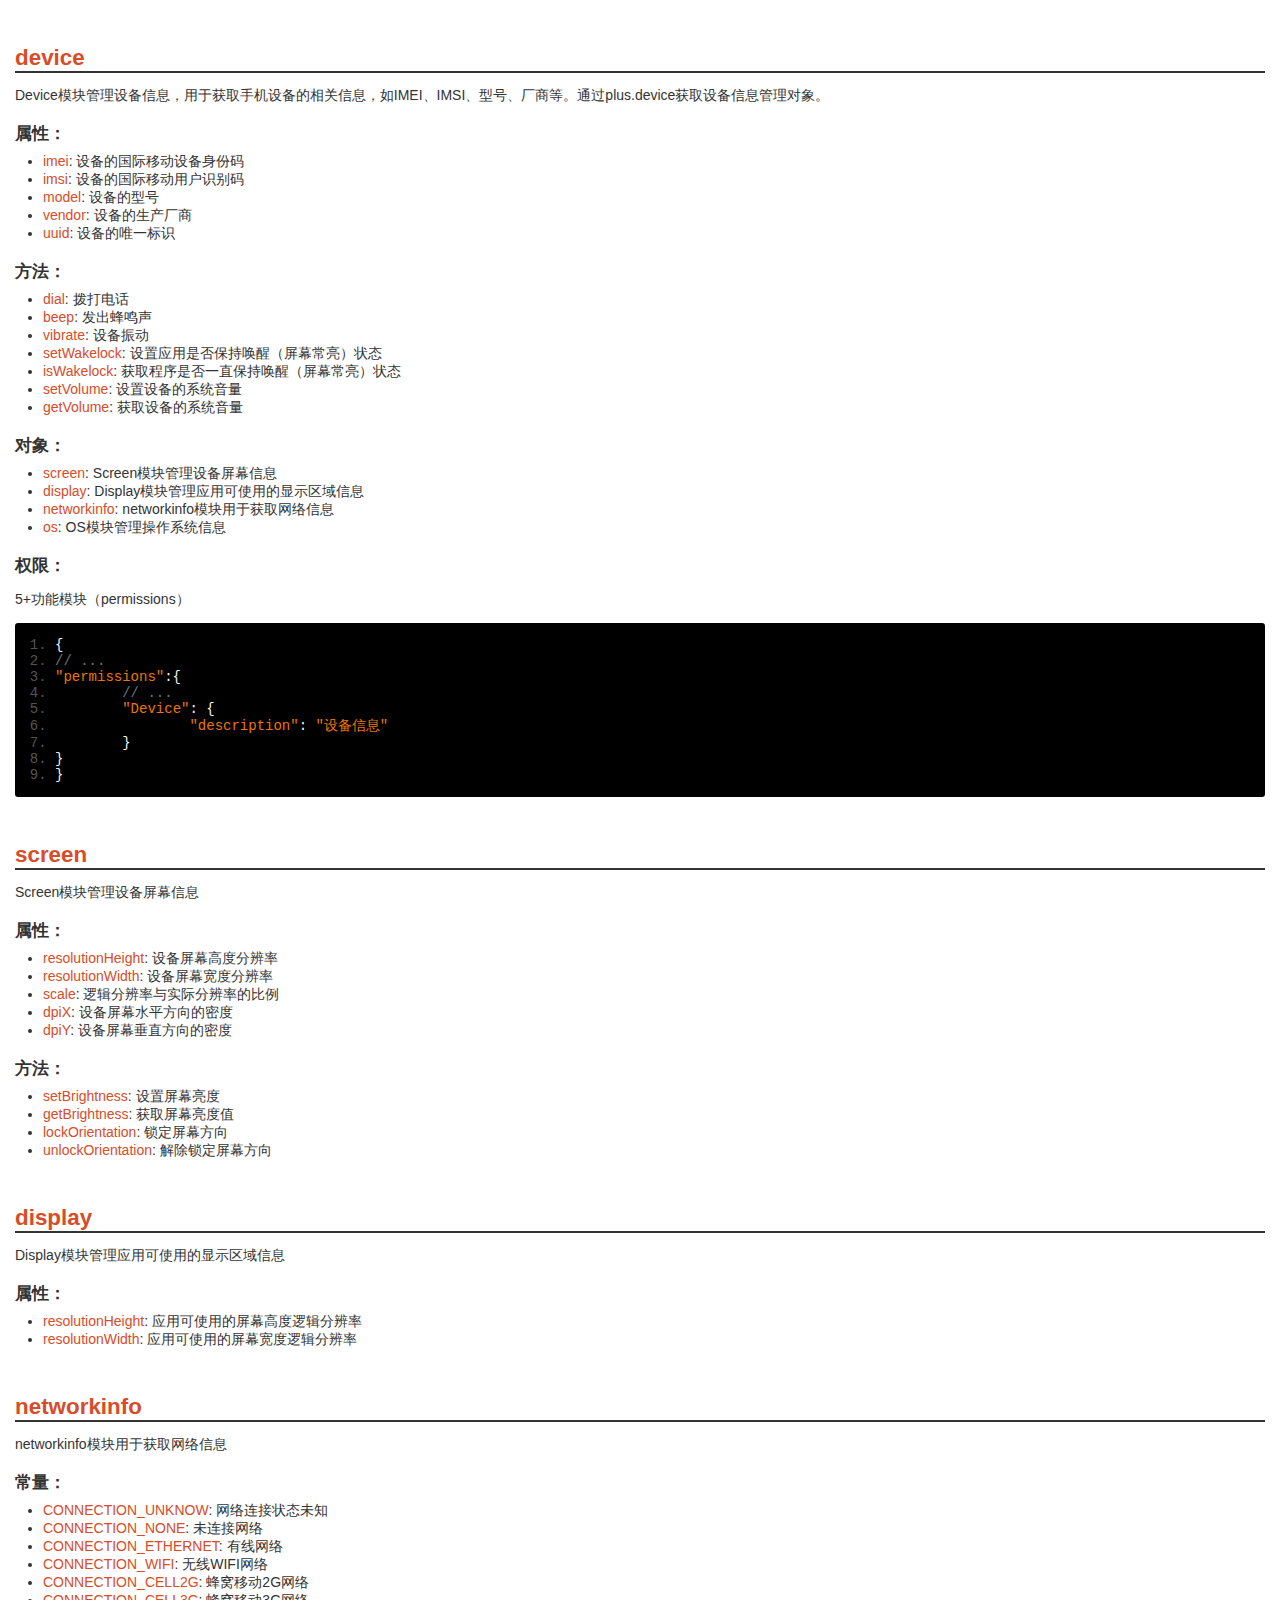
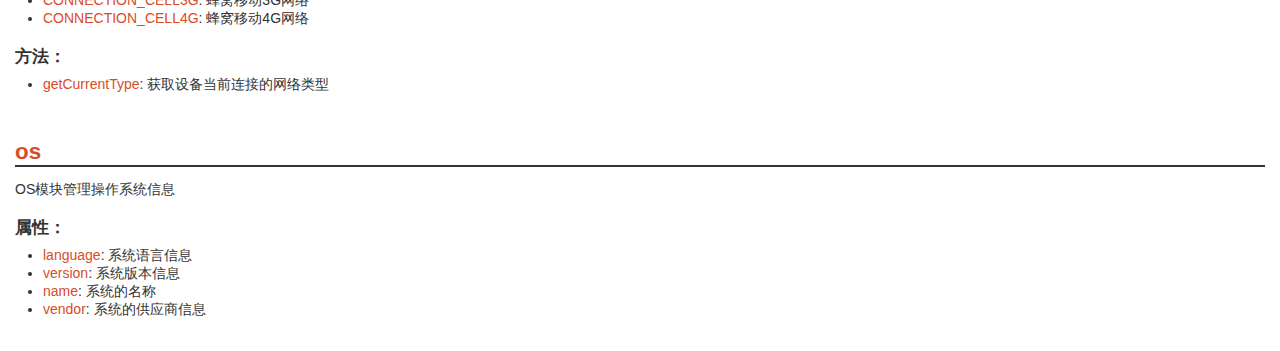
<file: doc/device.html>
<!DOCTYPE HTML>
<html>
<head>
<meta charset="utf-8">
<meta name="viewport" content="initial-scale=1.0, minimum-scale=1.0, maximum-scale=1.0, user-scalable=no">
<meta name="HandheldFriendly" content="true">
<meta name="MobileOptimized" content="320">
<title>Hello H5+</title>
<link rel="stylesheet" type="text/css" href="res/doc.css" charset="utf-8">
<link rel="stylesheet" type="text/css" href="res/prettify.sons.css" charset="utf-8">
<script type="text/javascript" src="res/doc.js" charset="utf-8"></script><script type="text/javascript" src="res/prettify.js" charset="utf-8"></script>
</head>
<body><div id="content" class="content">
<h1><a name="plus.device">device</a></h1>
<p>Device模块管理设备信息，用于获取手机设备的相关信息，如IMEI、IMSI、型号、厂商等。通过plus.device获取设备信息管理对象。</p>
<h2>属性：</h2>
<ul>
<li>
<a href="#plus.device.imei">imei</a>: 设备的国际移动设备身份码</li>
<li>
<a href="#plus.device.imsi">imsi</a>: 设备的国际移动用户识别码</li>
<li>
<a href="#plus.device.model">model</a>: 设备的型号</li>
<li>
<a href="#plus.device.vendor">vendor</a>: 设备的生产厂商</li>
<li>
<a href="#plus.device.uuid">uuid</a>: 设备的唯一标识</li>
</ul>
<h2>方法：</h2>
<ul>
<li>
<a href="#plus.device.dial">dial</a>: 拨打电话</li>
<li>
<a href="#plus.device.beep">beep</a>: 发出蜂鸣声</li>
<li>
<a href="#plus.device.vibrate">vibrate</a>: 设备振动</li>
<li>
<a href="#plus.device.setWakelock">setWakelock</a>: 设置应用是否保持唤醒（屏幕常亮）状态</li>
<li>
<a href="#plus.device.isWakelock">isWakelock</a>: 获取程序是否一直保持唤醒（屏幕常亮）状态</li>
<li>
<a href="#plus.device.setVolume">setVolume</a>: 设置设备的系统音量</li>
<li>
<a href="#plus.device.getVolume">getVolume</a>: 获取设备的系统音量</li>
</ul>
<h2>对象：</h2>
<ul>
<li>
<a href="#plus.screen">screen</a>: Screen模块管理设备屏幕信息</li>
<li>
<a href="#plus.display">display</a>: Display模块管理应用可使用的显示区域信息</li>
<li>
<a href="#plus.networkinfo">networkinfo</a>: networkinfo模块用于获取网络信息</li>
<li>
<a href="#plus.os">os</a>: OS模块管理操作系统信息</li>
</ul>
<h2>权限：</h2>
<p>5+功能模块（permissions）</p>
<pre class="prettyprint linenums">
{
// ...
"permissions":{
	// ...
	"Device": {
		"description": "设备信息"
	}
}
}
			</pre>
<h1><a name="plus.screen">screen</a></h1>
<p>Screen模块管理设备屏幕信息</p>
<h2>属性：</h2>
<ul>
<li>
<a href="#plus.screen.resolutionHeight">resolutionHeight</a>: 设备屏幕高度分辨率</li>
<li>
<a href="#plus.screen.resolutionWidth">resolutionWidth</a>: 设备屏幕宽度分辨率</li>
<li>
<a href="#plus.screen.scale">scale</a>: 逻辑分辨率与实际分辨率的比例</li>
<li>
<a href="#plus.screen.dpiX">dpiX</a>: 设备屏幕水平方向的密度</li>
<li>
<a href="#plus.screen.dpiY">dpiY</a>: 设备屏幕垂直方向的密度</li>
</ul>
<h2>方法：</h2>
<ul>
<li>
<a href="#plus.screen.setBrightness">setBrightness</a>: 设置屏幕亮度</li>
<li>
<a href="#plus.screen.getBrightness">getBrightness</a>: 获取屏幕亮度值</li>
<li>
<a href="#plus.screen.lockOrientation">lockOrientation</a>: 锁定屏幕方向</li>
<li>
<a href="#plus.screen.unlockOrientation">unlockOrientation</a>: 解除锁定屏幕方向</li>
</ul>
<h1><a name="plus.display">display</a></h1>
<p>Display模块管理应用可使用的显示区域信息</p>
<h2>属性：</h2>
<ul>
<li>
<a href="#plus.display.resolutionHeight">resolutionHeight</a>: 应用可使用的屏幕高度逻辑分辨率</li>
<li>
<a href="#plus.display.resolutionWidth">resolutionWidth</a>: 应用可使用的屏幕宽度逻辑分辨率</li>
</ul>
<h1><a name="plus.networkinfo">networkinfo</a></h1>
<p>networkinfo模块用于获取网络信息</p>
<h2>常量：</h2>
<ul>
<li>
<a href="#plus.networkinfo.CONNECTION_UNKNOW">CONNECTION_UNKNOW</a>: 网络连接状态未知</li>
<li>
<a href="#plus.networkinfo.CONNECTION_NONE">CONNECTION_NONE</a>: 未连接网络</li>
<li>
<a href="#plus.networkinfo.CONNECTION_ETHERNET">CONNECTION_ETHERNET</a>: 有线网络</li>
<li>
<a href="#plus.networkinfo.CONNECTION_WIFI">CONNECTION_WIFI</a>: 无线WIFI网络</li>
<li>
<a href="#plus.networkinfo.CONNECTION_CELL2G">CONNECTION_CELL2G</a>: 蜂窝移动2G网络</li>
<li>
<a href="#plus.networkinfo.CONNECTION_CELL3G">CONNECTION_CELL3G</a>: 蜂窝移动3G网络</li>
<li>
<a href="#plus.networkinfo.CONNECTION_CELL4G">CONNECTION_CELL4G</a>: 蜂窝移动4G网络</li>
</ul>
<h2>方法：</h2>
<ul><li>
<a href="#plus.networkinfo.getCurrentType">getCurrentType</a>: 获取设备当前连接的网络类型</li></ul>
<h1><a name="plus.os">os</a></h1>
<p>OS模块管理操作系统信息</p>
<h2>属性：</h2>
<ul>
<li>
<a href="#plus.os.language">language</a>: 系统语言信息</li>
<li>
<a href="#plus.os.version">version</a>: 系统版本信息</li>
<li>
<a href="#plus.os.name">name</a>: 系统的名称</li>
<li>
<a href="#plus.os.vendor">vendor</a>: 系统的供应商信息</li>
</ul>
<br><br>
</div></body>
</html>
</file>
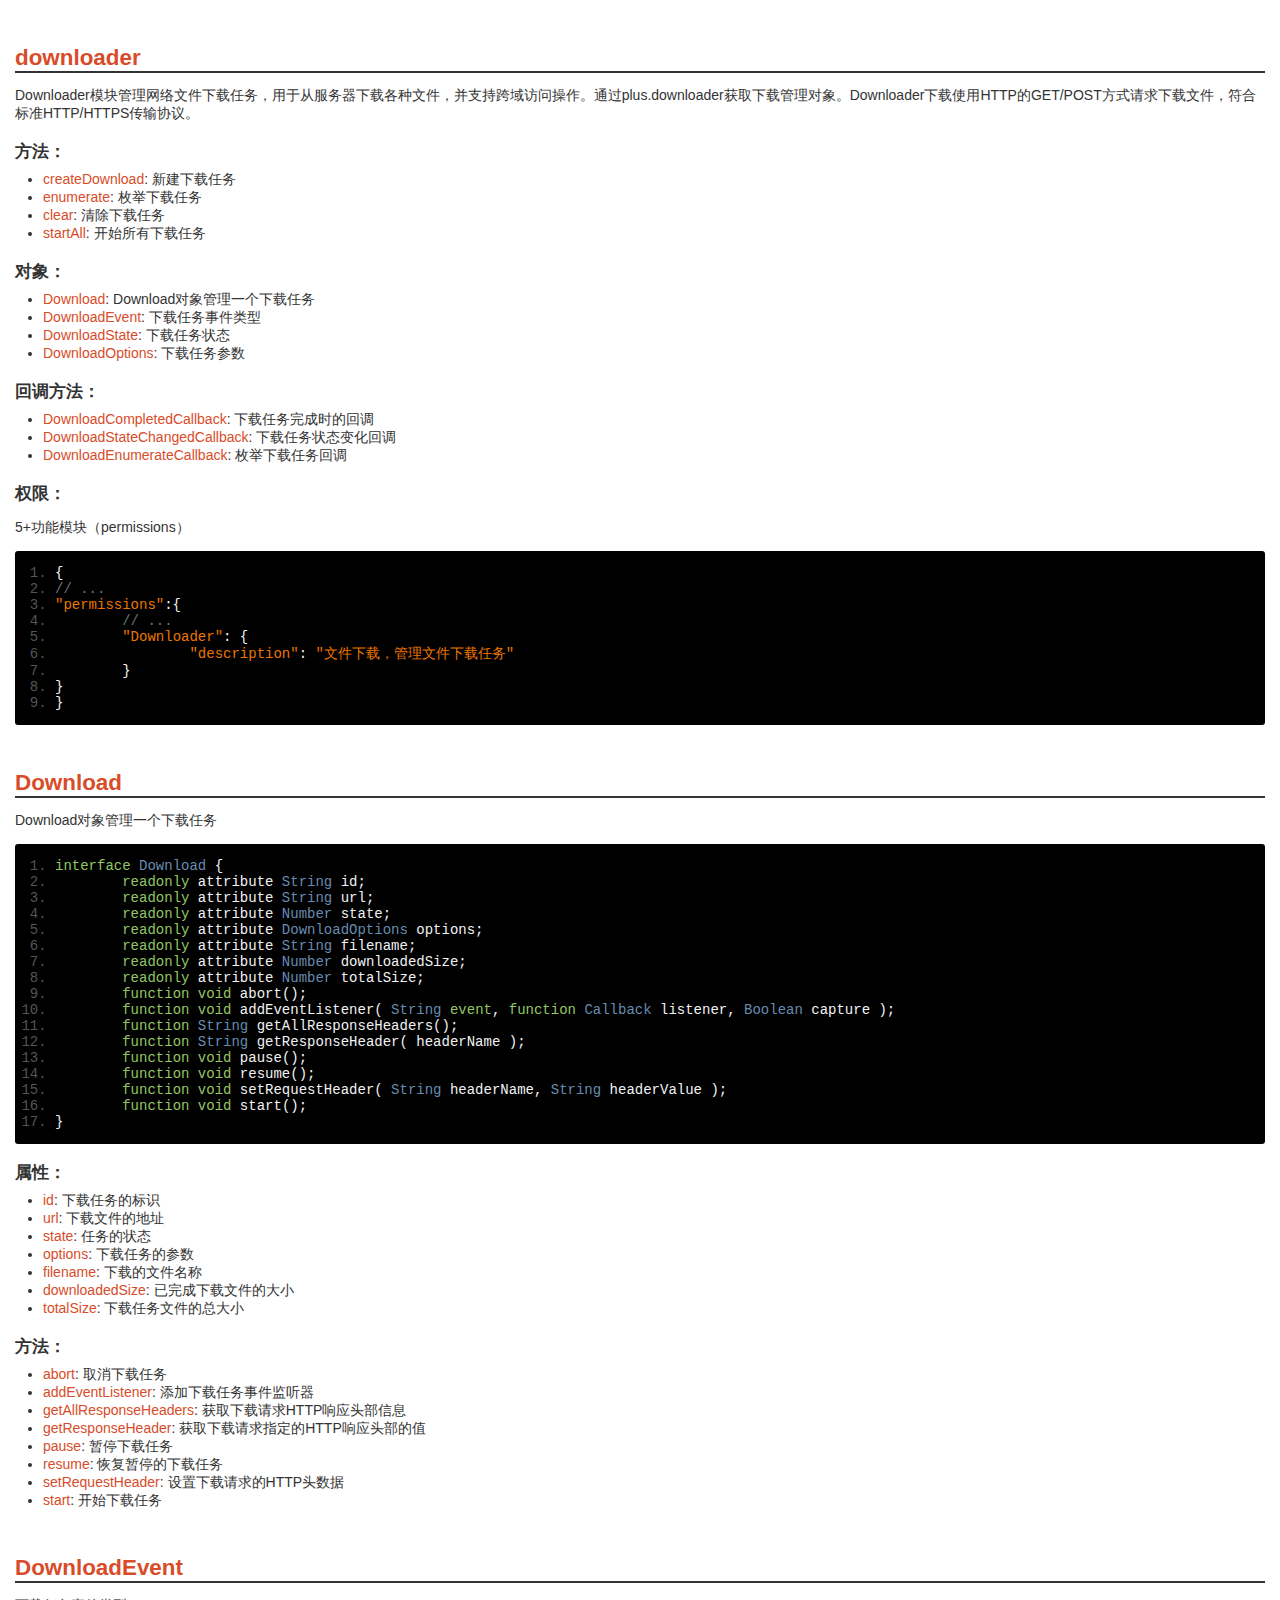
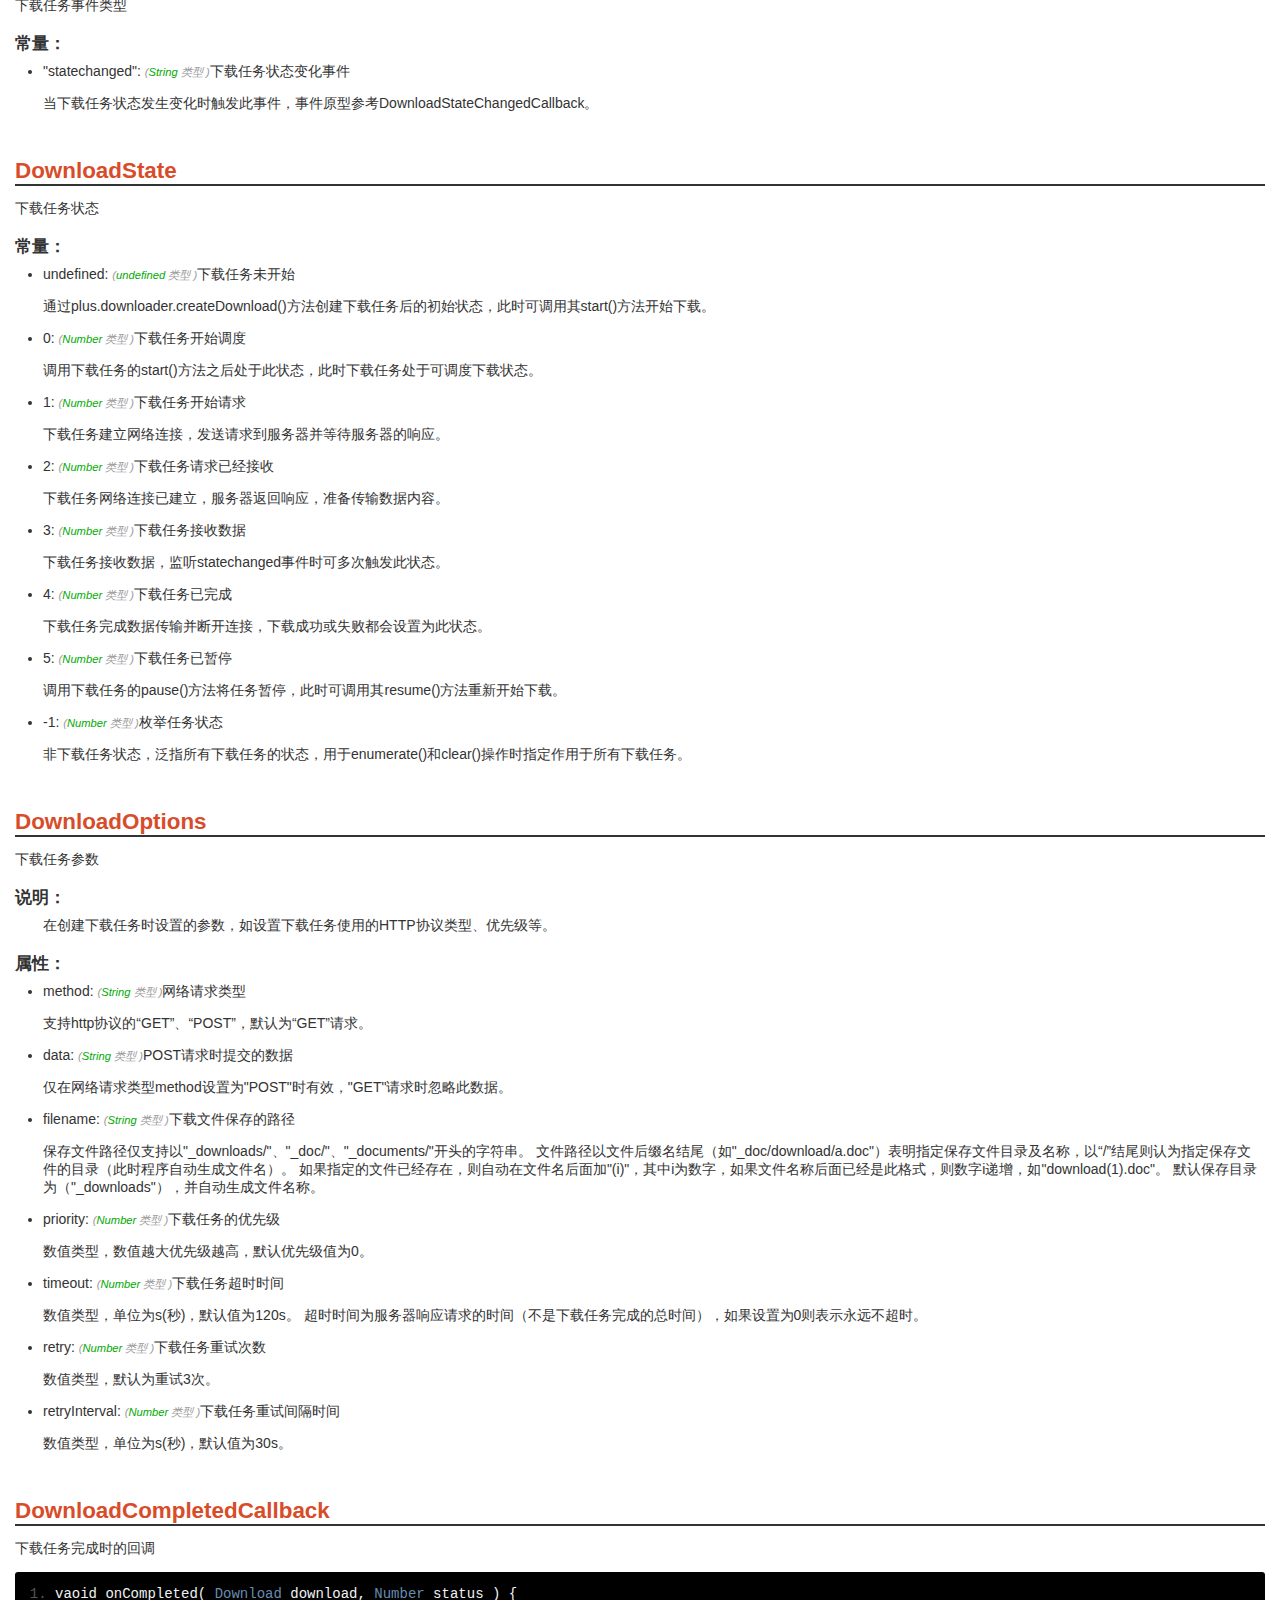
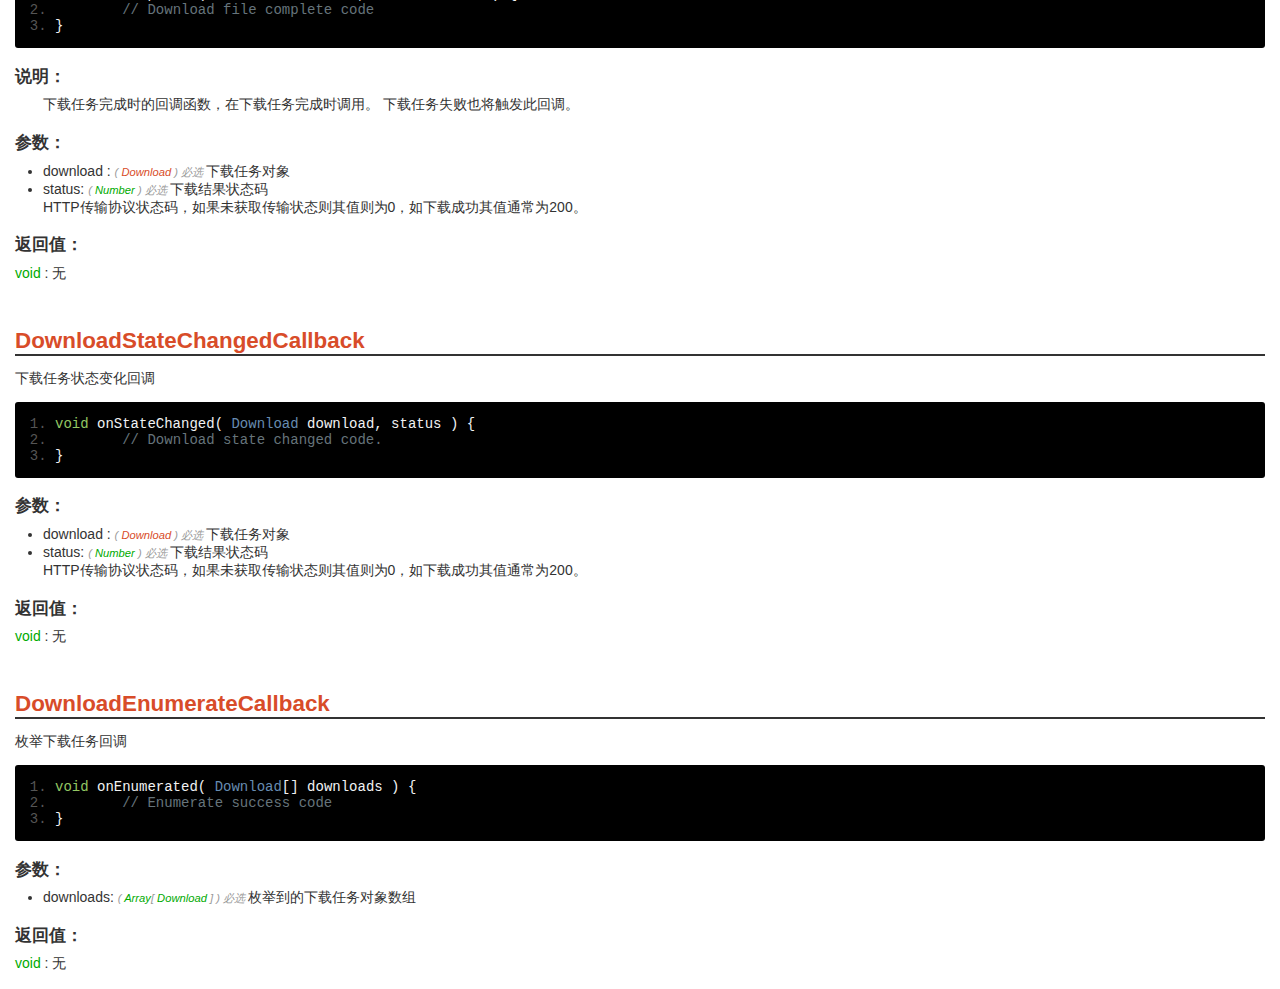
<file: doc/downloader.html>
<!DOCTYPE HTML>
<html>
<head>
<meta charset="utf-8">
<meta name="viewport" content="initial-scale=1.0, minimum-scale=1.0, maximum-scale=1.0, user-scalable=no">
<meta name="HandheldFriendly" content="true">
<meta name="MobileOptimized" content="320">
<title>Hello H5+</title>
<link rel="stylesheet" type="text/css" href="res/doc.css" charset="utf-8">
<link rel="stylesheet" type="text/css" href="res/prettify.sons.css" charset="utf-8">
<script type="text/javascript" src="res/doc.js" charset="utf-8"></script><script type="text/javascript" src="res/prettify.js" charset="utf-8"></script>
</head>
<body><div id="content" class="content">
<h1><a name="plus.downloader">downloader</a></h1>
<p>Downloader模块管理网络文件下载任务，用于从服务器下载各种文件，并支持跨域访问操作。通过plus.downloader获取下载管理对象。Downloader下载使用HTTP的GET/POST方式请求下载文件，符合标准HTTP/HTTPS传输协议。</p>
<h2>方法：</h2>
<ul>
<li>
<a href="#plus.downloader.createDownload">createDownload</a>: 新建下载任务</li>
<li>
<a href="#plus.downloader.enumerate">enumerate</a>: 枚举下载任务</li>
<li>
<a href="#plus.downloader.clear">clear</a>: 清除下载任务</li>
<li>
<a href="#plus.downloader.startAll">startAll</a>: 开始所有下载任务</li>
</ul>
<h2>对象：</h2>
<ul>
<li>
<a href="#plus.downloader.Download">Download</a>: Download对象管理一个下载任务</li>
<li>
<a href="#plus.downloader.DownloadEvent">DownloadEvent</a>: 下载任务事件类型</li>
<li>
<a href="#plus.downloader.DownloadState">DownloadState</a>: 下载任务状态</li>
<li>
<a href="#plus.downloader.DownloadOptions">DownloadOptions</a>: 下载任务参数</li>
</ul>
<h2>回调方法：</h2>
<ul>
<li>
<a href="#plus.downloader.DownloadCompletedCallback">DownloadCompletedCallback</a>: 下载任务完成时的回调</li>
<li>
<a href="#plus.downloader.DownloadStateChangedCallback">DownloadStateChangedCallback</a>: 下载任务状态变化回调</li>
<li>
<a href="#plus.downloader.DownloadEnumerateCallback">DownloadEnumerateCallback</a>: 枚举下载任务回调</li>
</ul>
<h2>权限：</h2>
<p>5+功能模块（permissions）</p>
<pre class="prettyprint linenums">
{
// ...
"permissions":{
	// ...
	"Downloader": {
		"description": "文件下载，管理文件下载任务"
	}
}
}
			</pre>
<h1><a name="plus.downloader.Download">Download</a></h1>
<p>Download对象管理一个下载任务</p>
<pre class="prettyprint linenums">
interface Download {
	readonly attribute String id;
	readonly attribute String url;
	readonly attribute Number state;
	readonly attribute DownloadOptions options;
	readonly attribute String filename;
	readonly attribute Number downloadedSize;
	readonly attribute Number totalSize;
	function void abort();
	function void addEventListener( String event, function Callback listener, Boolean capture );
	function String getAllResponseHeaders();
	function String getResponseHeader( headerName );
	function void pause();
	function void resume();
	function void setRequestHeader( String headerName, String headerValue );
	function void start();
}
				</pre>
<h2>属性：</h2>
<ul>
<li>
<a href="#plus.downloader.Download.id">id</a>: 下载任务的标识</li>
<li>
<a href="#plus.downloader.Download.url">url</a>: 下载文件的地址</li>
<li>
<a href="#plus.downloader.Download.state">state</a>: 任务的状态</li>
<li>
<a href="#plus.downloader.Download.options">options</a>: 下载任务的参数</li>
<li>
<a href="#plus.downloader.Download.filename">filename</a>: 下载的文件名称</li>
<li>
<a href="#plus.downloader.Download.downloadedSize">downloadedSize</a>: 已完成下载文件的大小</li>
<li>
<a href="#plus.downloader.Download.totalSize">totalSize</a>: 下载任务文件的总大小</li>
</ul>
<h2>方法：</h2>
<ul>
<li>
<a href="#plus.downloader.Download.abort">abort</a>: 取消下载任务</li>
<li>
<a href="#plus.downloader.Download.addEventListener">addEventListener</a>: 添加下载任务事件监听器</li>
<li>
<a href="#plus.downloader.Download.getAllResponseHeaders">getAllResponseHeaders</a>: 获取下载请求HTTP响应头部信息</li>
<li>
<a href="#plus.downloader.Download.getResponseHeader">getResponseHeader</a>: 获取下载请求指定的HTTP响应头部的值</li>
<li>
<a href="#plus.downloader.Download.pause">pause</a>: 暂停下载任务</li>
<li>
<a href="#plus.downloader.Download.resume">resume</a>: 恢复暂停的下载任务</li>
<li>
<a href="#plus.downloader.Download.setRequestHeader">setRequestHeader</a>: 设置下载请求的HTTP头数据</li>
<li>
<a href="#plus.downloader.Download.start">start</a>: 开始下载任务</li>
</ul>
<h1><a name="plus.downloader.DownloadEvent">DownloadEvent</a></h1>
<p>下载任务事件类型</p>
<h2>常量：</h2>
<ul><li>"statechanged": <em>(<font class="type">String</font>
	类型
)</em>下载任务状态变化事件<br><p>
	当下载任务状态发生变化时触发此事件，事件原型参考DownloadStateChangedCallback。
						</p>
</li></ul>
<h1><a name="plus.downloader.DownloadState">DownloadState</a></h1>
<p>下载任务状态</p>
<h2>常量：</h2>
<ul>
<li>undefined: <em>(<font class="type">undefined</font>
	类型
)</em>下载任务未开始<br><p>
	通过plus.downloader.createDownload()方法创建下载任务后的初始状态，此时可调用其start()方法开始下载。
						</p>
</li>
<li>0: <em>(<font class="type">Number</font>
	类型
)</em>下载任务开始调度<br><p>
	调用下载任务的start()方法之后处于此状态，此时下载任务处于可调度下载状态。
						</p>
</li>
<li>1: <em>(<font class="type">Number</font>
	类型
)</em>下载任务开始请求<br><p>
	下载任务建立网络连接，发送请求到服务器并等待服务器的响应。
						</p>
</li>
<li>2: <em>(<font class="type">Number</font>
	类型
)</em>下载任务请求已经接收<br><p>
	下载任务网络连接已建立，服务器返回响应，准备传输数据内容。
						</p>
</li>
<li>3: <em>(<font class="type">Number</font>
	类型
)</em>下载任务接收数据<br><p>
	下载任务接收数据，监听statechanged事件时可多次触发此状态。
						</p>
</li>
<li>4: <em>(<font class="type">Number</font>
	类型
)</em>下载任务已完成<br><p>
	下载任务完成数据传输并断开连接，下载成功或失败都会设置为此状态。
						</p>
</li>
<li>5: <em>(<font class="type">Number</font>
	类型
)</em>下载任务已暂停<br><p>
	调用下载任务的pause()方法将任务暂停，此时可调用其resume()方法重新开始下载。
						</p>
</li>
<li>-1: <em>(<font class="type">Number</font>
	类型
)</em>枚举任务状态<br><p>
	非下载任务状态，泛指所有下载任务的状态，用于enumerate()和clear()操作时指定作用于所有下载任务。
						</p>
</li>
</ul>
<h1><a name="plus.downloader.DownloadOptions">DownloadOptions</a></h1>
<p>下载任务参数</p>
<h2>说明：</h2>
<p class="des">
	在创建下载任务时设置的参数，如设置下载任务使用的HTTP协议类型、优先级等。
				</p>
<h2>属性：</h2>
<ul>
<li>method: <em>(<font class="type">String</font>
	类型
)</em>网络请求类型<br><p>
	支持http协议的“GET”、“POST”，默认为“GET”请求。
						</p>
</li>
<li>data: <em>(<font class="type">String</font>
	类型
)</em>POST请求时提交的数据<br><p>
	仅在网络请求类型method设置为"POST"时有效，"GET"请求时忽略此数据。
						</p>
</li>
<li>filename: <em>(<font class="type">String</font>
	类型
)</em>下载文件保存的路径<br><p>
	保存文件路径仅支持以"_downloads/"、"_doc/"、"_documents/"开头的字符串。
	文件路径以文件后缀名结尾（如"_doc/download/a.doc"）表明指定保存文件目录及名称，以“/”结尾则认为指定保存文件的目录（此时程序自动生成文件名）。
	如果指定的文件已经存在，则自动在文件名后面加"(i)"，其中i为数字，如果文件名称后面已经是此格式，则数字i递增，如"download(1).doc"。
	默认保存目录为（"_downloads"），并自动生成文件名称。
						</p>
</li>
<li>priority: <em>(<font class="type">Number</font>
	类型
)</em>下载任务的优先级<br><p>
	数值类型，数值越大优先级越高，默认优先级值为0。
						</p>
</li>
<li>timeout: <em>(<font class="type">Number</font>
	类型
)</em>下载任务超时时间<br><p>
	数值类型，单位为s(秒)，默认值为120s。
	超时时间为服务器响应请求的时间（不是下载任务完成的总时间），如果设置为0则表示永远不超时。
						</p>
</li>
<li>retry: <em>(<font class="type">Number</font>
	类型
)</em>下载任务重试次数<br><p>
	数值类型，默认为重试3次。
						</p>
</li>
<li>retryInterval: <em>(<font class="type">Number</font>
	类型
)</em>下载任务重试间隔时间<br><p>
	数值类型，单位为s(秒)，默认值为30s。
						</p>
</li>
</ul>
<h1><a name="plus.downloader.DownloadCompletedCallback">DownloadCompletedCallback</a></h1>
<p>下载任务完成时的回调</p>
<pre class="prettyprint linenums">
vaoid onCompleted( Download download, Number status ) {
	// Download file complete code
}
				</pre>
<h2>说明：</h2>
<p class="des">
	下载任务完成时的回调函数，在下载任务完成时调用。
	下载任务失败也将触发此回调。
				</p>
<h2>参数：</h2>
<ul>
<li>download : 
		<em>(
			<a href="#plus.downloader.Download">Download</a>
			)
			必选 </em>下载任务对象<br>
</li>
<li>status: 
		<em>(
			<font class="type">Number</font>
			)
			必选 </em>下载结果状态码<br>
	HTTP传输协议状态码，如果未获取传输状态则其值则为0，如下载成功其值通常为200。
						</li>
</ul>
<h2>返回值：</h2>
<font class="type">void</font>
			: 无<h1><a name="plus.downloader.DownloadStateChangedCallback">DownloadStateChangedCallback</a></h1>
<p>下载任务状态变化回调</p>
<pre class="prettyprint linenums">
void onStateChanged( Download download, status ) {
	// Download state changed code.
}
				</pre>
<h2>参数：</h2>
<ul>
<li>download : 
		<em>(
			<a href="#plus.downloader.Download">Download</a>
			)
			必选 </em>下载任务对象<br>
</li>
<li>status: 
		<em>(
			<font class="type">Number</font>
			)
			必选 </em>下载结果状态码<br>
	HTTP传输协议状态码，如果未获取传输状态则其值则为0，如下载成功其值通常为200。
						</li>
</ul>
<h2>返回值：</h2>
<font class="type">void</font>
			: 无<h1><a name="plus.downloader.DownloadEnumerateCallback">DownloadEnumerateCallback</a></h1>
<p>枚举下载任务回调</p>
<pre class="prettyprint linenums">
void onEnumerated( Download[] downloads ) {
	// Enumerate success code
}
				</pre>
<h2>参数：</h2>
<ul><li>downloads: 
		<em>(
			<font class="type">Array</font>[
						<font class="type">Download</font>
						]
					
			)
			必选 </em>枚举到的下载任务对象数组<br>
</li></ul>
<h2>返回值：</h2>
<font class="type">void</font>
			: 无<br><br>
</div></body>
</html>
</file>
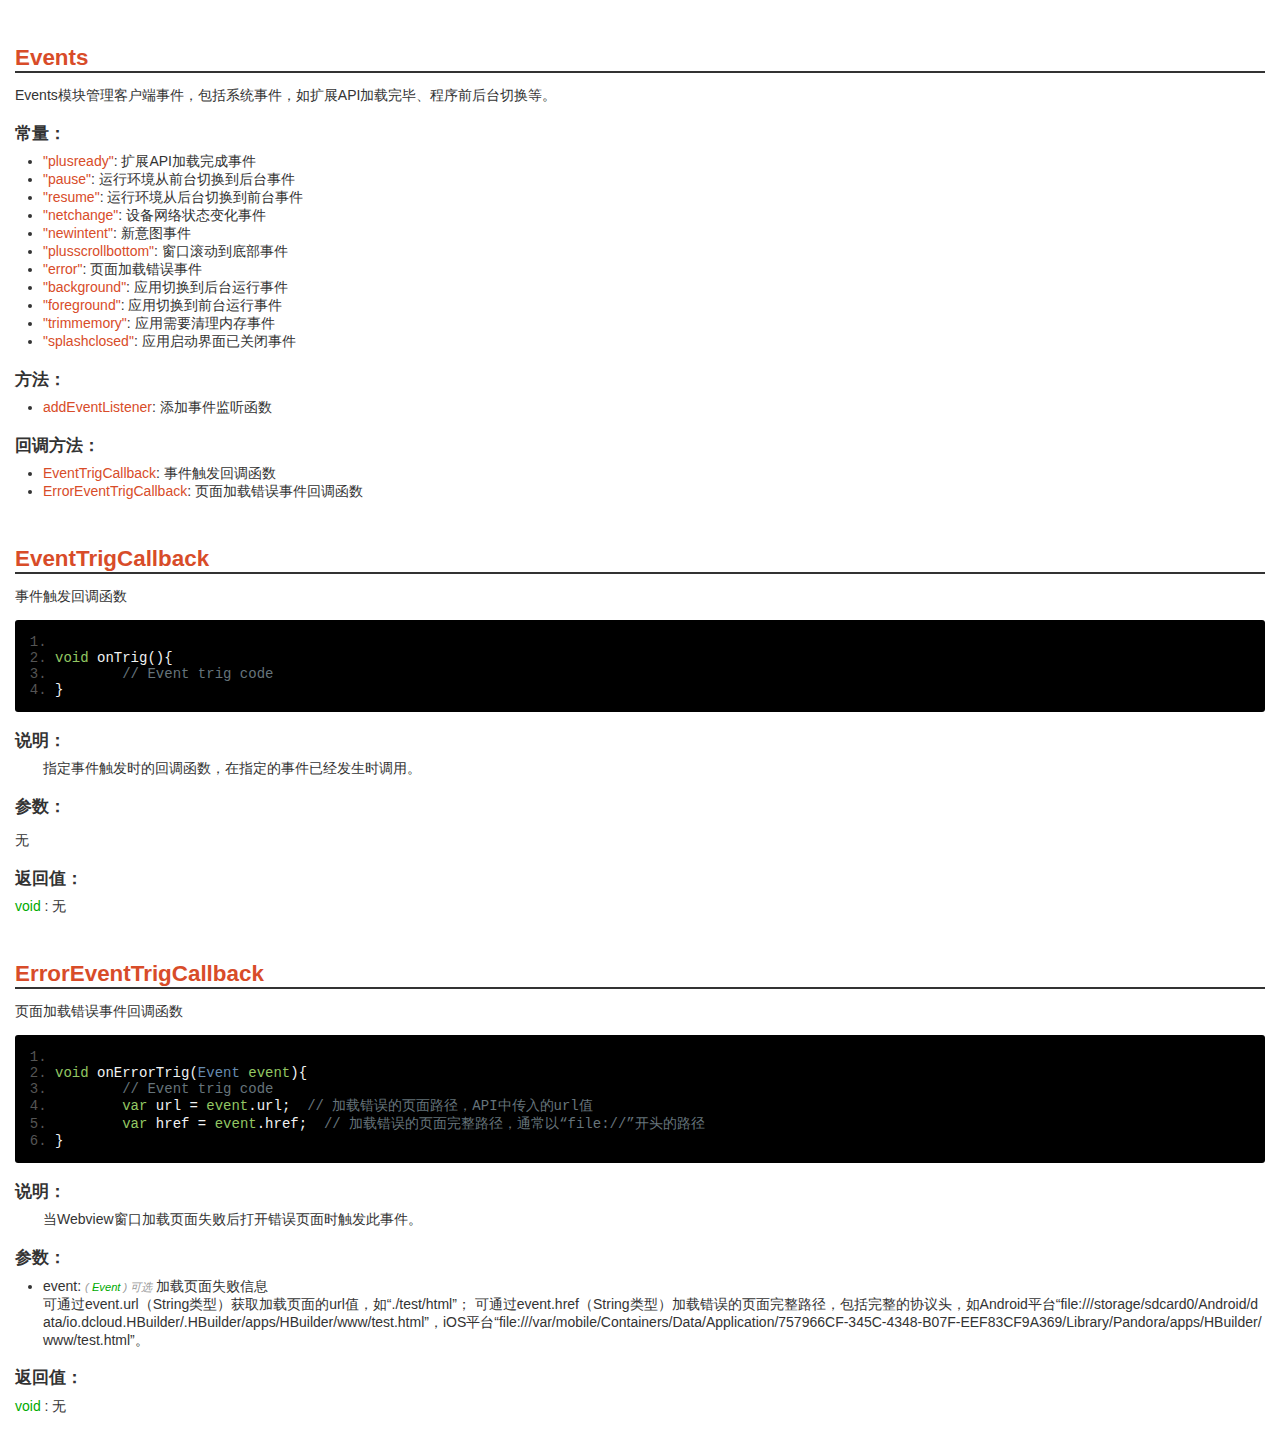
<file: doc/events.html>
<!DOCTYPE HTML>
<html>
<head>
<meta charset="utf-8">
<meta name="viewport" content="initial-scale=1.0, minimum-scale=1.0, maximum-scale=1.0, user-scalable=no">
<meta name="HandheldFriendly" content="true">
<meta name="MobileOptimized" content="320">
<title>Hello H5+</title>
<link rel="stylesheet" type="text/css" href="res/doc.css" charset="utf-8">
<link rel="stylesheet" type="text/css" href="res/prettify.sons.css" charset="utf-8">
<script type="text/javascript" src="res/doc.js" charset="utf-8"></script><script type="text/javascript" src="res/prettify.js" charset="utf-8"></script>
</head>
<body><div id="content" class="content">
<h1><a name="plus.Events">Events</a></h1>
<p>Events模块管理客户端事件，包括系统事件，如扩展API加载完毕、程序前后台切换等。</p>
<h2>常量：</h2>
<ul>
<li>
<a href="#plus.Events.%22plusready%22">"plusready"</a>: 扩展API加载完成事件</li>
<li>
<a href="#plus.Events.%22pause%22">"pause"</a>: 运行环境从前台切换到后台事件</li>
<li>
<a href="#plus.Events.%22resume%22">"resume"</a>: 运行环境从后台切换到前台事件</li>
<li>
<a href="#plus.Events.%22netchange%22">"netchange"</a>: 设备网络状态变化事件</li>
<li>
<a href="#plus.Events.%22newintent%22">"newintent"</a>: 新意图事件</li>
<li>
<a href="#plus.Events.%22plusscrollbottom%22">"plusscrollbottom"</a>: 窗口滚动到底部事件</li>
<li>
<a href="#plus.Events.%22error%22">"error"</a>: 页面加载错误事件</li>
<li>
<a href="#plus.Events.%22background%22">"background"</a>: 应用切换到后台运行事件</li>
<li>
<a href="#plus.Events.%22foreground%22">"foreground"</a>: 应用切换到前台运行事件</li>
<li>
<a href="#plus.Events.%22trimmemory%22">"trimmemory"</a>: 应用需要清理内存事件</li>
<li>
<a href="#plus.Events.%22splashclosed%22">"splashclosed"</a>: 应用启动界面已关闭事件</li>
</ul>
<h2>方法：</h2>
<ul><li>
<a href="#plus.Events.addEventListener">addEventListener</a>: 添加事件监听函数</li></ul>
<h2>回调方法：</h2>
<ul>
<li>
<a href="#plus.Events.EventTrigCallback">EventTrigCallback</a>: 事件触发回调函数</li>
<li>
<a href="#plus.Events.ErrorEventTrigCallback">ErrorEventTrigCallback</a>: 页面加载错误事件回调函数</li>
</ul>
<h1><a name="plus.Events.EventTrigCallback">EventTrigCallback</a></h1>
<p>事件触发回调函数</p>
<pre class="prettyprint linenums">
				
void onTrig(){
	// Event trig code
}
				
				</pre>
<h2>说明：</h2>
<p class="des">
	指定事件触发时的回调函数，在指定的事件已经发生时调用。
				</p>
<h2>参数：</h2>
<p>无</p>
<h2>返回值：</h2>
<font class="type">void</font>
			: 无<h1><a name="plus.Events.ErrorEventTrigCallback">ErrorEventTrigCallback</a></h1>
<p>页面加载错误事件回调函数</p>
<pre class="prettyprint linenums">
				
void onErrorTrig(Event event){
	// Event trig code
	var url = event.url;  // 加载错误的页面路径，API中传入的url值
	var href = event.href;  // 加载错误的页面完整路径，通常以“file://”开头的路径
}
				
				</pre>
<h2>说明：</h2>
<p class="des">
	当Webview窗口加载页面失败后打开错误页面时触发此事件。
				</p>
<h2>参数：</h2>
<ul><li>event: 
		<em>(
			<font class="type">Event</font>
			)
			可选 </em>加载页面失败信息<br>
	可通过event.url（String类型）获取加载页面的url值，如“./test/html”；
	可通过event.href（String类型）加载错误的页面完整路径，包括完整的协议头，如Android平台“file:///storage/sdcard0/Android/data/io.dcloud.HBuilder/.HBuilder/apps/HBuilder/www/test.html”，iOS平台“file:///var/mobile/Containers/Data/Application/757966CF-345C-4348-B07F-EEF83CF9A369/Library/Pandora/apps/HBuilder/www/test.html”。
						</li></ul>
<h2>返回值：</h2>
<font class="type">void</font>
			: 无<br><br>
</div></body>
</html>
</file>
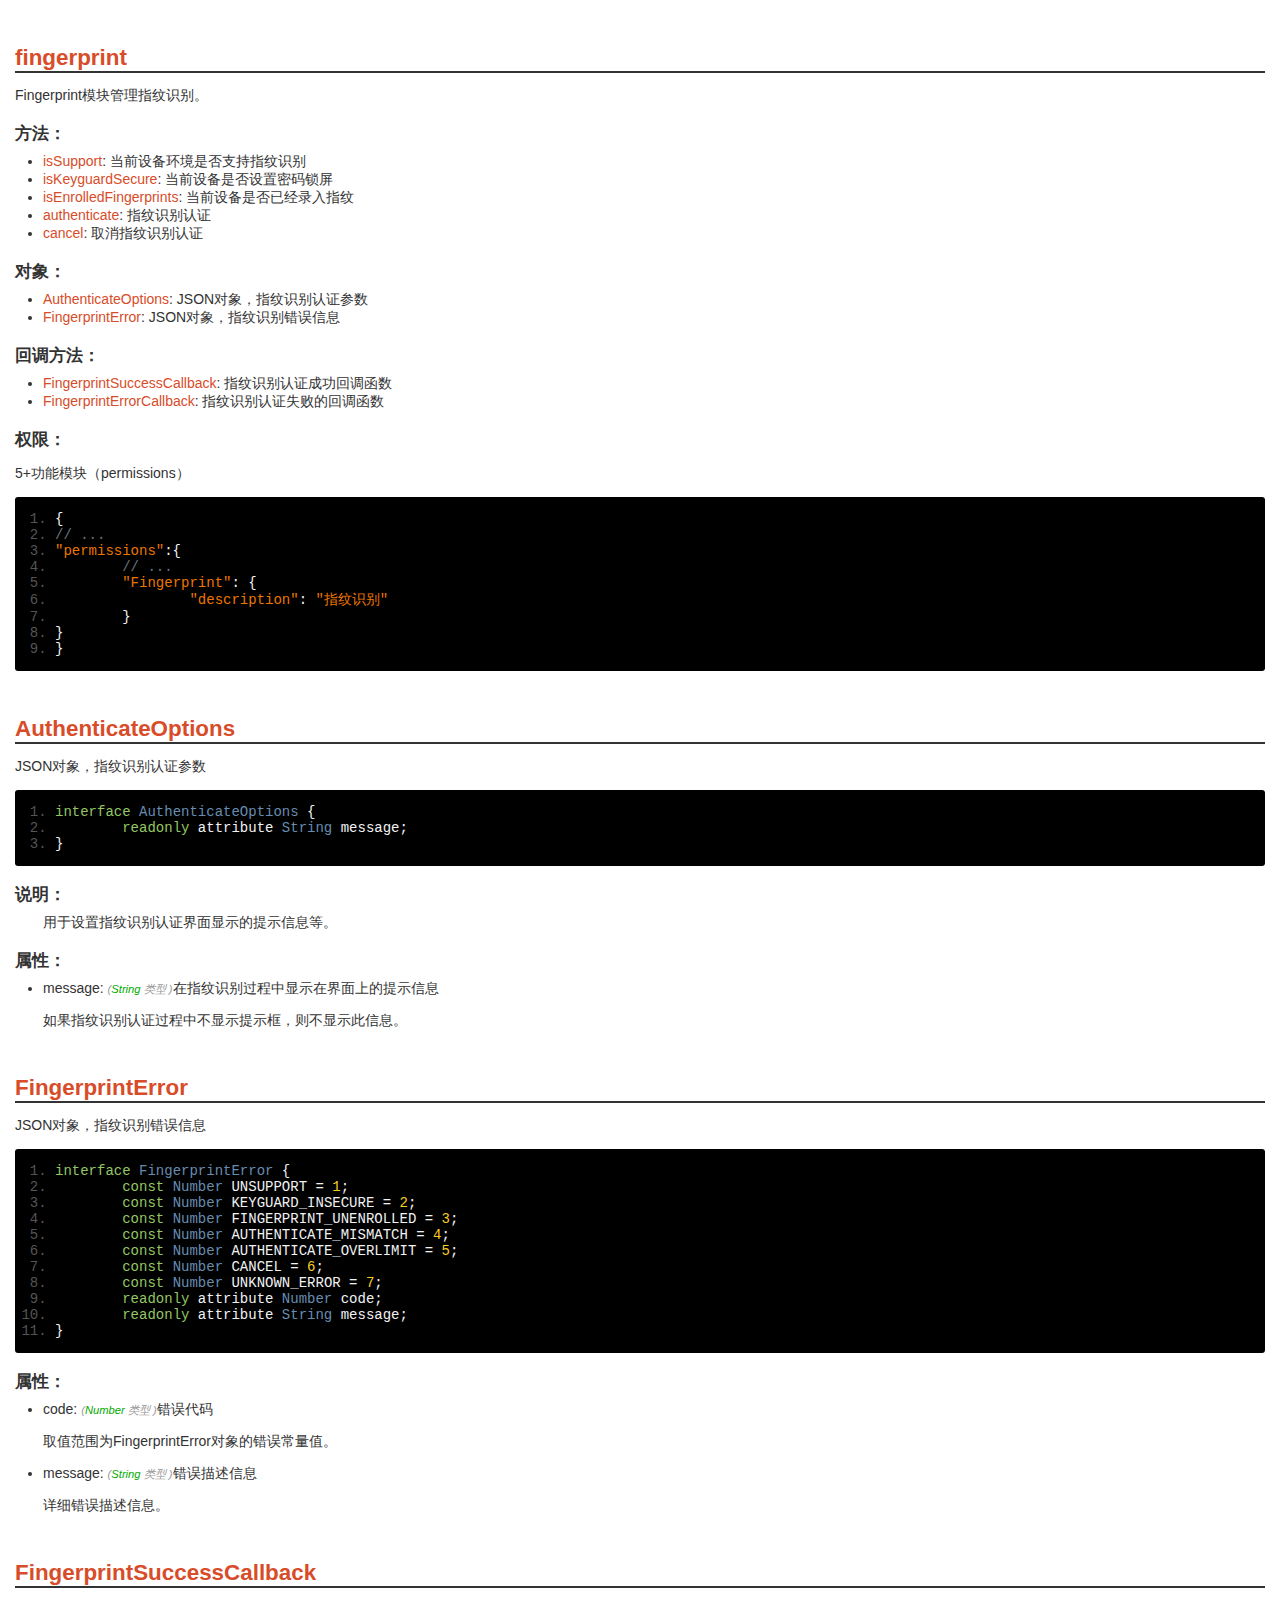
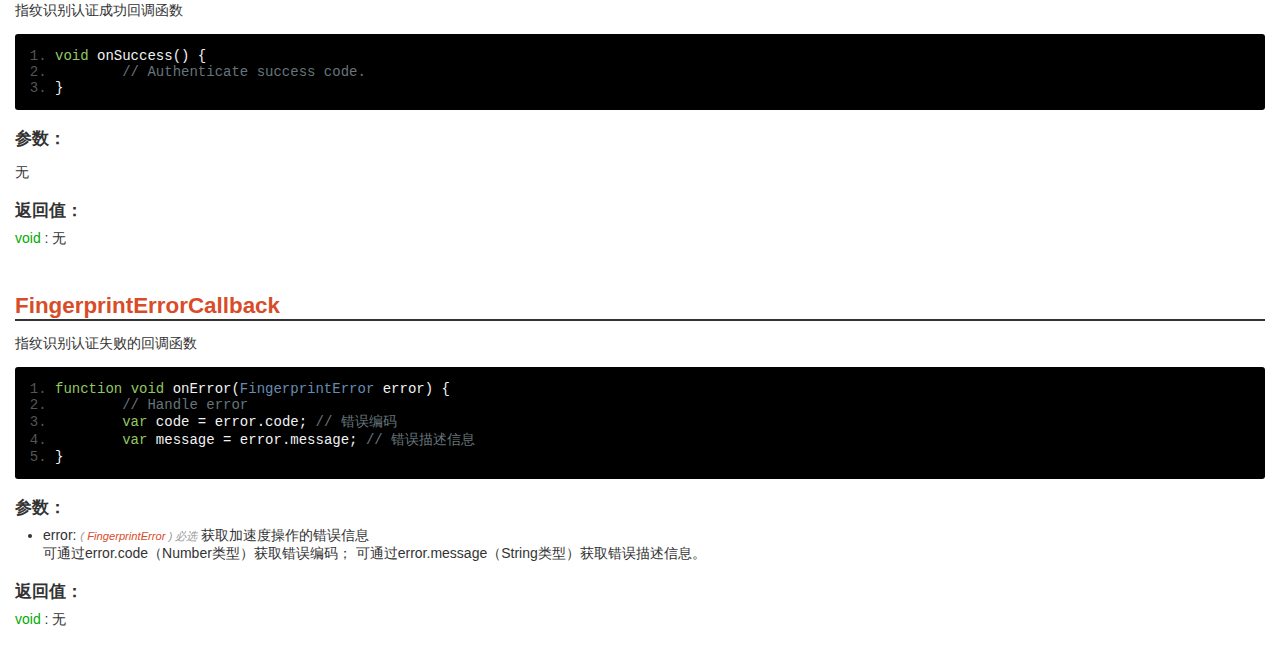
<file: doc/fingerprint.html>
<!DOCTYPE HTML>
<html>
<head>
<meta charset="utf-8">
<meta name="viewport" content="initial-scale=1.0, minimum-scale=1.0, maximum-scale=1.0, user-scalable=no">
<meta name="HandheldFriendly" content="true">
<meta name="MobileOptimized" content="320">
<title>Hello H5+</title>
<link rel="stylesheet" type="text/css" href="res/doc.css" charset="utf-8">
<link rel="stylesheet" type="text/css" href="res/prettify.sons.css" charset="utf-8">
<script type="text/javascript" src="res/doc.js" charset="utf-8"></script><script type="text/javascript" src="res/prettify.js" charset="utf-8"></script>
</head>
<body><div id="content" class="content">
<h1><a name="plus.fingerprint">fingerprint</a></h1>
<p>Fingerprint模块管理指纹识别。</p>
<h2>方法：</h2>
<ul>
<li>
<a href="#plus.fingerprint.isSupport">isSupport</a>: 当前设备环境是否支持指纹识别</li>
<li>
<a href="#plus.fingerprint.isKeyguardSecure">isKeyguardSecure</a>: 当前设备是否设置密码锁屏</li>
<li>
<a href="#plus.fingerprint.isEnrolledFingerprints">isEnrolledFingerprints</a>: 当前设备是否已经录入指纹</li>
<li>
<a href="#plus.fingerprint.authenticate">authenticate</a>: 指纹识别认证</li>
<li>
<a href="#plus.fingerprint.cancel">cancel</a>: 取消指纹识别认证</li>
</ul>
<h2>对象：</h2>
<ul>
<li>
<a href="#plus.fingerprint.AuthenticateOptions">AuthenticateOptions</a>: JSON对象，指纹识别认证参数</li>
<li>
<a href="#plus.fingerprint.FingerprintError">FingerprintError</a>: JSON对象，指纹识别错误信息</li>
</ul>
<h2>回调方法：</h2>
<ul>
<li>
<a href="#plus.fingerprint.FingerprintSuccessCallback">FingerprintSuccessCallback</a>: 指纹识别认证成功回调函数</li>
<li>
<a href="#plus.fingerprint.FingerprintErrorCallback">FingerprintErrorCallback</a>: 指纹识别认证失败的回调函数</li>
</ul>
<h2>权限：</h2>
<p>5+功能模块（permissions）</p>
<pre class="prettyprint linenums">
{
// ...
"permissions":{
	// ...
	"Fingerprint": {
		"description": "指纹识别"
	}
}
}
			</pre>
<h1><a name="plus.fingerprint.AuthenticateOptions">AuthenticateOptions</a></h1>
<p>JSON对象，指纹识别认证参数</p>
<pre class="prettyprint linenums">
interface AuthenticateOptions {
	readonly attribute String message;
}			
				</pre>
<h2>说明：</h2>
<p class="des">
	用于设置指纹识别认证界面显示的提示信息等。
				</p>
<h2>属性：</h2>
<ul><li>message: <em>(<font class="type">String</font>
	类型
)</em>在指纹识别过程中显示在界面上的提示信息<br><p>
	如果指纹识别认证过程中不显示提示框，则不显示此信息。
						</p>
</li></ul>
<h1><a name="plus.fingerprint.FingerprintError">FingerprintError</a></h1>
<p>JSON对象，指纹识别错误信息</p>
<pre class="prettyprint linenums">
interface FingerprintError {
	const Number UNSUPPORT = 1;
	const Number KEYGUARD_INSECURE = 2;
	const Number FINGERPRINT_UNENROLLED = 3;
	const Number AUTHENTICATE_MISMATCH = 4;
	const Number AUTHENTICATE_OVERLIMIT = 5;
	const Number CANCEL = 6;
	const Number UNKNOWN_ERROR = 7;
	readonly attribute Number code;
	readonly attribute String message;
}			
				</pre>
<h2>属性：</h2>
<ul>
<li>code: <em>(<font class="type">Number</font>
	类型
)</em>错误代码<br><p>
	取值范围为FingerprintError对象的错误常量值。
						</p>
</li>
<li>message: <em>(<font class="type">String</font>
	类型
)</em>错误描述信息<br><p>
	详细错误描述信息。
						</p>
</li>
</ul>
<h1><a name="plus.fingerprint.FingerprintSuccessCallback">FingerprintSuccessCallback</a></h1>
<p>指纹识别认证成功回调函数</p>
<pre class="prettyprint linenums">
void onSuccess() {
	// Authenticate success code.
}
				</pre>
<h2>参数：</h2>
<p>无</p>
<h2>返回值：</h2>
<font class="type">void</font>
			: 无<h1><a name="plus.fingerprint.FingerprintErrorCallback">FingerprintErrorCallback</a></h1>
<p>指纹识别认证失败的回调函数</p>
<pre class="prettyprint linenums">
function void onError(FingerprintError error) {
	// Handle error
	var code = error.code; // 错误编码
	var message = error.message; // 错误描述信息
}
				</pre>
<h2>参数：</h2>
<ul><li>error: 
		<em>(
			<a href="#plus.fingerprint.FingerprintError">FingerprintError</a>
			)
			必选 </em>获取加速度操作的错误信息<br>
	可通过error.code（Number类型）获取错误编码；
	可通过error.message（String类型）获取错误描述信息。
						</li></ul>
<h2>返回值：</h2>
<font class="type">void</font>
			: 无<br><br>
</div></body>
</html>
</file>
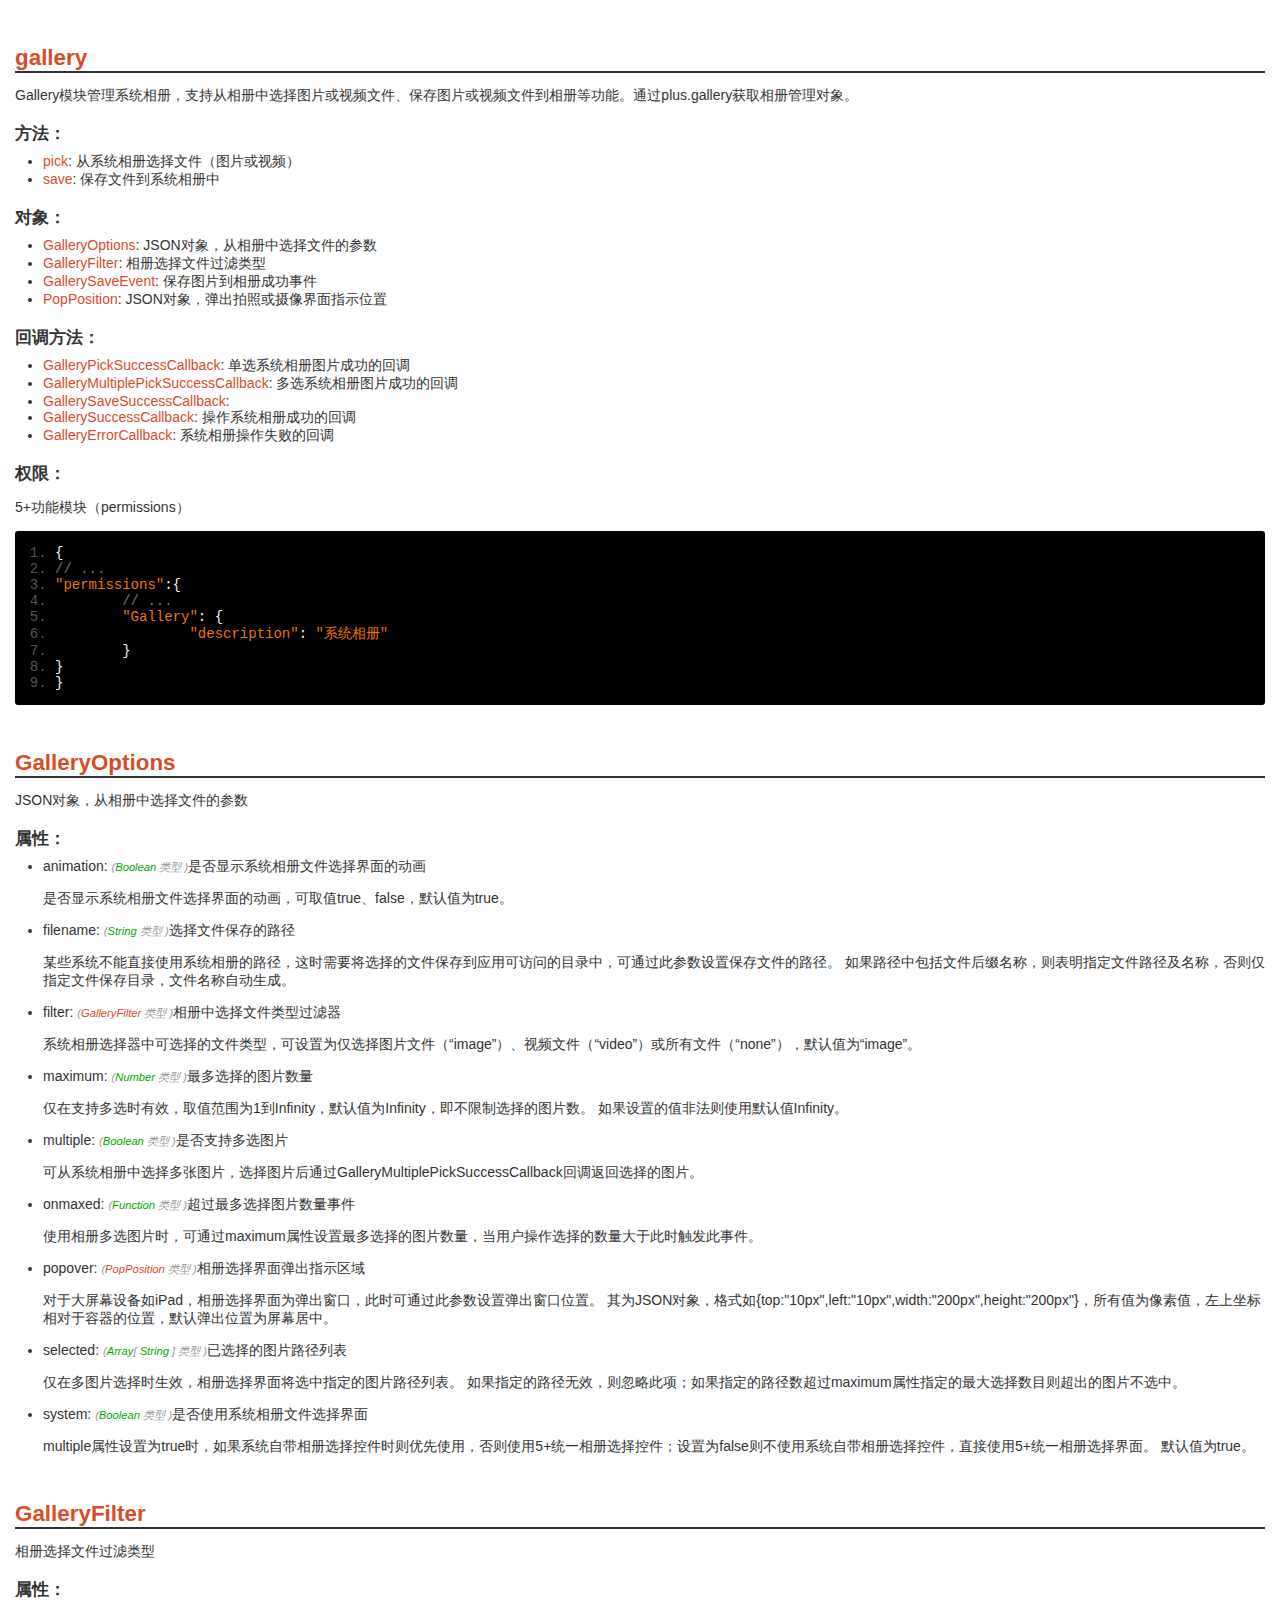
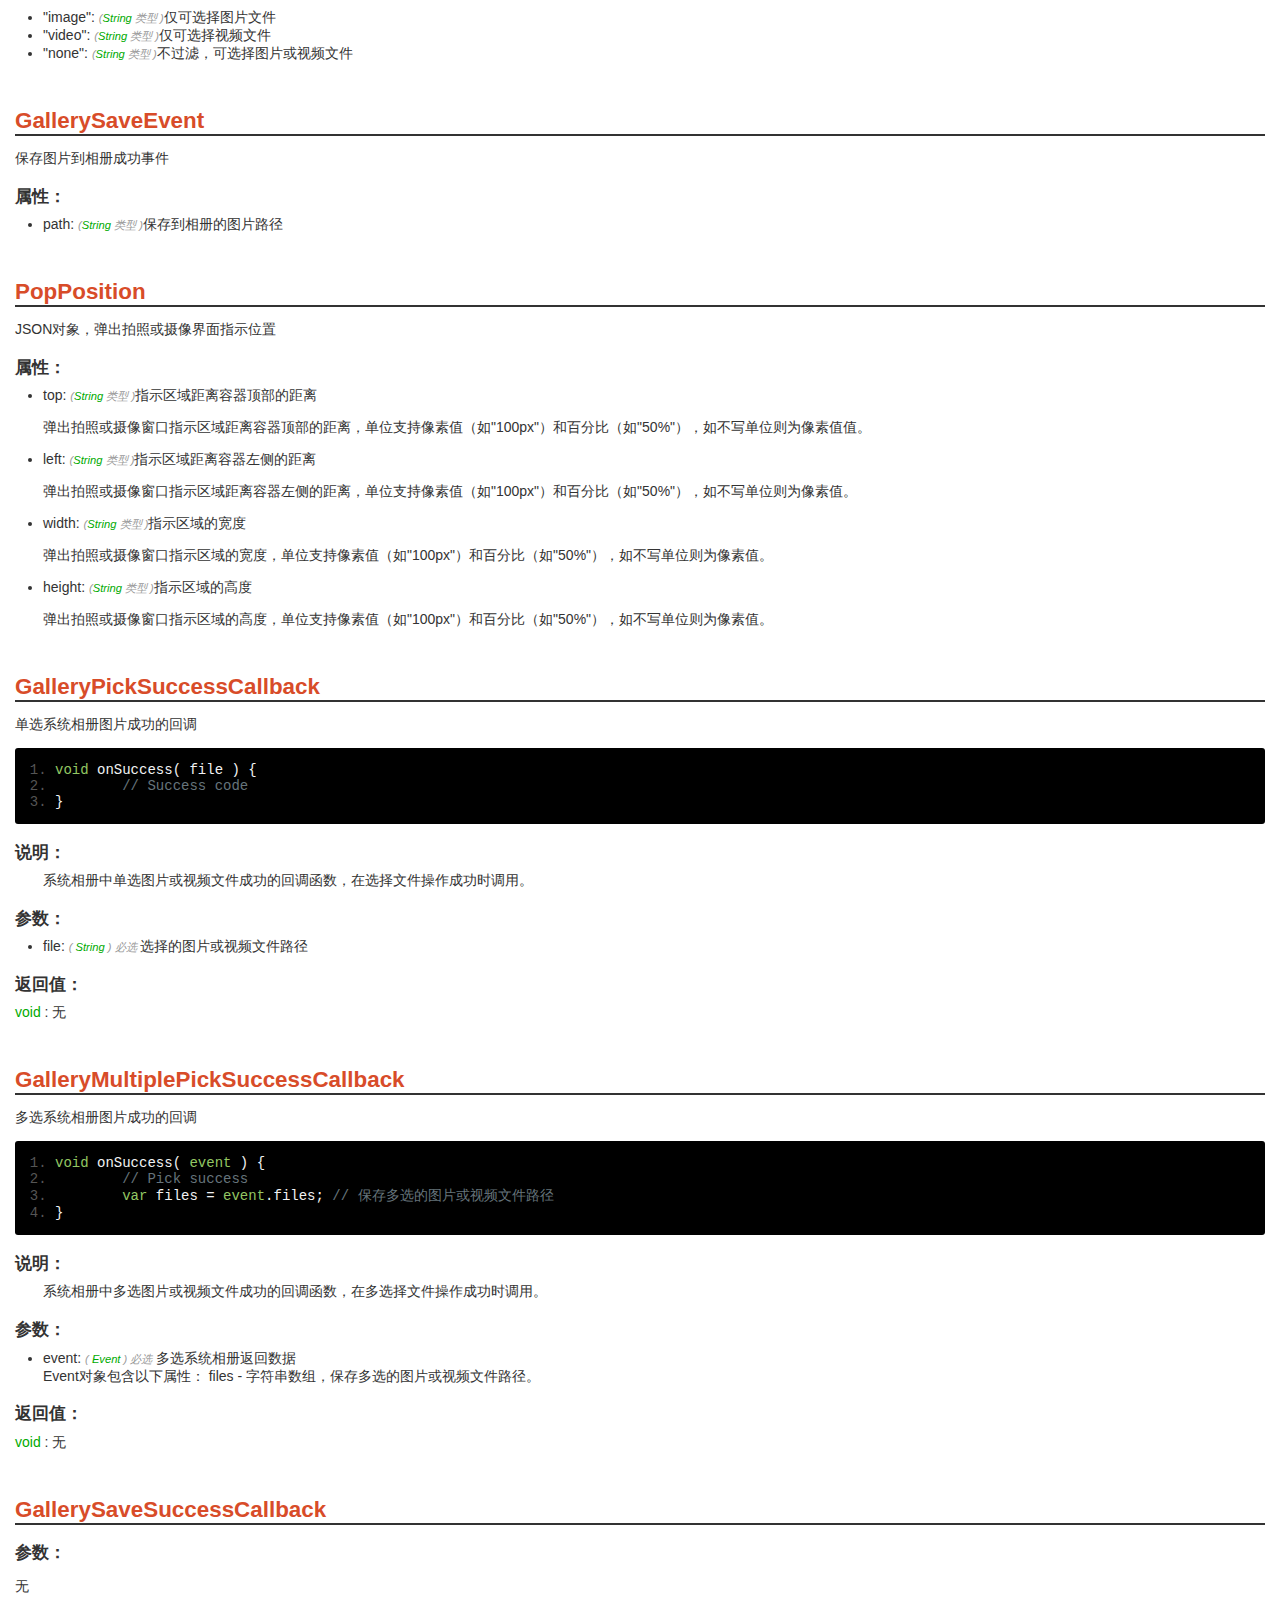
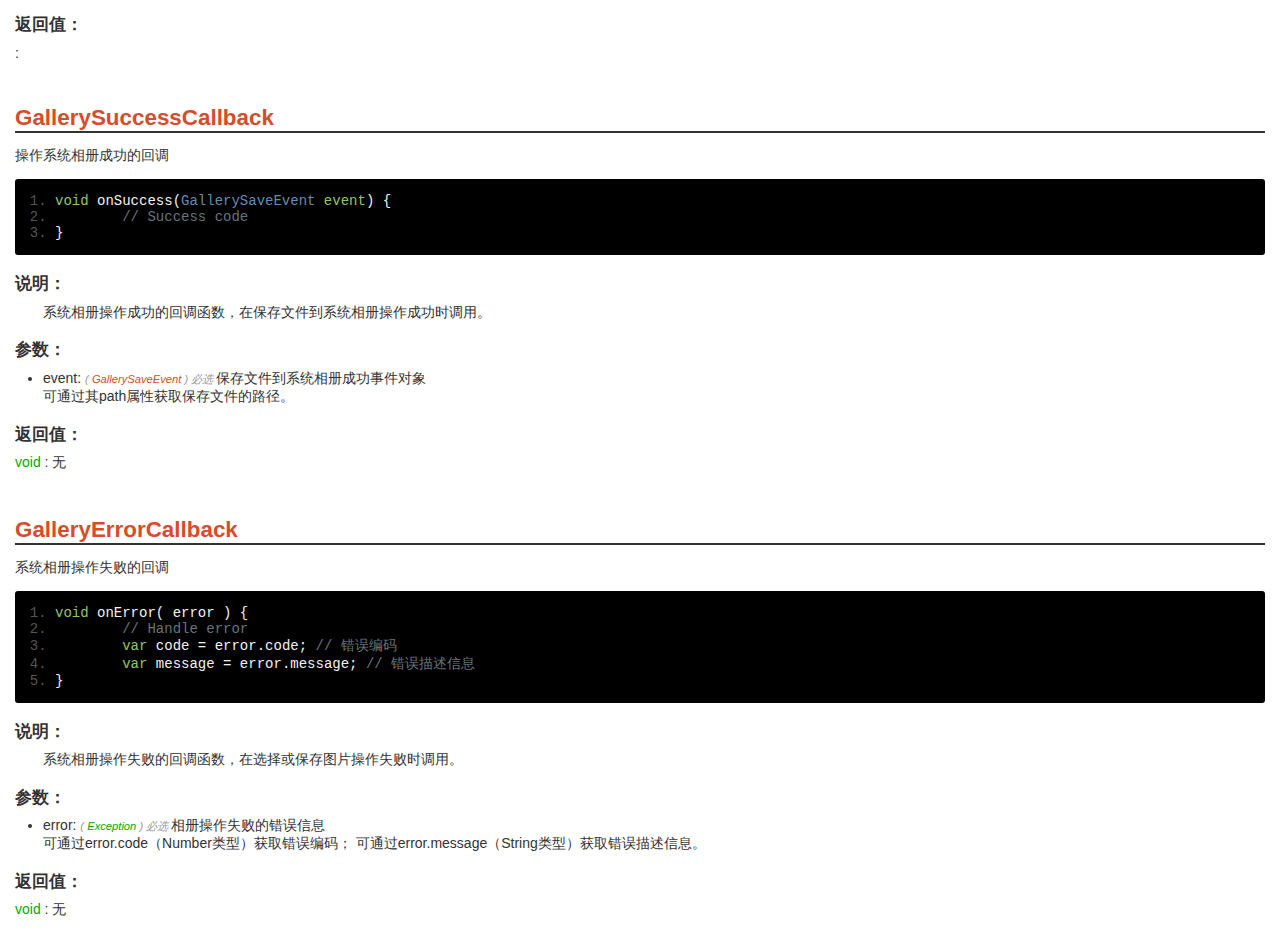
<file: doc/gallery.html>
<!DOCTYPE HTML>
<html>
<head>
<meta charset="utf-8">
<meta name="viewport" content="initial-scale=1.0, minimum-scale=1.0, maximum-scale=1.0, user-scalable=no">
<meta name="HandheldFriendly" content="true">
<meta name="MobileOptimized" content="320">
<title>Hello H5+</title>
<link rel="stylesheet" type="text/css" href="res/doc.css" charset="utf-8">
<link rel="stylesheet" type="text/css" href="res/prettify.sons.css" charset="utf-8">
<script type="text/javascript" src="res/doc.js" charset="utf-8"></script><script type="text/javascript" src="res/prettify.js" charset="utf-8"></script>
</head>
<body><div id="content" class="content">
<h1><a name="plus.gallery">gallery</a></h1>
<p>Gallery模块管理系统相册，支持从相册中选择图片或视频文件、保存图片或视频文件到相册等功能。通过plus.gallery获取相册管理对象。</p>
<h2>方法：</h2>
<ul>
<li>
<a href="#plus.gallery.pick">pick</a>: 从系统相册选择文件（图片或视频）</li>
<li>
<a href="#plus.gallery.save">save</a>: 保存文件到系统相册中</li>
</ul>
<h2>对象：</h2>
<ul>
<li>
<a href="#plus.gallery.GalleryOptions">GalleryOptions</a>: JSON对象，从相册中选择文件的参数</li>
<li>
<a href="#plus.gallery.GalleryFilter">GalleryFilter</a>: 相册选择文件过滤类型</li>
<li>
<a href="#plus.gallery.GallerySaveEvent">GallerySaveEvent</a>: 保存图片到相册成功事件</li>
<li>
<a href="#plus.gallery.PopPosition">PopPosition</a>: JSON对象，弹出拍照或摄像界面指示位置</li>
</ul>
<h2>回调方法：</h2>
<ul>
<li>
<a href="#plus.gallery.GalleryPickSuccessCallback">GalleryPickSuccessCallback</a>: 单选系统相册图片成功的回调</li>
<li>
<a href="#plus.gallery.GalleryMultiplePickSuccessCallback">GalleryMultiplePickSuccessCallback</a>: 多选系统相册图片成功的回调</li>
<li>
<a href="#plus.gallery.GallerySaveSuccessCallback">GallerySaveSuccessCallback</a>: </li>
<li>
<a href="#plus.gallery.GallerySuccessCallback">GallerySuccessCallback</a>: 操作系统相册成功的回调</li>
<li>
<a href="#plus.gallery.GalleryErrorCallback">GalleryErrorCallback</a>: 系统相册操作失败的回调</li>
</ul>
<h2>权限：</h2>
<p>5+功能模块（permissions）</p>
<pre class="prettyprint linenums">
{
// ...
"permissions":{
	// ...
	"Gallery": {
		"description": "系统相册"
	}
}
}
			</pre>
<h1><a name="plus.gallery.GalleryOptions">GalleryOptions</a></h1>
<p>JSON对象，从相册中选择文件的参数</p>
<h2>属性：</h2>
<ul>
<li>animation: <em>(<font class="type">Boolean</font>
	类型
)</em>是否显示系统相册文件选择界面的动画<br><p>是否显示系统相册文件选择界面的动画，可取值true、false，默认值为true。</p>
</li>
<li>filename: <em>(<font class="type">String</font>
	类型
)</em>选择文件保存的路径<br><p>
	某些系统不能直接使用系统相册的路径，这时需要将选择的文件保存到应用可访问的目录中，可通过此参数设置保存文件的路径。
	如果路径中包括文件后缀名称，则表明指定文件路径及名称，否则仅指定文件保存目录，文件名称自动生成。
						</p>
</li>
<li>filter: <em>(<a href="#plus.gallery.GalleryFilter">GalleryFilter</a>
	类型
)</em>相册中选择文件类型过滤器<br><p>
	系统相册选择器中可选择的文件类型，可设置为仅选择图片文件（“image”）、视频文件（“video”）或所有文件（“none”），默认值为“image”。
						</p>
</li>
<li>maximum: <em>(<font class="type">Number</font>
	类型
)</em>最多选择的图片数量<br><p>
	仅在支持多选时有效，取值范围为1到Infinity，默认值为Infinity，即不限制选择的图片数。
	如果设置的值非法则使用默认值Infinity。
						</p>
</li>
<li>multiple: <em>(<font class="type">Boolean</font>
	类型
)</em>是否支持多选图片<br><p>
	可从系统相册中选择多张图片，选择图片后通过GalleryMultiplePickSuccessCallback回调返回选择的图片。
						</p>
</li>
<li>onmaxed: <em>(<font class="type">Function</font>
	类型
)</em>超过最多选择图片数量事件<br><p>
	使用相册多选图片时，可通过maximum属性设置最多选择的图片数量，当用户操作选择的数量大于此时触发此事件。
						</p>
</li>
<li>popover: <em>(<a href="#plus.gallery.PopPosition">PopPosition</a>
	类型
)</em>相册选择界面弹出指示区域<br><p>
	对于大屏幕设备如iPad，相册选择界面为弹出窗口，此时可通过此参数设置弹出窗口位置。
	其为JSON对象，格式如{top:"10px",left:"10px",width:"200px",height:"200px"}，所有值为像素值，左上坐标相对于容器的位置，默认弹出位置为屏幕居中。
						</p>
</li>
<li>selected: <em>(<font class="type">Array</font>[
				<font class="type">String</font>
				]
			
	类型
)</em>已选择的图片路径列表<br><p>
	仅在多图片选择时生效，相册选择界面将选中指定的图片路径列表。
	如果指定的路径无效，则忽略此项；如果指定的路径数超过maximum属性指定的最大选择数目则超出的图片不选中。
						</p>
</li>
<li>system: <em>(<font class="type">Boolean</font>
	类型
)</em>是否使用系统相册文件选择界面<br><p>
	multiple属性设置为true时，如果系统自带相册选择控件时则优先使用，否则使用5+统一相册选择控件；设置为false则不使用系统自带相册选择控件，直接使用5+统一相册选择界面。
	默认值为true。
						</p>
</li>
</ul>
<h1><a name="plus.gallery.GalleryFilter">GalleryFilter</a></h1>
<p>相册选择文件过滤类型</p>
<h2>属性：</h2>
<ul>
<li>"image": <em>(<font class="type">String</font>
	类型
)</em>仅可选择图片文件<br>
</li>
<li>"video": <em>(<font class="type">String</font>
	类型
)</em>仅可选择视频文件<br>
</li>
<li>"none": <em>(<font class="type">String</font>
	类型
)</em>不过滤，可选择图片或视频文件<br>
</li>
</ul>
<h1><a name="plus.gallery.GallerySaveEvent">GallerySaveEvent</a></h1>
<p>保存图片到相册成功事件</p>
<h2>属性：</h2>
<ul><li>path: <em>(<font class="type">String</font>
	类型
)</em>保存到相册的图片路径<br>
</li></ul>
<h1><a name="plus.gallery.PopPosition">PopPosition</a></h1>
<p>JSON对象，弹出拍照或摄像界面指示位置</p>
<h2>属性：</h2>
<ul>
<li>top: <em>(<font class="type">String</font>
	类型
)</em>指示区域距离容器顶部的距离<br><p>
	弹出拍照或摄像窗口指示区域距离容器顶部的距离，单位支持像素值（如"100px"）和百分比（如"50%"），如不写单位则为像素值值。</p>
</li>
<li>left: <em>(<font class="type">String</font>
	类型
)</em>指示区域距离容器左侧的距离<br><p>
	弹出拍照或摄像窗口指示区域距离容器左侧的距离，单位支持像素值（如"100px"）和百分比（如"50%"），如不写单位则为像素值。</p>
</li>
<li>width: <em>(<font class="type">String</font>
	类型
)</em>指示区域的宽度<br><p>
	弹出拍照或摄像窗口指示区域的宽度，单位支持像素值（如"100px"）和百分比（如"50%"），如不写单位则为像素值。</p>
</li>
<li>height: <em>(<font class="type">String</font>
	类型
)</em>指示区域的高度<br><p>
	弹出拍照或摄像窗口指示区域的高度，单位支持像素值（如"100px"）和百分比（如"50%"），如不写单位则为像素值。</p>
</li>
</ul>
<h1><a name="plus.gallery.GalleryPickSuccessCallback">GalleryPickSuccessCallback</a></h1>
<p>单选系统相册图片成功的回调</p>
<pre class="prettyprint linenums">
void onSuccess( file ) {
	// Success code
}
				</pre>
<h2>说明：</h2>
<p class="des">
	系统相册中单选图片或视频文件成功的回调函数，在选择文件操作成功时调用。
				</p>
<h2>参数：</h2>
<ul><li>file: 
		<em>(
			<font class="type">String</font>
			)
			必选 </em>选择的图片或视频文件路径<br>
</li></ul>
<h2>返回值：</h2>
<font class="type">void</font>
			: 无<h1><a name="plus.gallery.GalleryMultiplePickSuccessCallback">GalleryMultiplePickSuccessCallback</a></h1>
<p>多选系统相册图片成功的回调</p>
<pre class="prettyprint linenums">
void onSuccess( event ) {
	// Pick success
	var files = event.files; // 保存多选的图片或视频文件路径
}
				</pre>
<h2>说明：</h2>
<p class="des">
	系统相册中多选图片或视频文件成功的回调函数，在多选择文件操作成功时调用。
				</p>
<h2>参数：</h2>
<ul><li>event: 
		<em>(
			<font class="type">Event</font>
			)
			必选 </em>多选系统相册返回数据<br>
	Event对象包含以下属性：
	files - 字符串数组，保存多选的图片或视频文件路径。
						</li></ul>
<h2>返回值：</h2>
<font class="type">void</font>
			: 无<h1><a name="plus.gallery.GallerySaveSuccessCallback">GallerySaveSuccessCallback</a></h1>
<p></p>
<h2>参数：</h2>
<p>无</p>
<h2>返回值：</h2>
<font class="type"></font>
			: <h1><a name="plus.gallery.GallerySuccessCallback">GallerySuccessCallback</a></h1>
<p>操作系统相册成功的回调</p>
<pre class="prettyprint linenums">
void onSuccess(GallerySaveEvent event) {
	// Success code
}
				</pre>
<h2>说明：</h2>
<p class="des">
	系统相册操作成功的回调函数，在保存文件到系统相册操作成功时调用。
				</p>
<h2>参数：</h2>
<ul><li>event: 
		<em>(
			<a href="#plus.gallery.GallerySaveEvent">GallerySaveEvent</a>
			)
			必选 </em>保存文件到系统相册成功事件对象<br>
	可通过其path属性获取保存文件的路径。
						</li></ul>
<h2>返回值：</h2>
<font class="type">void</font>
			: 无<h1><a name="plus.gallery.GalleryErrorCallback">GalleryErrorCallback</a></h1>
<p>系统相册操作失败的回调</p>
<pre class="prettyprint linenums">
void onError( error ) {
	// Handle error
	var code = error.code; // 错误编码
	var message = error.message; // 错误描述信息
}
				</pre>
<h2>说明：</h2>
<p class="des">
	系统相册操作失败的回调函数，在选择或保存图片操作失败时调用。
				</p>
<h2>参数：</h2>
<ul><li>error: 
		<em>(
			<font class="type">Exception</font>
			)
			必选 </em>相册操作失败的错误信息<br>
	可通过error.code（Number类型）获取错误编码；
	可通过error.message（String类型）获取错误描述信息。
						</li></ul>
<h2>返回值：</h2>
<font class="type">void</font>
			: 无<br><br>
</div></body>
</html>
</file>
<file: css/common.css>
* {
	-webkit-user-select: none;
	-ms-touch-select: none;
/*
	-ms-touch-action: none;
*/
}
html {
	width: 100%;
	height: 100%;
}
body {
	margin: 0;
	padding: 0;
	width: 100%;
	height: 100%;
	font-family: Arial;
	font-size:16px;
	color: #6c6c6c;
	-webkit-touch-callout:none;
	-webkit-tap-highlight-color:rgba(0,0,0,0);
	-webkit-text-size-adjust:none;
}
header {
	width: 100%;
	height: 44px;
	position: fixed;
	top: 0;
	left: 0;
	font-size: 17px;
	text-align: center;
	line-height: 44px;
	background: #D74B28;
	/*background: -webkit-linear-gradient(top,rgba(215,75,40,1),rgba(215,75,40,0.8));*/
	z-index: 9999;
	/*border-bottom: 1px solid rgba(215,75,40,0.8);*/
	-ms-touch-action: none;
}
.nvbt {
	width:15%;
	height:100%;
	float:left;
	overflow:hidden;
	text-overflow:ellipsis;
	white-space:nowrap;
}
.nvbt:active {
	background-color: rgba(170,170,170,0.1);
}
.nvtt {
	width: 70%;
	height: 100%;
	color: #fff;
	float: left;
	overflow:hidden;
	text-overflow:ellipsis;
	white-space:nowrap;
}
.content {
	text-align: center;
	padding-top: 44px;
}
.scontent {
	width: 100%;
	position: fixed;
	top: 44px;
	bottom: 0px;
	text-align: center;
	overflow-y: scroll;
	-webkit-overflow-scrolling: touch;
	-ms-touch-action: pan-y cross-slide-y;
	-ms-scroll-chaining: none;
	-ms-scroll-limit: 0 50 0 50;
}
.dcontent {
	text-align: center;
	padding-top: 44px;
	padding-bottom: 80px;
}
.sdcontent {
	width: 100%;
	position: fixed;
	top: 44px;
	bottom: 80px;
	text-align: center;
	overflow-y: scroll;
	-webkit-overflow-scrolling: touch;
	-ms-touch-action: pan-y cross-slide-y;
	-ms-scroll-chaining: none;
	-ms-scroll-limit: 0 50 0 50;
}
.heading {
	margin:0 1em;
	text-align:left;
}
.des {
	padding: 0 1em;
	text-align:left;
	text-indent: 2em;
	word-break: break-all;
}
.logo {
	width: 100%;
	text-align: center;
}
.button {
	font-size: 18px;
	font-weight: normal;
	text-decoration: none;
	display: block;
	text-align: center;
	overflow:hidden;
	text-overflow:ellipsis;
	white-space:nowrap;
	color: #FFF;
	background-color: #FFCC33;
	border: 1px solid #ECB100;
	padding: .5em 0em;
	margin: .5em .7em;
	-webkit-border-radius: 5px;
	border-radius: 5px;
}
.button:active {
	outline: 0;
  	-webkit-box-shadow: inset 0 3px 5px rgba(0, 0, 0, 0.125);
	box-shadow: inset 0 3px 5px rgba(0, 0, 0, 0.125);
}
.button-waring {
	color: #666;
	background-color: #ebebeb;
	border-color: #e0e0e0;
}
.button-select {
	font-size: 14px;
	background-color: #CCCCCC;
	border: 0;
	-webkit-border-radius: 2px;
	border-radius: 2px;
}
.dlist {
	padding: 0px;
	margin: 1em;
	background: #fff;
	border: 1px solid #ddd;
	-webkit-border-radius: 3px;
	border-radius: 3px;
}
.ditem {
	overflow: hidden;
	list-style-type: none;
	font-size: 1em;
	padding: 1em;
	border-bottom: inset 1px #ebebeb;
	vertical-align: middle;
}
.ditem:active {
	background: #f4f4f4;
}
.ditem:last-child {
	border-bottom: inset 0px #ebebeb;
}
.ditem-empty {
	overflow: hidden;
	list-style-type: none;
	font-size: 1em;
	padding: 1em;
	vertical-align: middle;
}
#output {
	height: 64px;
	position: fixed;
	left: 0;
	right: 0;
	bottom: 0;
	color: #f00;
	background: #FFF;
	font-size: 12px;
	line-height: 16px;
	word-break: break-all;
	z-index: 6666;
	padding: 8px 16px;
	overflow-x: hidden;
	overflow-y: scroll;
	border-top: 2px solid #AAA;
	-webkit-overflow-scrolling: touch;
}
.iback {
	background: no-repeat center center url([data-uri]);
	background-size: 50px 44px;
}
.idoc {
	background: no-repeat center center url([data-uri]);
	background-size: 50px 44px;
}
</file>
<file: doc/res/doc.css>
* {
	-webkit-user-select: none;
	-ms-touch-select: none;
/*
	-ms-touch-action: none;
*/
}
html {
	width: 100%;
	height: 100%;
}
body {
    color:#333;
    font-family: Verdana, Arial, Helvetica , "Microsoft YaHei" , sans-serif;
    font-size:14px;
    word-break: break-all;
	-webkit-touch-callout:none;
	-webkit-tap-highlight-color:rgba(0,0,0,0);
	-webkit-text-size-adjust:none;
}
.content {
	padding: 0 0.5em;
}
h1 {
    border-bottom:2px solid;
    font-size:1.6em;
    font-weight:bold;
	margin:2em 0px 0.5em 0px;

}
h2 {
    font-size:1.2em;
    font-weight:bold;
    margin:1em 0px 0.5em 0px;
    text-shadow:#FFFFFF 0px 1px 1px;
}
h3 {
    font-size:1.1em;
    font-weight:bold;
    margin:0.8em 0px 0.5em 0px;
    text-shadow:#FFFFFF 0px 1px 1px;
}
em {
    font-size: 0.8em;
    color: #999;
}
ul {
	margin: 0;
	padding: 0 0 0 2em;
}
a {
	color:#D84C29;
	text-decoration:none;
}
.des {
	text-indent: 2em;
	margin: 0;
}
.type{
    color:#0A0;text-decoration:none;-webkit-tap-highlight-color:rgba(0,0,0,0);
}
</file>
<file: doc/res/prettify.sons.css>
/*
 * Derived from einaros's Sons of Obsidian theme at
 * http://studiostyl.es/schemes/son-of-obsidian by
 * Alex Ford of CodeTunnel:
 * http://CodeTunnel.com/blog/post/71/google-code-prettify-obsidian-theme
 */

.str
{
    color: #EC7600;
}
.kwd
{
    color: #93C763;
}
.com
{
    color: #66747B;
}
.typ
{
    color: #678CB1;
}
.lit
{
    color: #FACD22;
}
.pun
{
    color: #F1F2F3;
}
.pln
{
    color: #F1F2F3;
}
.tag
{
    color: #8AC763;
}
.atn
{
    color: #E0E2E4;
}
.atv
{
    color: #EC7600;
}
.dec
{
    color: purple;
}
pre.prettyprint
{
    border: 0px solid #888;
}
ol.linenums
{
    margin-top: 0;
    margin-bottom: 0;
}
.prettyprint {
    background: #000;
    border-radius: 3px;
    padding: 1em 0;
    overflow-x: scroll;
    -webkit-overflow-scrolling: touch;
    /*white-space: pre-wrap;*//*css-3*/
    /*word-wrap: break-word;*//*Internet Explorer 5.5+*/
}
li.L0, li.L1, li.L2, li.L3, li.L4, li.L5, li.L6, li.L7, li.L8, li.L9
{
    color: #555;
    list-style-type: decimal;
}
/*li.L1, li.L3, li.L5, li.L7, li.L9 {
    background: #222;
}*/
@media print
{
    .str
    {
        color: #060;
    }
    .kwd
    {
        color: #006;
        font-weight: bold;
    }
    .com
    {
        color: #600;
        font-style: italic;
    }
    .typ
    {
        color: #404;
        font-weight: bold;
    }
    .lit
    {
        color: #044;
    }
    .pun
    {
        color: #440;
    }
    .pln
    {
        color: #000;
    }
    .tag
    {
        color: #006;
        font-weight: bold;
    }
    .atn
    {
        color: #404;
    }
    .atv
    {
        color: #060;
    }
}
</file>
